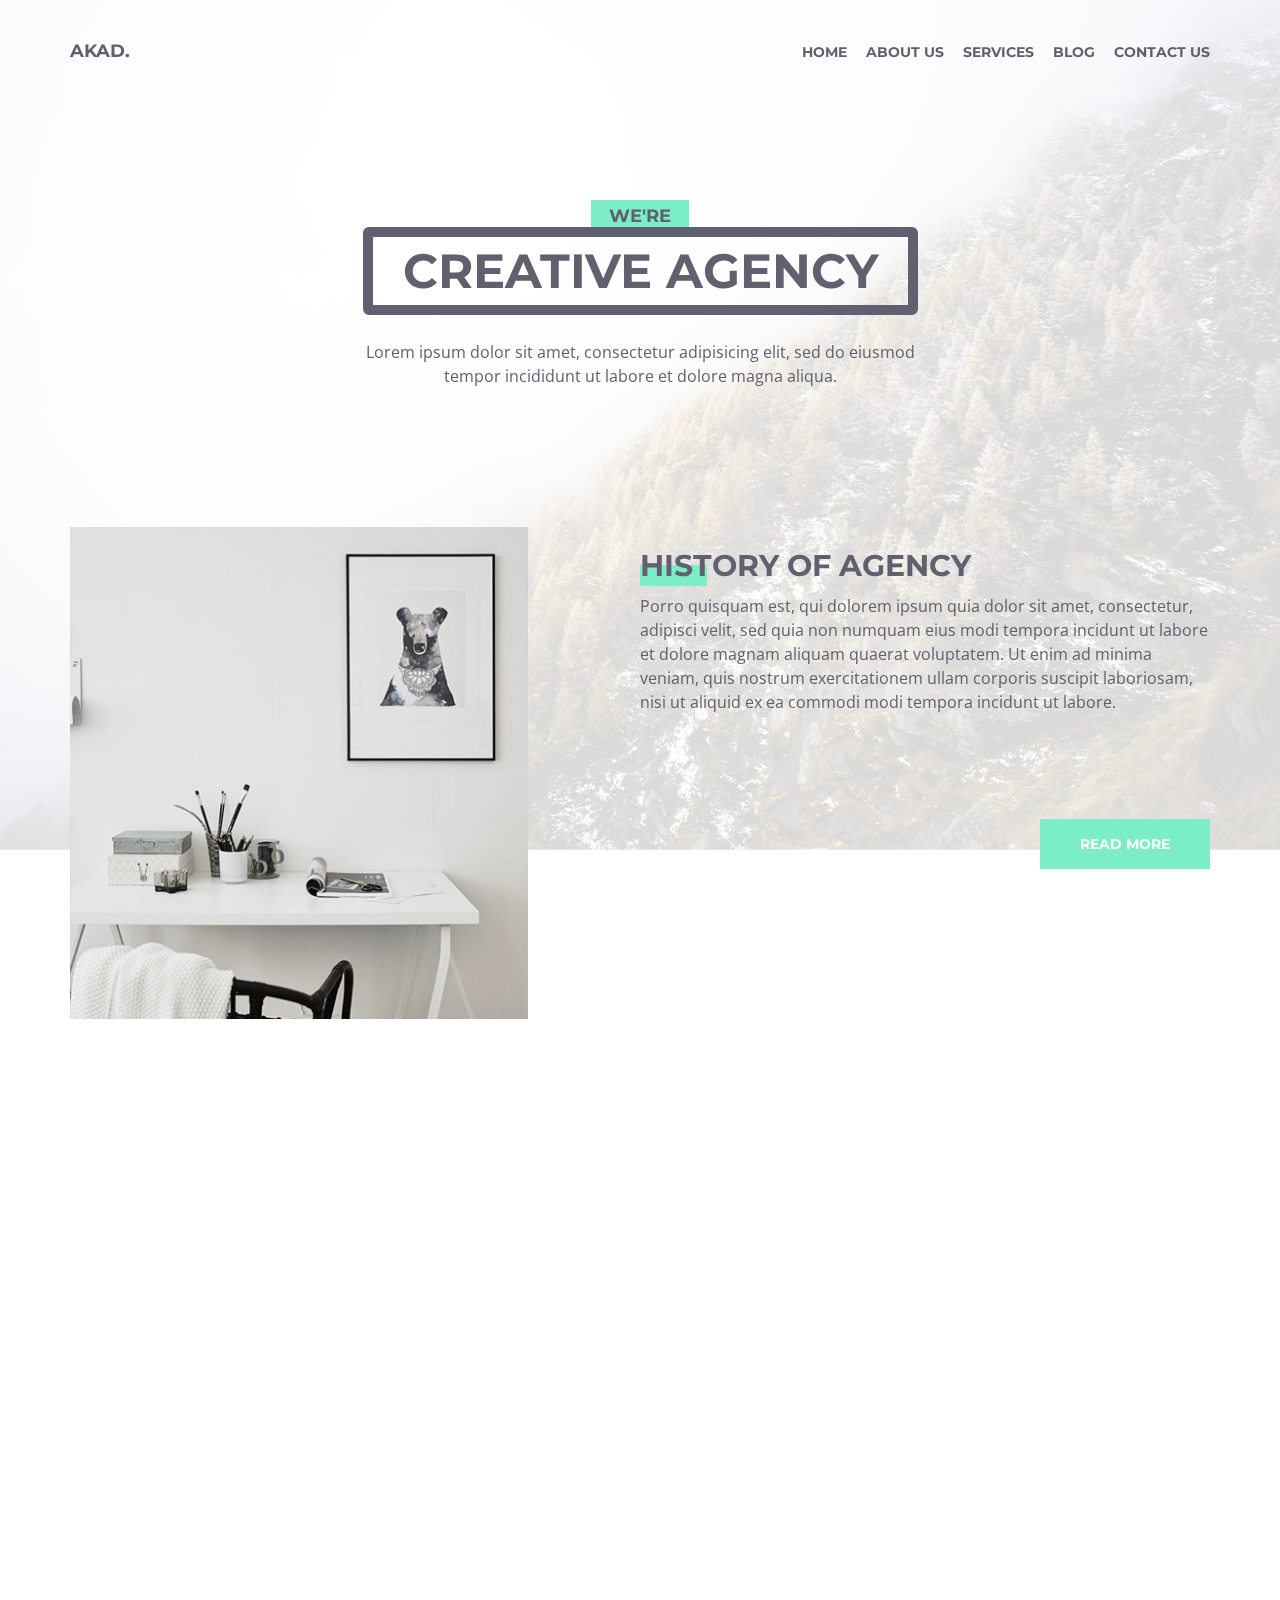
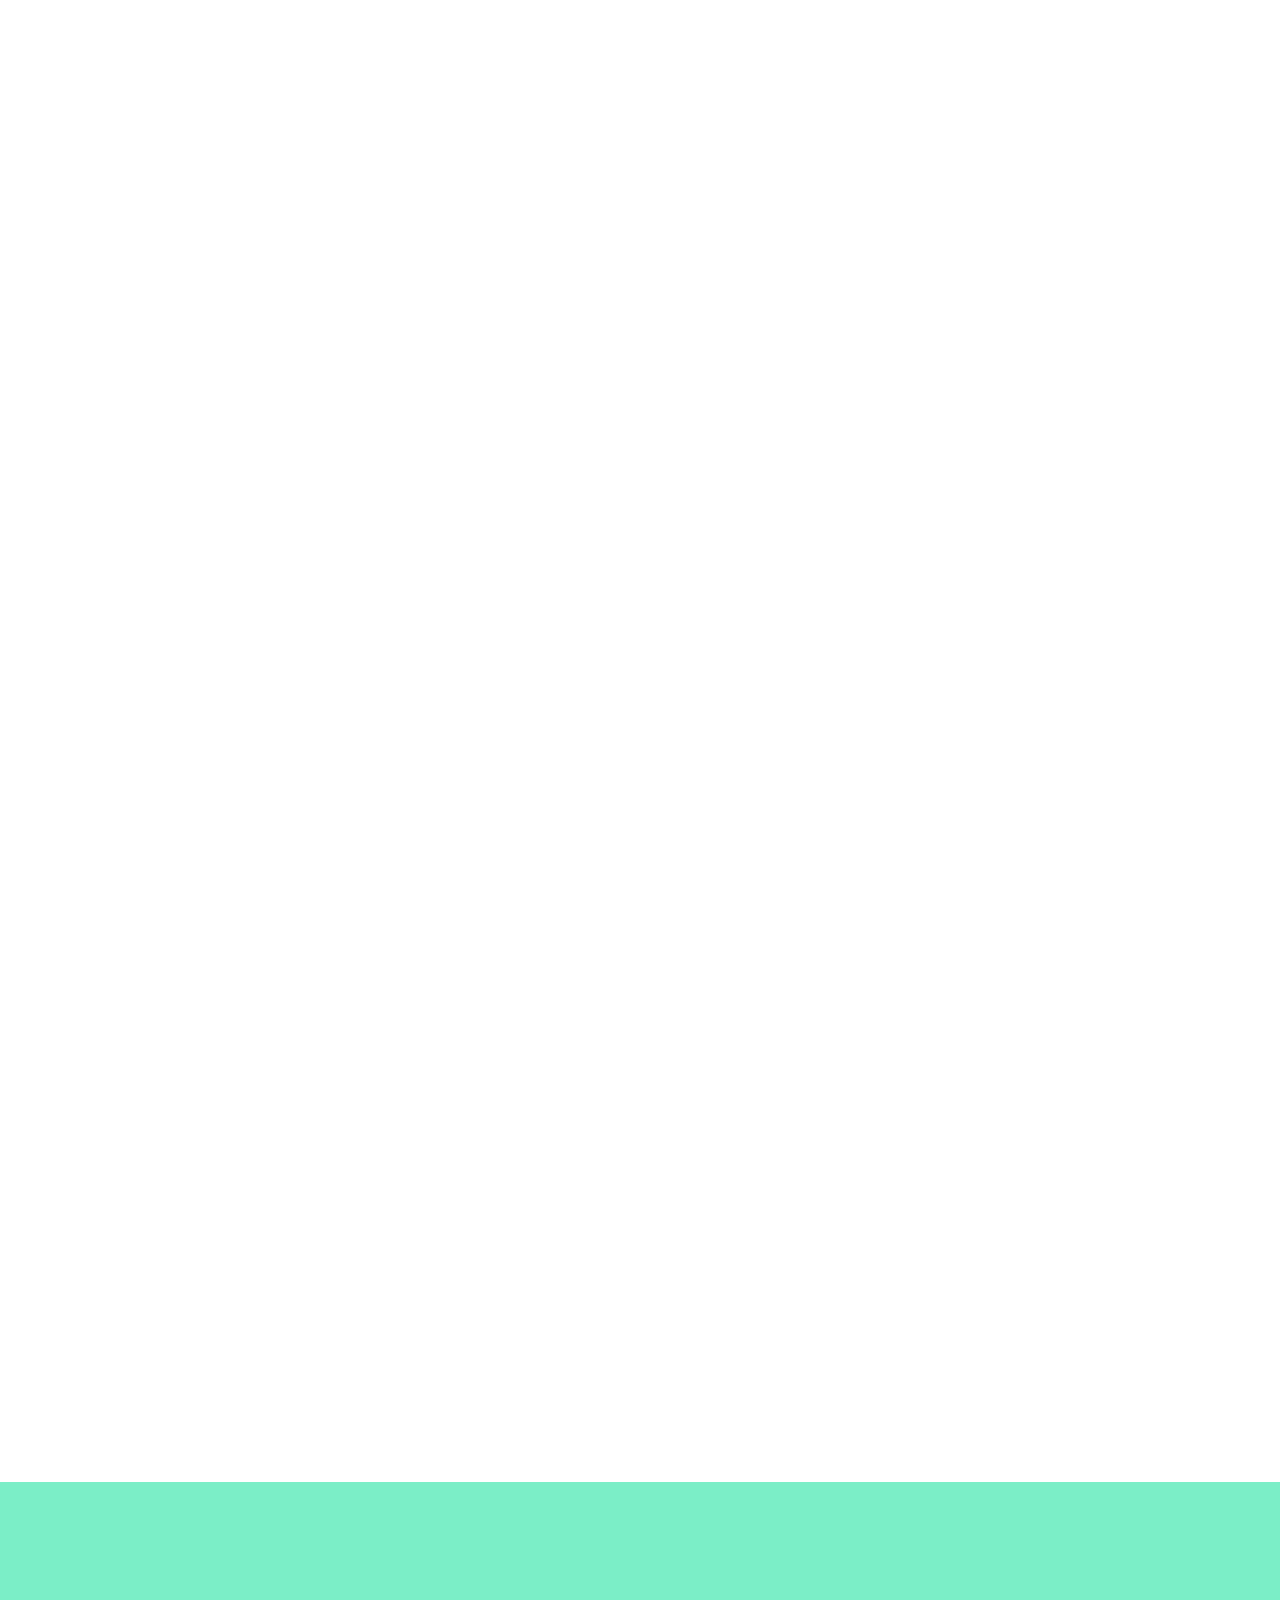
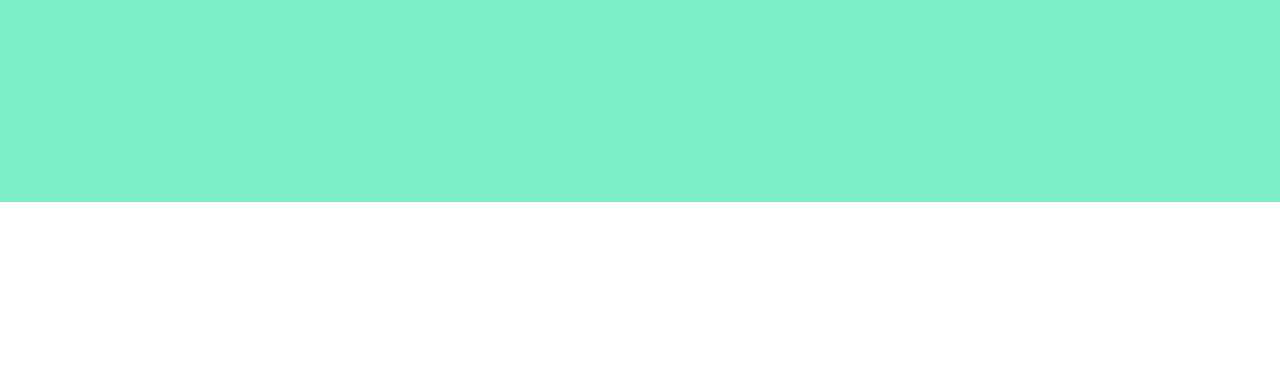
<file: index.html>
<!DOCTYPE html>
<html lang="en">
<head>
    <meta charset="UTF-8">
    <title>AKAD.</title>
    <link rel="stylesheet" href="assets/css/home/style.css">
    <link href="https://fonts.googleapis.com/css2?family=Montserrat:wght@700&family=Open+Sans&display=swap" rel="stylesheet">
    <link rel="stylesheet" href="https://cdnjs.cloudflare.com/ajax/libs/font-awesome/5.13.0/css/all.min.css">
    <link href="https://unpkg.com/aos@2.3.1/dist/aos.css" rel="stylesheet">
    <meta name="viewport" content="width=device-width, initial-scale=1">
</head>
<body>

<!------------Header-------------->
<header class="header" id="header" data-aos="fade-down" data-aos-duration="1000" data-aos-delay="550">
    <div class="container">
        <div class="header__inner" id="inner">
            <a href="#" class="header__logo" data-scroll="#intro">akad.</a>

            <nav class="nav" id="nav">
                <a href="#" class="nav__link" data-scroll="#intro">home</a>
                <a href="about.html" class="nav__link">about us</a>
                <a href="services.html" class="nav__link">services</a>
                <a href="blog.html" class="nav__link">blog</a>
                <a href="contact.html" class="nav__link">contact us</a>
            </nav>

            <button class="nav-toggle" id="nav-toggle" type="button">
                <span class="nav-toggle__item ">menu</span>
            </button>
        </div>
    </div>
</header>

<!------------Intro------------->
<div class="intro" id="intro">
    <div class="container">
        <div class="intro__inner" data-aos="zoom-out" data-aos-duration="900">

            <div class="intro__name">
                <div class="intro__suptitle">we're</div>
                <div class="intro__title">creative agency</div>
                <div class="intro__subtitle">Lorem ipsum dolor sit amet, consectetur adipisicing elit, sed do eiusmod tempor incididunt ut labore et dolore magna aliqua.</div>
            </div>

        </div>
    </div>
</div>

<!-----------Intro__Items------------->
<div class="intro__items" data-aos="fade-up" data-aos-delay="350" data-aos-duration="900">
    <div class="container">
        <div class="intro__Iinner">
            <div class="intro__img">
                <img src="assets/img/home/intro/intro_img.png" alt="" class="img">
            </div>
            <div class="intro__content">
                <div class="title item__title">history of agency</div>
                <div class="intro__text">Porro quisquam est, qui dolorem ipsum quia dolor sit amet, consectetur, adipisci velit, sed quia non numquam eius modi tempora incidunt ut labore et dolore magnam aliquam quaerat voluptatem. Ut enim ad minima veniam, quis nostrum exercitationem ullam corporis suscipit laboriosam, nisi ut aliquid ex ea commodi modi tempora incidunt ut labore.</div>
                <div class="btn">
                    <a href="#" class="intro__btn">read more</a>
                </div>
            </div>
        </div>
    </div>
</div>

<!--------------Choose-------------->
<div class="choose">
    <div class="container">
        <div class="title" data-aos="fade-down">why choose us</div>
        <div class="subtitle" data-aos="fade-down" data-aos-delay="100">Lorem ipsum dolor sit amet, consectetur adipisicing elit, sed do eiusmod tempor incididunt ut labore et dolore magna aliqua.</div>
        <div class="choose__inner">
            <div class="choose__block">
                <div class="choose__content" data-aos="fade-up-right" data-aos-delay="100">
                    <div class="choose__logo">
                        <img src="assets/img/home/choose/infinity.png" alt="" class="choose__logo">
                    </div>
                    <div class="choose__content_title">unlimited options</div>
                    <div class="choose__content_text">
                        branding <br>
                        design & copywriting <br>
                        concept development<br>
                        user experience
                    </div>
                </div>

                <div class="choose__content" data-aos="fade-up-right" data-aos-delay="150">
                    <div class="choose__logo">
                        <img src="assets/img/home/choose/arrows.png" alt="" class="choose__logo logo_arrow">
                    </div>
                    <div class="choose__content_title">design & development</div>
                    <div class="choose__content_text">
                        INFORMATION ARCHITECTURE <br>
                        INTERFACE DESIGN<br>
                        PRODUCT DESIGN<br>
                        INTEGRATED AD COMPANIES<br>
                    </div>
                </div>

                <div class="choose__content" data-aos="fade-up-right" data-aos-delay="200">
                    <div class="choose__logo">
                        <img src="assets/img/home/choose/basket.png" alt="" class="choose__logo logo_basket">
                    </div>
                    <div class="choose__content_title">e-commerce</div>
                    <div class="choose__content_text">
                        PROTOTYPING <br>
                        TECHNICAL CONSULTING<br>
                        WEB APPLICATIONS<br>
                        QUALITY TESTING<br>
                    </div>
                </div>

                <div class="choose__content" data-aos="fade-up-right" data-aos-delay="250">
                    <div class="choose__logo">
                        <img src="assets/img/home/choose/settings.png" alt="" class="logo_settings">
                    </div>
                    <div class="choose__content_title"> CUSTOMIZABLE DESIGN</div>
                    <div class="choose__content_text">
                        INFORMATION ARCHITECTURE <br>
                        INTERFACE DESIGN<br>
                        PRODUCT DESIGN<br>
                        INTEGRATED AD COMPANIES<br>
                    </div>
                </div>
            </div>
            <div class="img_c" data-aos="fade-up-left" data-aos-delay="100">
                <img src="assets/img/home/choose/choose_img.png" alt="" class="choose__img">
            </div>
        </div>
    </div>
</div>

<!---------------Portfolio--------------->
<div class="portfolio">
    <div class="container">

        <div class="title" data-aos="fade-down">our portfolio</div>

        <div class="subtitle" data-aos="fade-down" data-aos-delay="100">Lorem ipsum dolor sit amet, consectetur adipisicing elit, sed do eiusmod tempor incididunt ut labore et dolore magna aliqua.</div>

        <div class="portfolio__inner">

            <div class="portfolio__menu">
                <div class="portfolio__title" data-aos="fade-right">choose category</div>

                <nav class="portfolio__nav">
                    <a href="" class="portfolio__link first__link" data-aos="fade-right" data-aos-delay="100">all</a>
                    <a href="" class="portfolio__link" data-aos="fade-right" data-aos-delay="200">webdesign</a>
                    <a href="" class="portfolio__link" data-aos="fade-right" data-aos-delay="300">graphic</a>
                    <a href="" class="portfolio__link" data-aos="fade-right" data-aos-delay="400">fashion</a>
                    <a href="" class="portfolio__link" data-aos="fade-right" data-aos-delay="500">logo design</a>
                    <a href="" class="portfolio__link" data-aos="fade-right" data-aos-delay="600">advertising</a>
                </nav>
            </div>

            <div class="portfolio__items">
                <div class="one__photo" data-aos="fade-up" data-aos-delay="50">
                    <img src="assets/img/home/portfolio/portfolio_img__1.png" alt="">
                </div>

                <div class="two__photo" data-aos="fade-up" data-aos-delay="100">
                    <img src="assets/img/home/portfolio/portfolio_img__2.png" alt="" >
                </div>

                <div class="three__photo" data-aos="fade-up" data-aos-delay="150">
                    <img src="assets/img/home/portfolio/portfolio_img__3.png" alt="" >
                </div>

                <div class="four__photo" data-aos="fade-up" data-aos-delay="200">
                    <img src="assets/img/home/portfolio/portfolio_img__4.png" alt="">
                </div>

                <div class="five__photo" data-aos="fade-up" data-aos-delay="250">
                    <img src="assets/img/home/portfolio/portfolio_img__5.png" alt="">
                </div>

                <div class="six__photo" data-aos="fade-up" data-aos-delay="300">
                    <img src="assets/img/home/portfolio/portfolio_img__6.png" alt="">
                </div>

                <div class="seven__photo" data-aos="fade-up">
                    <img src="assets/img/home/portfolio/portfolio_img__7.png" alt="">
                </div>

                <div class="eight__photo" data-aos="fade-up">
                    <img src="assets/img/home/portfolio/portfolio_img__8.png" alt="">
                </div>

                <div class="nine__photo" data-aos="fade-up">
                    <img src="assets/img/home/portfolio/portfolio_img__9.png" alt="">
                </div>

            </div>

        </div>
    </div>
</div>

<!-----------------Informed-------------->
<div class="informed">
    <div class="container">
        <div class="informed__inner">
            <div class="informed__banner" data-aos="fade-right" data-aos-delay="100">
                <div class="informed__title">you think we're cool ? let's work together</div>
                <div class="button_inf">
                    <a href="#" class="informed__btn">get in touch</a>
                </div>
            </div>

            <div class="informed__form" data-aos="fade-left" data-aos-delay="250">
                <div class="indormed__Stitle">stay informed with our newsletter</div>
                <p class="informed__subtitle">Lorem ipsum dolor sit amet, consectetur adipisicing elit, sed do eiusmod tempor incididunt ut labore et dolore magna aliqua.</p>
                <form action="#">
                    <input type="email" placeholder="your mail">
                    <input type="submit" value="send">
                </form>
            </div>
        </div>
    </div>
</div>

<!---------------Footer------------------>
<footer class="footer" data-aos="fade-down">
    <div class="container">
        <div class="footer__inner">
            <div class="footer__nav">
                <a href="#" class="footer__link" data-scroll="#intro">home</a>
                <a href="about.html" class="footer__link">about us</a>
                <a href="services.html" class="footer__link">services</a>
                <a href="blog.html" class="footer__link">blog</a>
                <a href="contact.html" class="footer__link last__link">contact us</a>
            </div>

            <div class="footer__social">
                <div class="footer__title">created by akhouad 2016. all rights reserved</div>
                <div class="footer__icon">
                    <a href="#">
                        <i class="fab fa-facebook-f"></i>
                    </a>
                    <a href="#">
                        <i class="fab fa-twitter"></i>
                    </a>
                    <a href="#">
                        <i class="fab fa-youtube"></i>
                    </a>
                    <a href="#">
                        <i class="fab fa-linkedin"></i>
                    </a>
                    <a href="#">
                        <i class="fab fa-pinterest-square"></i>
                    </a>
                    <a href="#">
                        <i class="fab fa-instagram"></i>
                    </a>
                </div>
            </div>
        </div>
    </div>
</footer>


<!----------------------Scripts------------------------>

<script src="https://unpkg.com/aos@2.3.1/dist/aos.js"></script>

<script src="assets/js/animate.js"></script>

<script src="https://ajax.googleapis.com/ajax/libs/jquery/3.5.1/jquery.min.js"></script>

<script src="assets/js/app.js"></script>

</body>
</html>
</file>
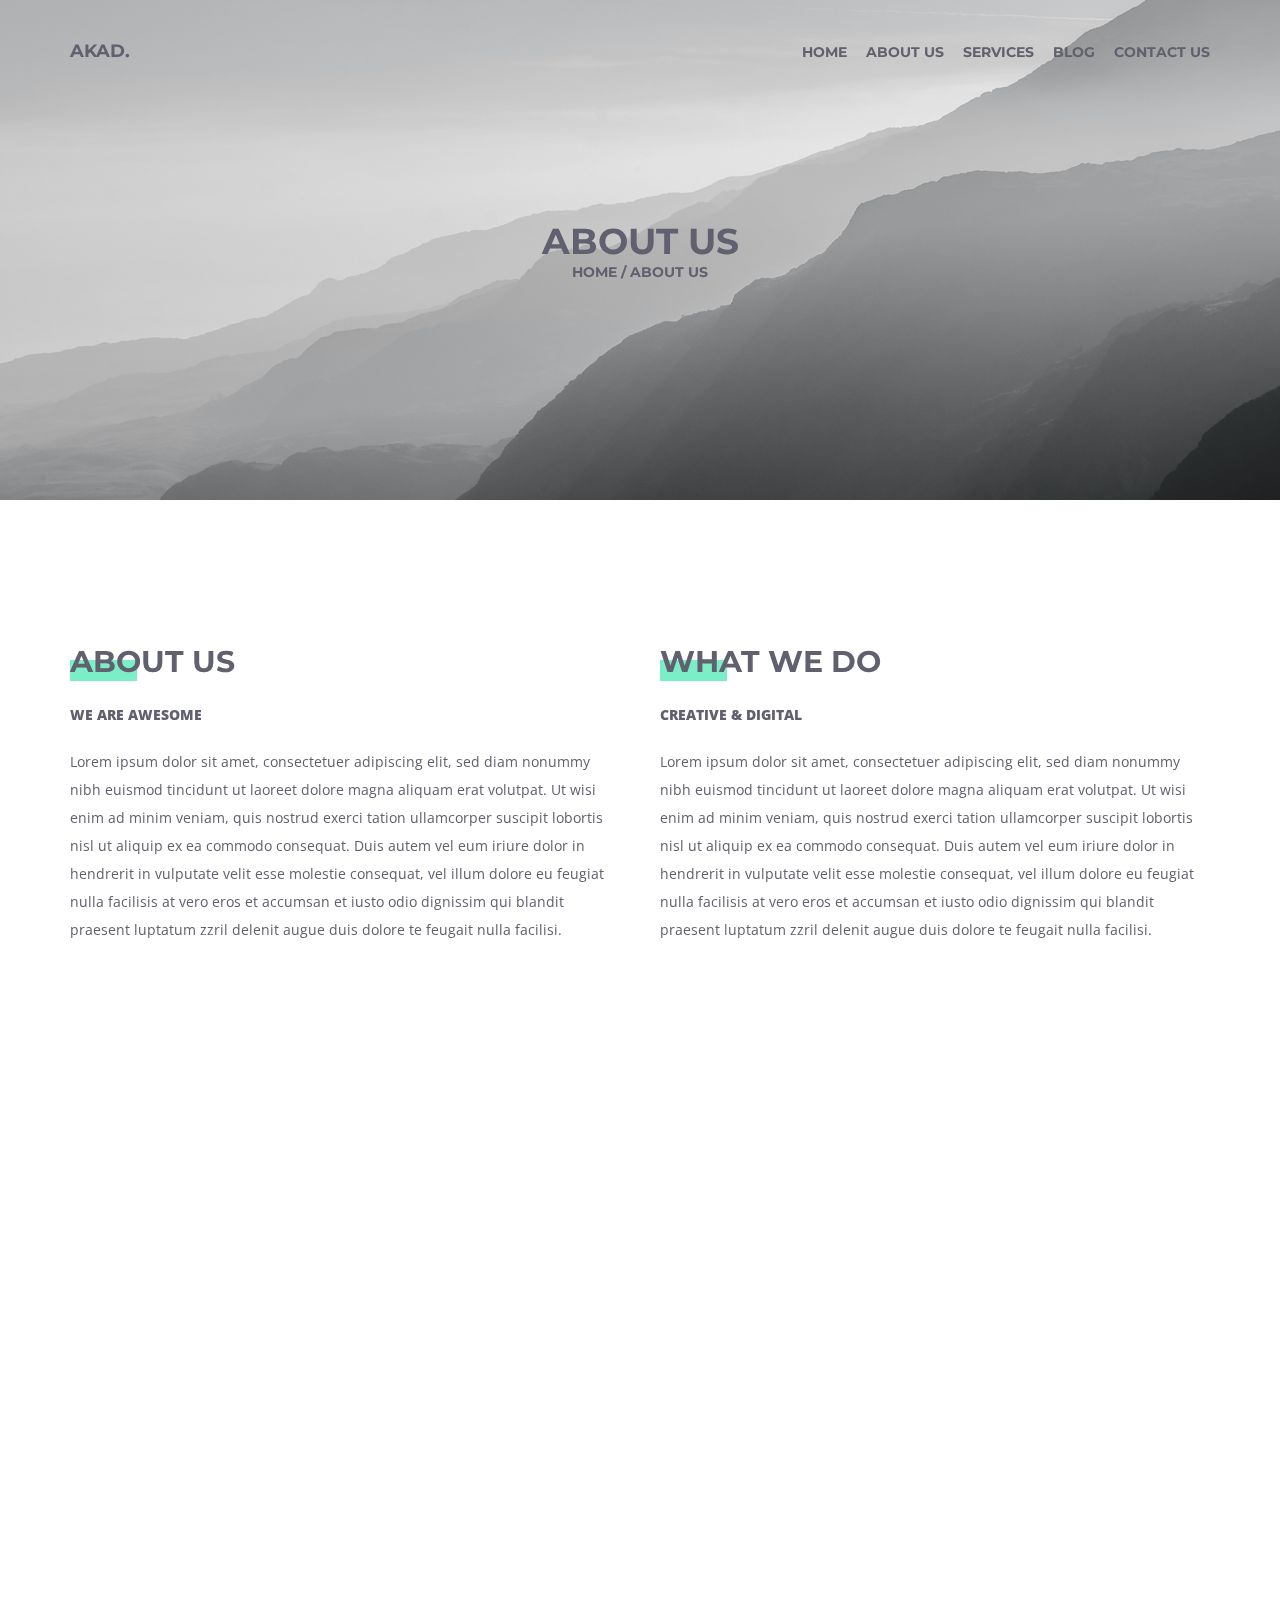
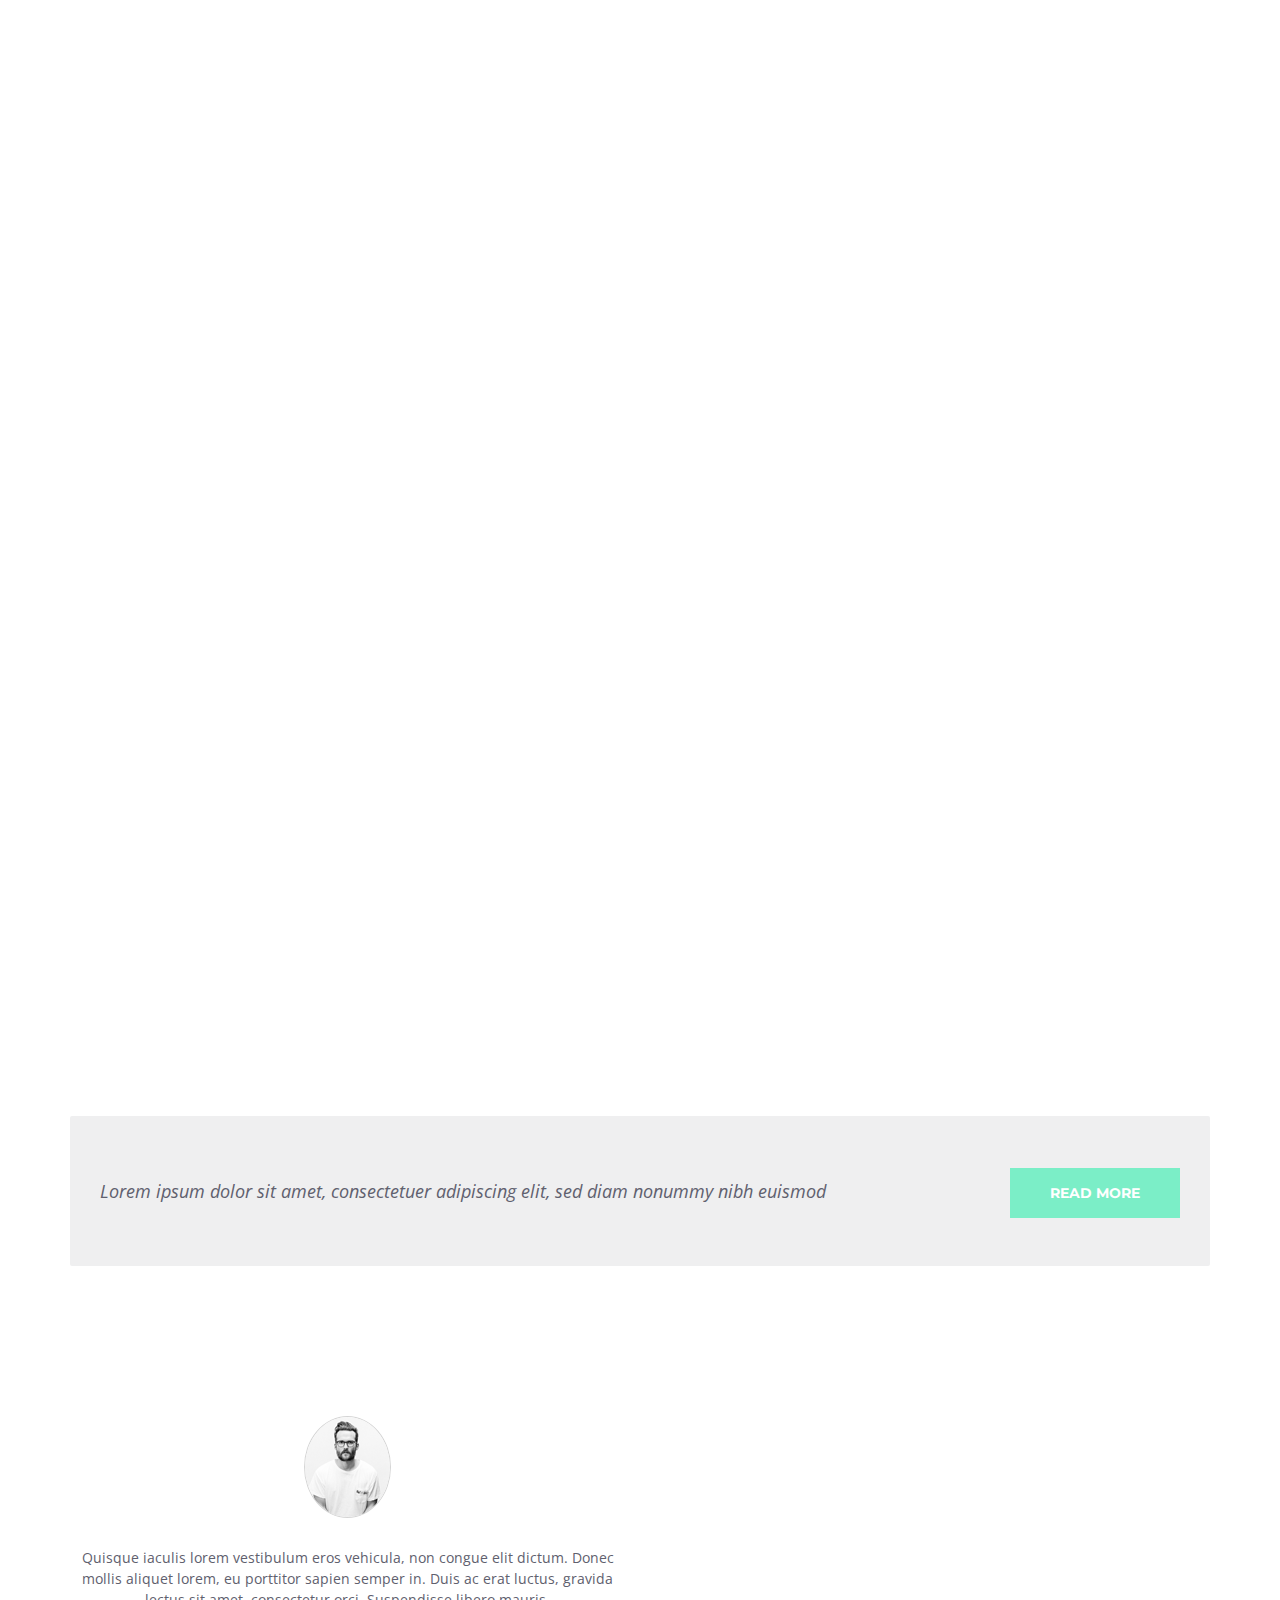
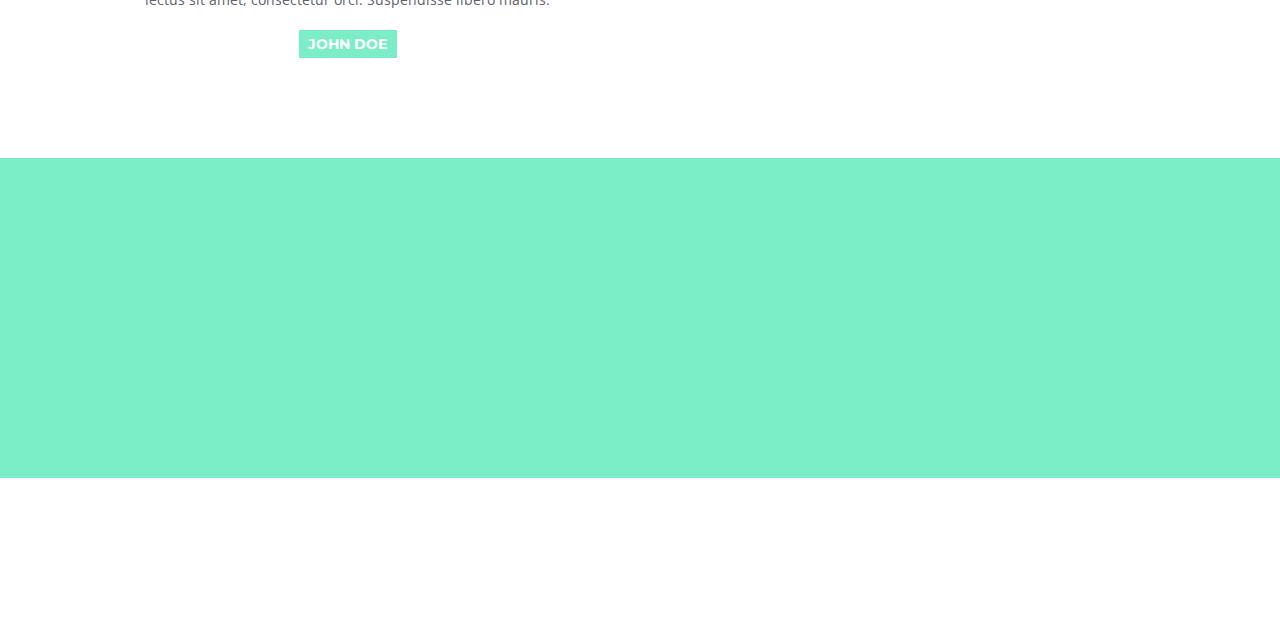
<file: about.html>
<!DOCTYPE html>
<html lang="en">
<head>
    <meta charset="UTF-8">
    <title>About Us</title>
    <link rel="stylesheet" href="assets/css/about_us/style.css">
    <link href="https://fonts.googleapis.com/css2?family=Montserrat:wght@700&family=Open+Sans:ital,wght@0,400;0,800;1,400&display=swap" rel="stylesheet">
    <link rel="stylesheet" href="https://cdnjs.cloudflare.com/ajax/libs/font-awesome/5.13.0/css/all.min.css">
     <link href="https://unpkg.com/aos@2.3.1/dist/aos.css" rel="stylesheet">
    <meta name="viewport" content="width=device-width, initial-scale=1">
</head>
<body>

<!-----------------Header-------------->
<header class="header" id="header" data-aos="fade-down" data-aos-duration="1000" data-aos-delay="550">
    <div class="container">
        <div class="header__inner" id="inner">
            <a href="#" class="header__logo" data-scroll="#intro">akad.</a>

            <nav class="nav" id="nav">
                <a href="index.html" class="nav__link">home</a>
                <a href="#" class="nav__link" data-scroll="#intro">about us</a>
                <a href="services.html" class="nav__link">services</a>
                <a href="blog.html" class="nav__link">blog</a>
                <a href="contact.html" class="nav__link">contact us</a>
            </nav>

            <button class="nav-toggle" id="nav-toggle" type="button">
                <span class="nav-toggle__item ">menu</span>
            </button>
        </div>
    </div>
</header>

<!-----------------Intro-------------->
<div class="intro" id="intro">
    <div class="container">
        <div class="intro__inner" data-aos="zoom-out" data-aos-duration="900">
            <div class="intro__title">About Us</div>
            <div class="intro__subtitle">home / about us</div>
        </div>
    </div>
</div>

<!-----------------Info-------------->
<div class="info">
    <div class="container">
        <div class="info__inner">
            <div class="info__block" data-aos="fade-right" data-aos-delay="100">
                <div class="title">about us</div>
                <div class="info__subtitle">we are awesome</div>
                <div class="text">
                    Lorem ipsum dolor sit amet, consectetuer adipiscing elit, sed diam nonummy nibh euismod tincidunt ut laoreet dolore magna aliquam erat volutpat. Ut wisi enim ad minim veniam, quis nostrud exerci tation ullamcorper suscipit lobortis nisl ut aliquip ex ea commodo consequat. Duis autem vel eum iriure dolor in hendrerit in vulputate velit esse molestie consequat, vel illum dolore eu feugiat nulla facilisis at vero eros et accumsan et iusto odio dignissim qui blandit praesent luptatum zzril delenit augue duis dolore te feugait nulla facilisi.
                </div>
            </div>

             <div class="info__block" data-aos="fade-left" data-aos-delay="250">
                <div class="title">what we do</div>
                <div class="info__subtitle">creative & digital</div>
                <div class="text">
                    Lorem ipsum dolor sit amet, consectetuer adipiscing elit, sed diam nonummy nibh euismod tincidunt ut laoreet dolore magna aliquam erat volutpat. Ut wisi enim ad minim veniam, quis nostrud exerci tation ullamcorper suscipit lobortis nisl ut aliquip ex ea commodo consequat. Duis autem vel eum iriure dolor in hendrerit in vulputate velit esse molestie consequat, vel illum dolore eu feugiat nulla facilisis at vero eros et accumsan et iusto odio dignissim qui blandit praesent luptatum zzril delenit augue duis dolore te feugait nulla facilisi.
                </div>
            </div>
        </div>
    </div>
</div>

<!-----------------Benifists-------------->
<div class="benifits">
    <div class="container">
        <div class="title" data-aos="fade-down">some benifits</div>
        <div class="subtitle" data-aos="fade-down" data-aos-delay="100">Lorem ipsum dolor sit amet, consectetur adipisicing elit, sed do eiusmod tempor incididunt ut labore et dolore magna aliqua.</div>
        <div class="benifits__inner">
            <div class="benifits__block one_block" data-aos="zoom-in-up" data-aos-delay="50">
                <div class="benifits__info">
                    <div class="benifits__icon">
                        <i class="fas fa-mobile-alt" id="mobile"></i>
                    </div>
                    <div class="benifits__title">fully responsive</div>
                </div>
                <div class="text">
                    Cum sociis natoque penatibus et magnis dis parturient montes, nascetur ridiculus mus. In eleifend suscipit enim, eu commodo neque molestie vitae.
                </div>
            </div>

            <div class="benifits__block two_block" data-aos="zoom-in-up" data-aos-delay="100">
                <div class="benifits__info">
                    <div class="benifits__icon">
                        <i class="fas fa-infinity"></i>
                    </div>
                    <div class="benifits__title">unlimited</div>
                </div>
                <div class="text">
                    Cum sociis natoque penatibus et magnis dis parturient montes, nascetur ridiculus mus. In eleifend suscipit enim, eu commodo neque molestie vitae.
                </div>
            </div>

            <div class="benifits__block tree_block" data-aos="zoom-in-up" data-aos-delay="150">
                <div class="benifits__info">
                    <div class="benifits__icon">
                        <i class="fab fa-wordpress-simple"></i>
                    </div>
                    <div class="benifits__title">fully responsive</div>
                </div>
                <div class="text">
                    Cum sociis natoque penatibus et magnis dis parturient montes, nascetur ridiculus mus. In eleifend suscipit enim, eu commodo neque molestie vitae.
                </div>
            </div>

            <div class="benifits__block four_block" data-aos="zoom-in-up" data-aos-delay="200">
                <div class="benifits__info">
                    <div class="benifits__icon">
                        <i class="fas fa-shopping-cart"></i>
                    </div>
                    <div class="benifits__title">fully responsive</div>
                </div>
                <div class="text">
                    Cum sociis natoque penatibus et magnis dis parturient montes, nascetur ridiculus mus. In eleifend suscipit enim, eu commodo neque molestie vitae.
                </div>
            </div>

            <div class="benifits__block five_block" data-aos="zoom-in-up" data-aos-delay="250">
                <div class="benifits__info">
                    <div class="benifits__icon">
                        <i class="fas fa-sliders-h"></i>
                    </div>
                    <div class="benifits__title">fully responsive</div>
                </div>
                <div class="text">
                    Cum sociis natoque penatibus et magnis dis parturient montes, nascetur ridiculus mus. In eleifend suscipit enim, eu commodo neque molestie vitae.
                </div>
            </div>

            <div class="benifits__block six_block" data-aos="zoom-in-up" data-aos-delay="300">
                <div class="benifits__info">
                    <div class="benifits__icon">
                        <i class="fas fa-tools"></i>
                    </div>
                    <div class="benifits__title">fully responsive</div>
                </div>
                <div class="text">
                    Cum sociis natoque penatibus et magnis dis parturient montes, nascetur ridiculus mus. In eleifend suscipit enim, eu commodo neque molestie vitae.
                </div>
            </div>
        </div>
    </div>
</div>

<!-----------------Drean-------------->
<div class="dream">
    <div class="container">
        <div class="title" data-aos="fade-down">the dream team</div>
        <div class="subtitle dream_point" data-aos="fade-down" data-aos-delay="100">Lorem ipsum dolor sit amet, consectetur adipisicing elit, sed do eiusmod tempor incididunt ut labore et dolore magna aliqua.</div>
        <div class="dream__inner">

            <div class="dream__items">
               <div class="dream__photo" data-aos="zoom-in-down">
                   <img src="assets/img/about/dream/face_1.png" alt="">
               </div>

               <div class="dream__photo" data-aos="zoom-in-down">
                   <img src="assets/img/about/dream/face_2.png" alt="">
               </div>

               <div class="dream__photo" data-aos="zoom-in-down">
                   <img src="assets/img/about/dream/face_3.png" alt="">
               </div>

               <div class="dream__photo" data-aos="zoom-in-down">
                   <img src="assets/img/about/dream/face_4.png" alt="">
               </div>

               <div class="dream__photo" data-aos="zoom-in-down">
                   <img src="assets/img/about/dream/face_5.png" alt="">
               </div>

               <div class="dream__photo" data-aos="zoom-in-down">
                   <img src="assets/img/about/dream/face_6.png" alt="">
               </div>

               <div class="dream__photo" data-aos="zoom-in-down">
                   <img src="assets/img/about/dream/face_7.png" alt="">
               </div>

               <div class="dream__photo" data-aos="zoom-in-down">
                   <img src="assets/img/about/dream/face_8.png" alt="">
               </div>

            </div>

            <div class="dream__info">
                <div class="dream__text">Lorem ipsum dolor sit amet, consectetuer adipiscing elit, sed diam nonummy nibh euismod</div>
                <div class="btn">
                     <a href="#" class="dream__btn">read more</a>
                </div>
            </div>
        </div>
    </div>
</div>

<!-----------------Part-------------->
<div class="part">
    <div class="container">
        <div class="part__inner">

            <div class="part__comment">
                <div class="part__photo">
                    <img src="assets/img/about/part/face.png" alt="">
                </div>
                <div class="part__text">
                    Quisque iaculis lorem vestibulum eros vehicula, non congue elit dictum. Donec mollis aliquet lorem, eu porttitor sapien semper in. Duis ac erat luctus, gravida lectus sit amet, consectetur orci. Suspendisse libero mauris.
                </div>

                <div class="part__name">john doe</div>
            </div>

            <div class="part__items">
                <div class="part__logo first__logo" data-aos="flip-left">
                    <img src="assets/img/about/part/logo_1.png" alt="">
                </div>

                <div class="part__logo" data-aos="flip-left">
                    <img src="assets/img/about/part/logo_2.png" alt="">
                </div>

                <div class="part__logo" data-aos="flip-left">
                    <img src="assets/img/about/part/logo_3.png" alt="">
                </div>

                <div class="part__logo four__logo" data-aos="flip-left">
                    <img src="assets/img/about/part/logo_4.png" alt="">
                </div>

                <div class="part__logo" data-aos="flip-left">
                    <img src="assets/img/about/part/logo_5.png" alt="">
                </div>

                <div class="part__logo" data-aos="flip-left">
                    <img src="assets/img/about/part/logo_6.png" alt="">
                </div>
            </div>

        </div>
    </div>
</div>

<!-----------------Informed-------------->
<div class="informed">
    <div class="container">
        <div class="informed__inner">
            <div class="informed__banner" data-aos="fade-right" data-aos-delay="100">
                <div class="informed__title">you think we're cool ? let's work together</div>
                <div class="button_inf">
                    <a href="#" class="informed__btn">get in touch</a>
                </div>
            </div>

            <div class="informed__form" data-aos="fade-left" data-aos-delay="250">
                <div class="indormed__Stitle">stay informed with our newsletter</div>
                <p class="informed__subtitle">Lorem ipsum dolor sit amet, consectetur adipisicing elit, sed do eiusmod tempor incididunt ut labore et dolore magna aliqua.</p>
                <form action="#">
                    <input type="email" placeholder="your mail">
                    <input type="submit" value="send">
                </form>
            </div>
        </div>
    </div>
</div>

<!---------------Footer------------------>
<footer class="footer" data-aos="fade-down">
    <div class="container">
        <div class="footer__inner">
            <div class="footer__nav">
                <a href="index.html" class="footer__link" >home</a>
                <a href="#" class="footer__link" data-scroll="#intro">about us</a>
                <a href="services.html" class="footer__link">services</a>
                <a href="blog.html" class="footer__link">blog</a>
                <a href="contact.html" class="footer__link last__link">contact us</a>
            </div>

            <div class="footer__social">
                <div class="footer__title">created by akhouad 2016. all rights reserved</div>
                <div class="footer__icon">
                    <a href="#">
                        <i class="fab fa-facebook-f"></i>
                    </a>
                    <a href="#">
                        <i class="fab fa-twitter"></i>
                    </a>
                    <a href="#">
                        <i class="fab fa-youtube"></i>
                    </a>
                    <a href="#">
                        <i class="fab fa-linkedin"></i>
                    </a>
                    <a href="#">
                        <i class="fab fa-pinterest-square"></i>
                    </a>
                    <a href="#">
                        <i class="fab fa-instagram"></i>
                    </a>
                </div>
            </div>
        </div>
    </div>
</footer>

<!----------------------Scripts------------------------>

<script src="https://unpkg.com/aos@2.3.1/dist/aos.js"></script>

<script src="assets/js/animate.js"></script>

<script src="https://ajax.googleapis.com/ajax/libs/jquery/3.5.1/jquery.min.js"></script>

<script src="assets/js/app.js"></script>


</body>
</html>
</file>
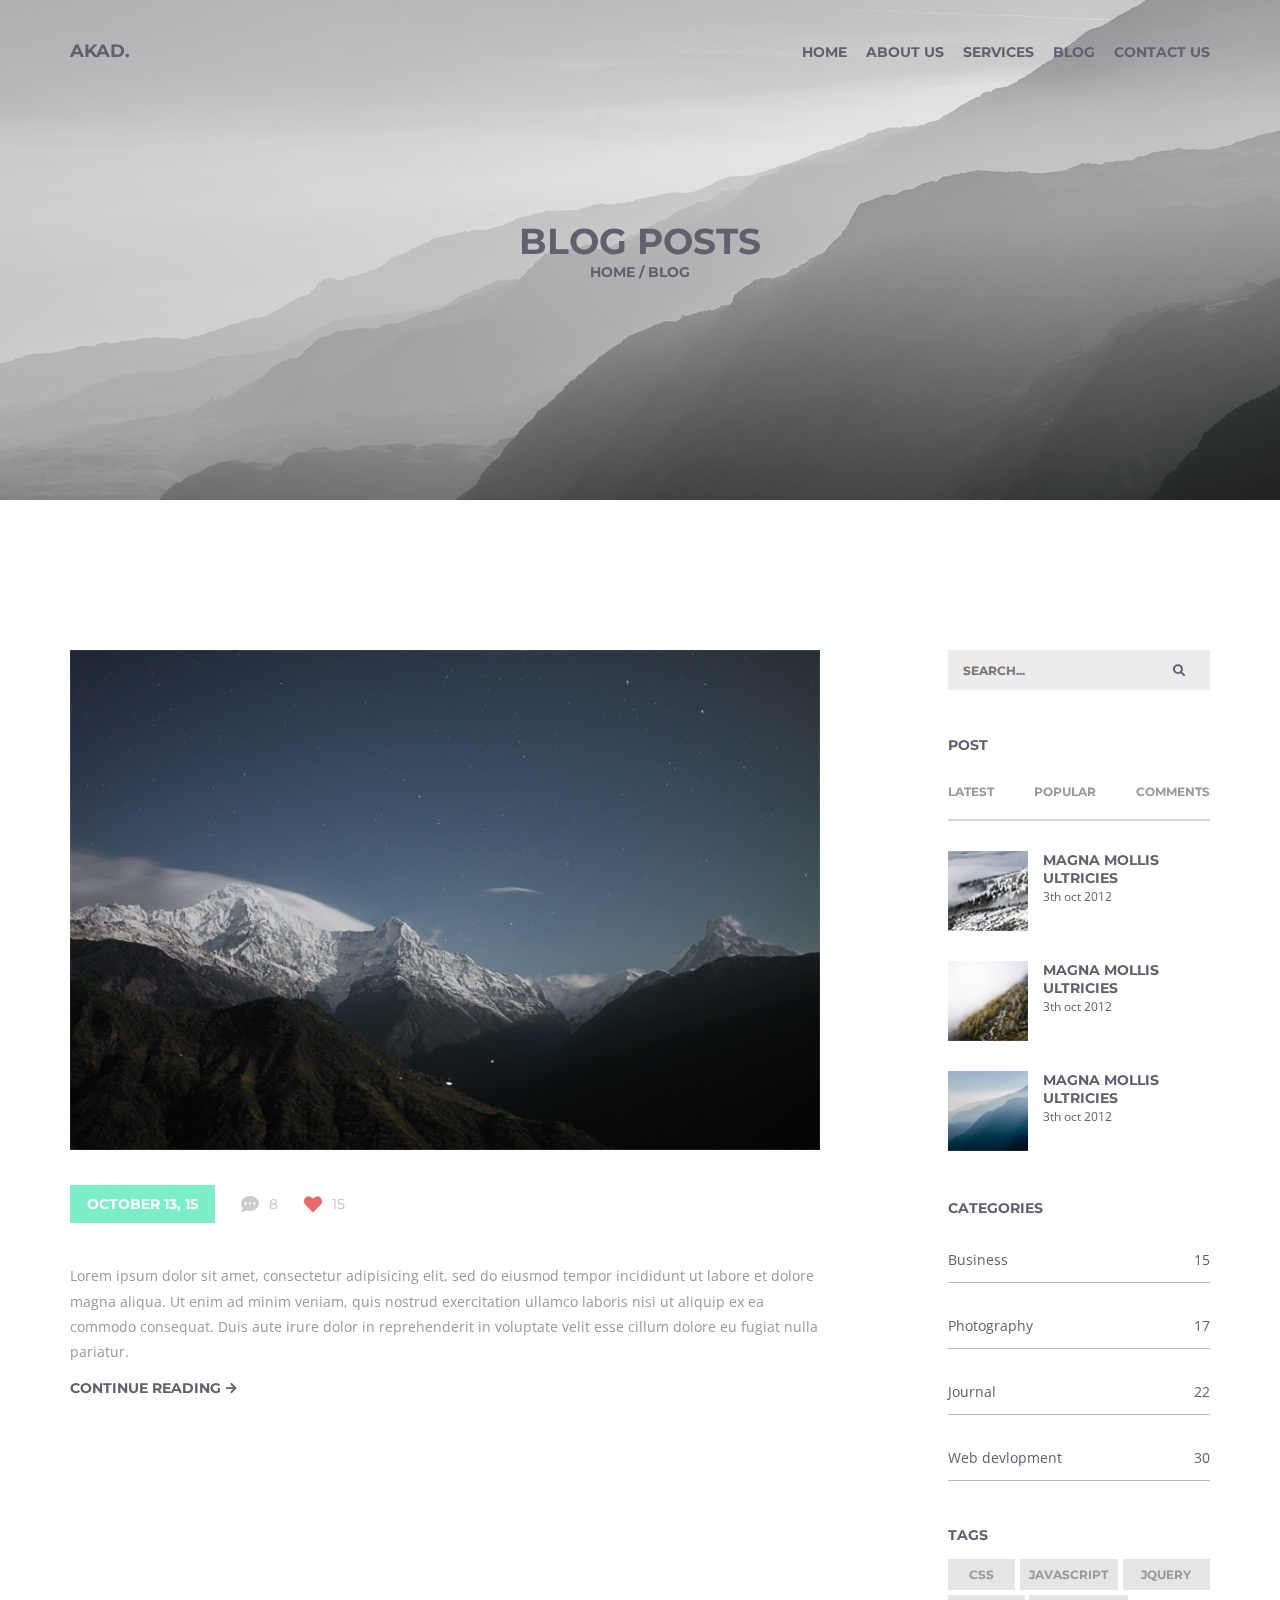
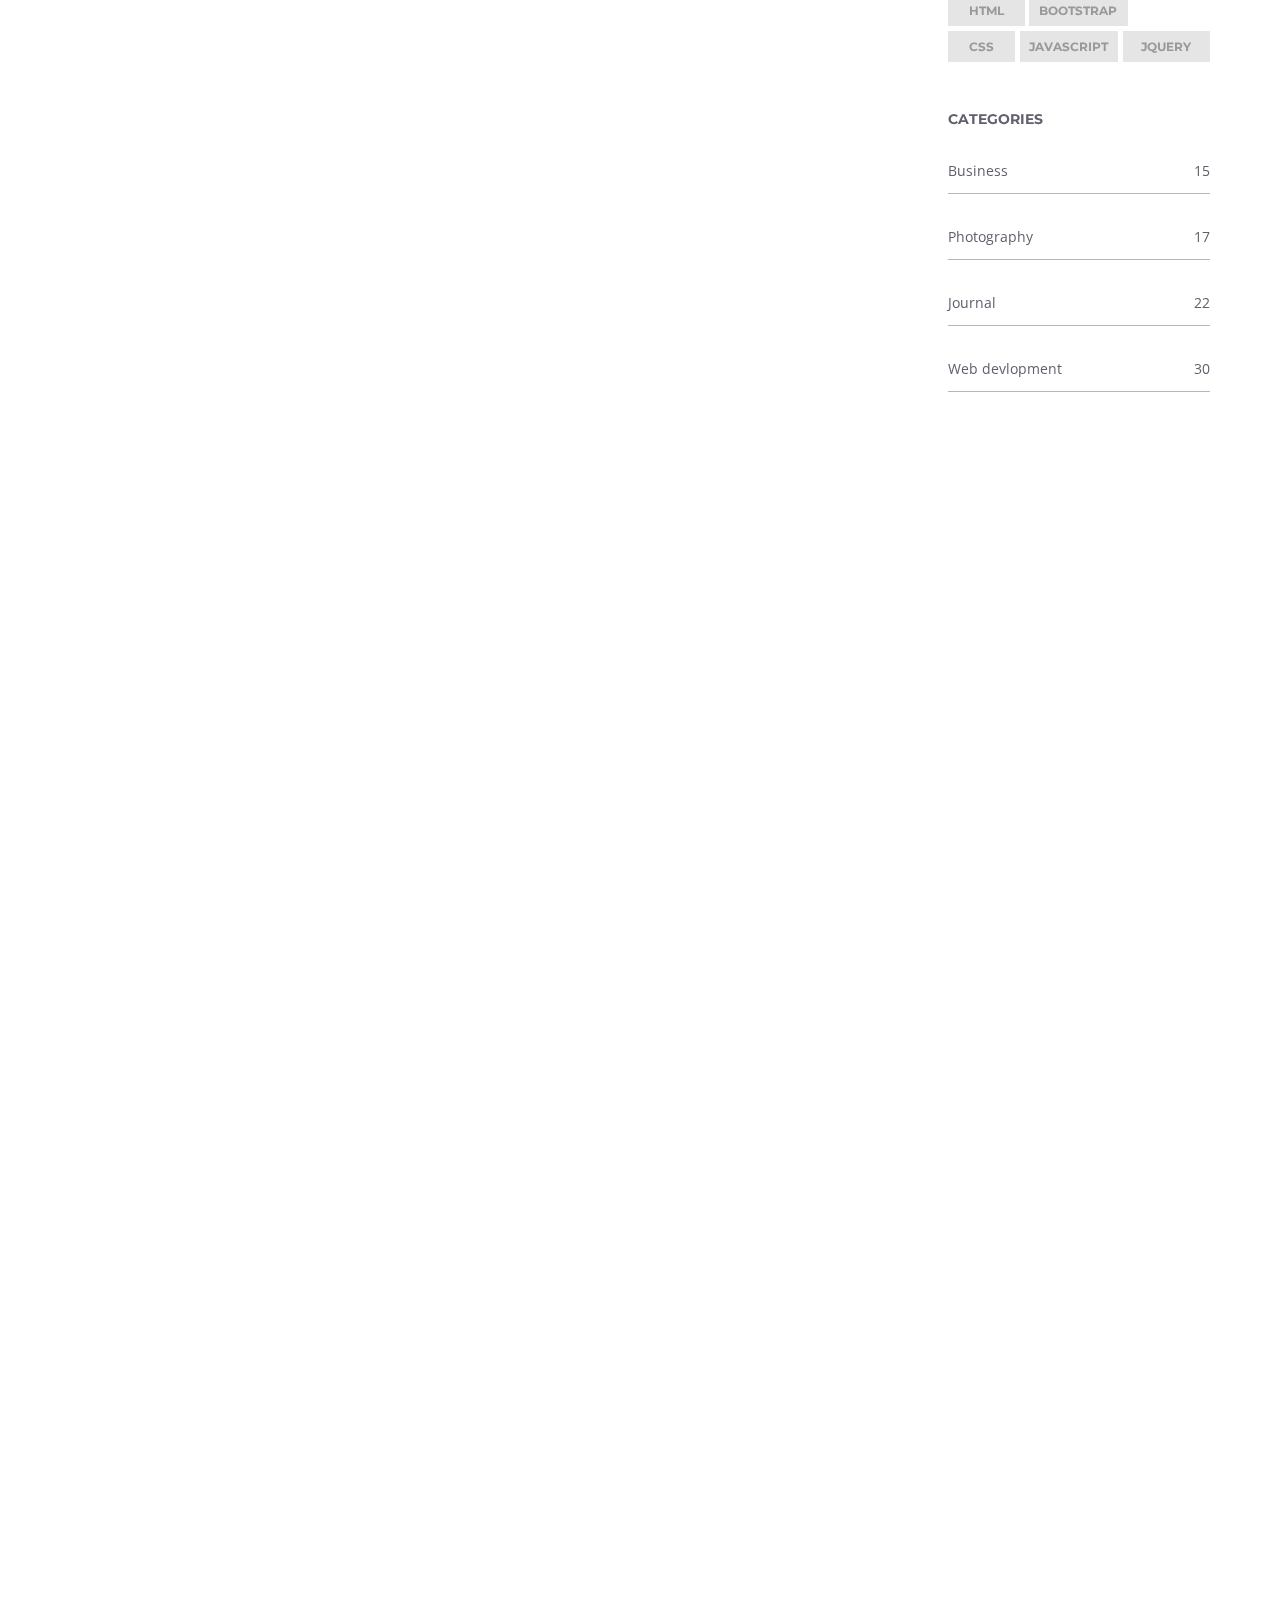
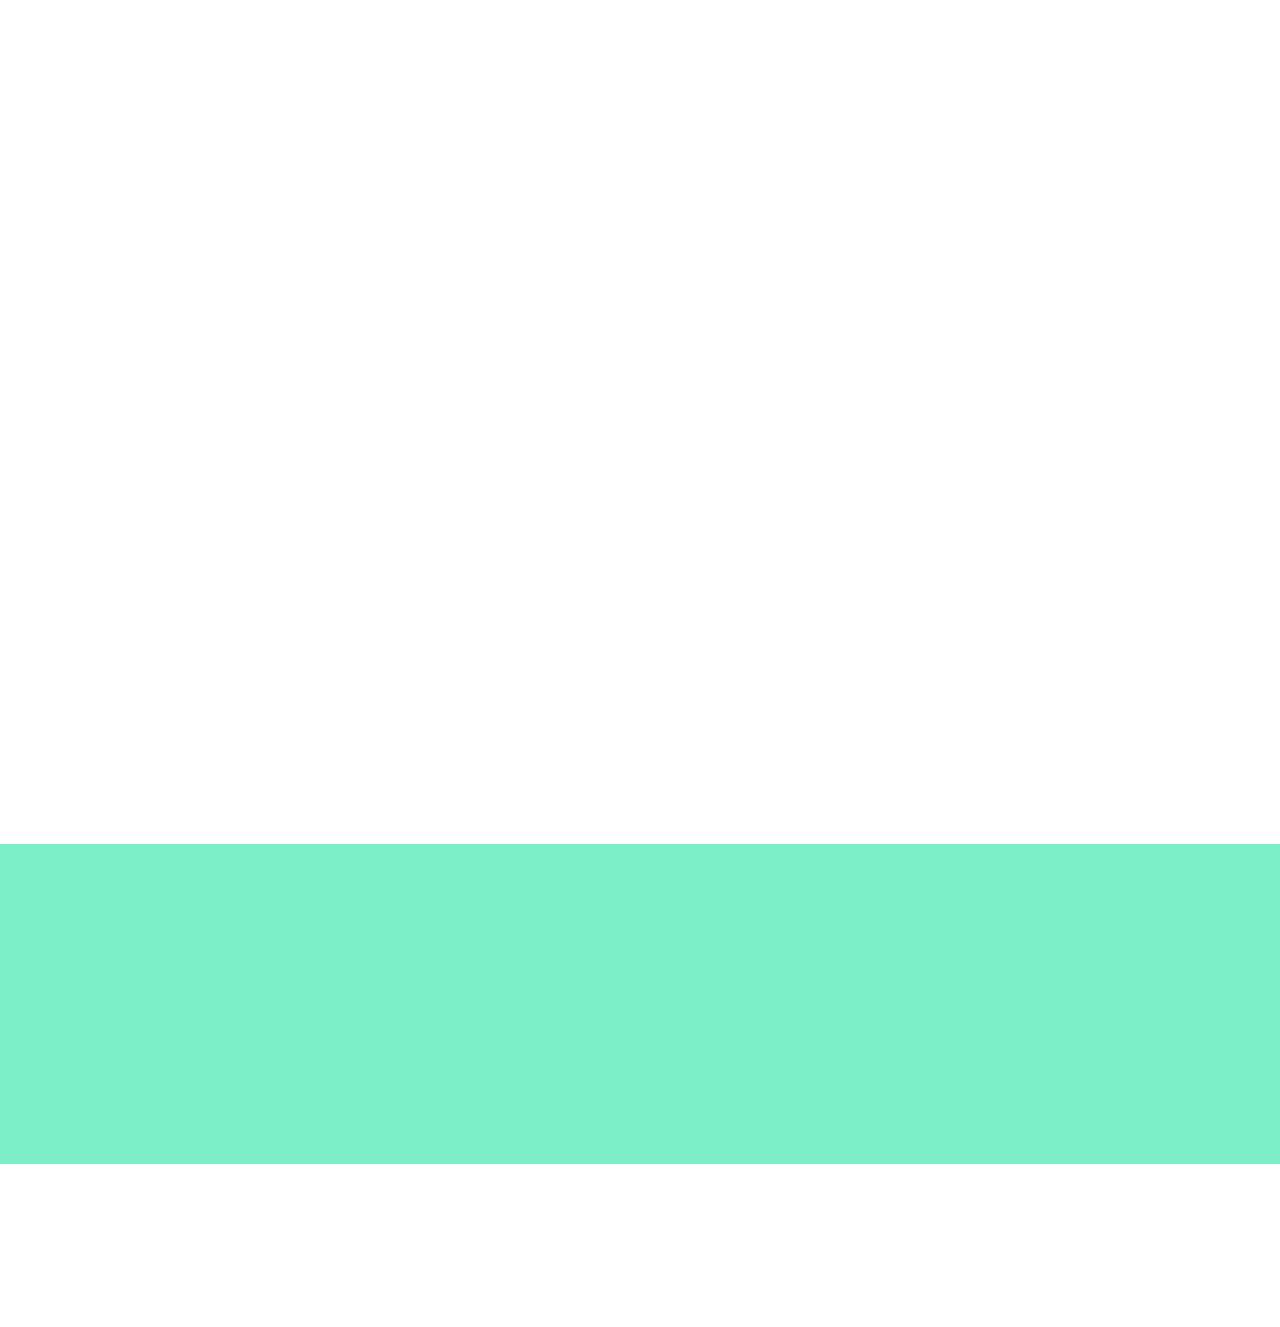
<file: blog.html>
<!DOCTYPE html>
<html lang="en">
<head>
    <meta charset="UTF-8">
    <title>Blog</title>
    <link href="https://fonts.googleapis.com/css2?family=Montserrat:wght@400;700&family=Open+Sans&display=swap" rel="stylesheet">
    <link rel="stylesheet" href="https://cdnjs.cloudflare.com/ajax/libs/font-awesome/5.13.0/css/all.min.css">
    <meta name="viewport" content="width=device-width, initial-scale=1">
    <link href="https://unpkg.com/aos@2.3.1/dist/aos.css" rel="stylesheet">
    <link rel="stylesheet" href="assets/css/blog/style.css">
</head>
<body>

<!-----------------Header-------------->
<header class="header fixed" id="header" data-aos="fade-down" data-aos-duration="1000" data-aos-delay="550">
    <div class="container">
        <div class="header__inner" id="inner">
            <a href="#" class="header__logo" data-scroll="#intro">akad.</a>

            <nav class="nav" id="nav">
                <a href="index.html" class="nav__link">home</a>
                <a href="about.html" class="nav__link">about us</a>
                <a href="services.html" class="nav__link">services</a>
                <a href="#" class="nav__link" data-scroll="#intro">blog</a>
                <a href="contact.html" class="nav__link">contact us</a>
            </nav>

            <button class="nav-toggle" id="nav-toggle" type="button">
                <span class="nav-toggle__item ">menu</span>
            </button>

        </div>
    </div>
</header>

<!-----------------Intro-------------->
<div class="intro" id="intro">
    <div class="container">
        <div class="intro__inner" data-aos="zoom-out" data-aos-duration="900">
            <div class="intro__title">blog posts</div>
            <div class="intro__subtitle">home / blog</div>
        </div>
    </div>
</div>

<!-----------------Content-------------->
<div class="content">
    <div class="container">
        <div class="content__inner">

            <div class="content__blog">

            <div class="blog__items" data-aos="fade-right">
                <div class="content__img">
                    <img src="assets/img/blog/content_img.png" alt="">
                </div>

                <div class="blog__statistics">
                    <div>
                        <div class="blog__data">october 13, 15</div>
                    </div>

                    <div class="blog__comment_like">
                        <i class="fas fa-comment-dots"></i>
                        <div class="comment__num">8</div>
                    </div>

                    <div class="blog__comment_like">
                        <i class="fas fa-heart"></i>
                        <div class="comment__num">15</div>
                    </div>
                </div>

                <div class="blog__text">Lorem ipsum dolor sit amet, consectetur adipisicing elit, sed do eiusmod tempor incididunt ut labore et dolore magna aliqua. Ut enim ad minim veniam, quis nostrud exercitation ullamco laboris nisi ut aliquip ex ea commodo consequat. Duis aute irure dolor in reprehenderit in voluptate velit esse cillum dolore eu fugiat nulla pariatur.</div>

                <div class="blog__btn">
                    <a href="#">continue reading</a>
                    <i class="fas fa-arrow-right"></i>
                </div>
            </div>

            <div class="blog__items" data-aos="fade-right">
                <div class="content__img">
                    <img src="assets/img/blog/content_img.png" alt="">
                </div>

                <div class="blog__statistics">
                    <div>
                        <div class="blog__data">october 13, 15</div>
                    </div>

                    <div class="blog__comment_like">
                        <i class="fas fa-comment-dots"></i>
                        <div class="comment__num">8</div>
                    </div>

                    <div class="blog__comment_like">
                        <i class="fas fa-heart"></i>
                        <div class="comment__num">15</div>
                    </div>
                </div>

                <div class="blog__text">Lorem ipsum dolor sit amet, consectetur adipisicing elit, sed do eiusmod tempor incididunt ut labore et dolore magna aliqua. Ut enim ad minim veniam, quis nostrud exercitation ullamco laboris nisi ut aliquip ex ea commodo consequat. Duis aute irure dolor in reprehenderit in voluptate velit esse cillum dolore eu fugiat nulla pariatur.</div>

                <div class="blog__btn">
                    <a href="#">continue reading</a>
                    <i class="fas fa-arrow-right"></i>
                </div>
            </div>

            <div class="blog__items" data-aos="fade-right">
                <div class="content__img">
                    <img src="assets/img/blog/content_img.png" alt="">
                </div>

                <div class="blog__statistics">
                    <div>
                        <div class="blog__data">october 13, 15</div>
                    </div>

                    <div class="blog__comment_like">
                        <i class="fas fa-comment-dots"></i>
                        <div class="comment__num">8</div>
                    </div>

                    <div class="blog__comment_like">
                        <i class="fas fa-heart"></i>
                        <div class="comment__num">15</div>
                    </div>
                </div>

                <div class="blog__text">Lorem ipsum dolor sit amet, consectetur adipisicing elit, sed do eiusmod tempor incididunt ut labore et dolore magna aliqua. Ut enim ad minim veniam, quis nostrud exercitation ullamco laboris nisi ut aliquip ex ea commodo consequat. Duis aute irure dolor in reprehenderit in voluptate velit esse cillum dolore eu fugiat nulla pariatur.</div>

                <div class="blog__btn">
                    <a href="#">continue reading</a>
                    <i class="fas fa-arrow-right"></i>
                </div>
            </div>

            <div class="blog__items" data-aos="fade-right">
                <div class="content__img">
                    <img src="assets/img/blog/content_img.png" alt="">
                </div>

                <div class="blog__statistics">
                    <div>
                        <div class="blog__data">october 13, 15</div>
                    </div>

                    <div class="blog__comment_like">
                        <i class="fas fa-comment-dots"></i>
                        <div class="comment__num">8</div>
                    </div>

                    <div class="blog__comment_like">
                        <i class="fas fa-heart"></i>
                        <div class="comment__num">15</div>
                    </div>
                </div>

                <div class="blog__text">Lorem ipsum dolor sit amet, consectetur adipisicing elit, sed do eiusmod tempor incididunt ut labore et dolore magna aliqua. Ut enim ad minim veniam, quis nostrud exercitation ullamco laboris nisi ut aliquip ex ea commodo consequat. Duis aute irure dolor in reprehenderit in voluptate velit esse cillum dolore eu fugiat nulla pariatur.</div>

                <div class="blog__btn">
                    <a href="#">continue reading</a>
                    <i class="fas fa-arrow-right"></i>
                </div>
            </div>

        </div>

            <div class="content__menu" id="menu" data-aos="fade-left">

            <div class="menu__search">
                <input class="poisk" type="text" placeholder="search...">
                <a href="#">
                    <i class="fas fa-search"></i>
                </a>
            </div>

            <div class="menu__post">
                <div class="menu__title">post</div>
                <div class="post__nav">
                    <div class="post__link">latest</div>
                    <div class="post__link">popular</div>
                    <div class="post__link">comments</div>
                </div>

                <div class="post__content">
                    <div class="post__img">
                        <img src="assets/img/blog/blog_menu/img_1.png" alt="">
                    </div>
                    <div class="content__name">magna mollis ultricies <br> <span>3th oct 2012</span></div>
                </div>

                <div class="post__content">
                    <div class="post__img">
                        <img src="assets/img/blog/blog_menu/img_2.png" alt="">
                    </div>
                    <div class="content__name">magna mollis ultricies <br> <span>3th oct 2012</span></div>
                </div>

                <div class="post__content">
                    <div class="post__img">
                        <img src="assets/img/blog/blog_menu/img_3.png" alt="">
                    </div>
                    <div class="content__name">magna mollis ultricies <br> <span>3th oct 2012</span></div>
                </div>

            </div>

            <div class="menu__list">
                <div class="menu__title">categories</div>

                <div class="list__item">

                    <div class="list__name">Business</div>
                    <div class="list__num">15</div>

                </div>

                <div class="list__item">

                    <div class="list__name">Photography</div>
                    <div class="list__num">17</div>

                </div>

                <div class="list__item">

                    <div class="list__name">Journal</div>
                    <div class="list__num">22</div>

                </div>

                <div class="list__item">

                    <div class="list__name">Web devlopment</div>
                    <div class="list__num">30</div>

                </div>

            </div>

            <div class="menu__tags">
                <div class="menu__title">tags</div>

                <div class="tags__block">
                    <div class="tags__item">css</div>
                    <div class="tags__item">javascript</div>
                    <div class="tags__item">jquery</div>
                </div>

                <div class="tags__block block_sec">
                    <div class="tags__item html">html</div>
                    <div class="tags__item">bootstrap</div>
                </div>

                <div class="tags__block">
                    <div class="tags__item">css</div>
                    <div class="tags__item">javascript</div>
                    <div class="tags__item">jquery</div>
                </div>

            </div>

            <div class="menu__list">
                <div class="menu__title">categories</div>

                <div class="list__item">

                    <div class="list__name">Business</div>
                    <div class="list__num">15</div>

                </div>

                <div class="list__item">

                    <div class="list__name">Photography</div>
                    <div class="list__num">17</div>

                </div>

                <div class="list__item">

                    <div class="list__name">Journal</div>
                    <div class="list__num">22</div>

                </div>

                <div class="list__item">

                    <div class="list__name">Web devlopment</div>
                    <div class="list__num">30</div>

                </div>

            </div>

        </div>

        </div>
    </div>
</div>

<!-----------------Informed-------------->
<div class="informed">
    <div class="container">
        <div class="informed__inner">
            <div class="informed__banner"  data-aos="fade-right" data-aos-delay="100">
                <div class="informed__title">you think we're cool ? let's work together</div>
                <div class="button_inf">
                    <a href="#" class="informed__btn">get in touch</a>
                </div>
            </div>

            <div class="informed__form" data-aos="fade-left" data-aos-delay="250">
                <div class="indormed__Stitle">stay informed with our newsletter</div>
                <p class="informed__subtitle">Lorem ipsum dolor sit amet, consectetur adipisicing elit, sed do eiusmod tempor incididunt ut labore et dolore magna aliqua.</p>
                <form action="#">
                    <input type="email" placeholder="your mail">
                    <input type="submit" value="send" class="form__btn">
                </form>
            </div>
        </div>
    </div>
</div>

<!---------------Footer------------------>
<footer class="footer" data-aos="fade-down">
    <div class="container">
        <div class="footer__inner">
            <div class="footer__nav">
                <a href="index.html" class="footer__link">home</a>
                <a href="about.html" class="footer__link">about us</a>
                <a href="services.html" class="footer__link">services</a>
                <a href="#" class="footer__link" data-scroll="#intro">blog</a>
                <a href="contact.html" class="footer__link last__link">contact us</a>
            </div>

            <div class="footer__social">
                <div class="footer__title">created by akhouad 2016. all rights reserved</div>
                <div class="icons">
                    <a href="#">
                        <i class="fab fa-facebook-f"></i>
                    </a>
                    <a href="#">
                        <i class="fab fa-twitter"></i>
                    </a>
                    <a href="#">
                        <i class="fab fa-youtube"></i>
                    </a>
                    <a href="#">
                        <i class="fab fa-linkedin"></i>
                    </a>
                    <a href="#">
                        <i class="fab fa-pinterest-square"></i>
                    </a>
                    <a href="#">
                        <i class="fab fa-instagram"></i>
                    </a>
                </div>
            </div>
        </div>
    </div>
</footer>


<!----------------------Scripts------------------------>

<script src="https://unpkg.com/aos@2.3.1/dist/aos.js"></script>

<script src="assets/js/animate.js"></script>

<script src="https://ajax.googleapis.com/ajax/libs/jquery/3.5.1/jquery.min.js"></script>

<script src="assets/js/app.js"></script>


</body>
</html>
</file>
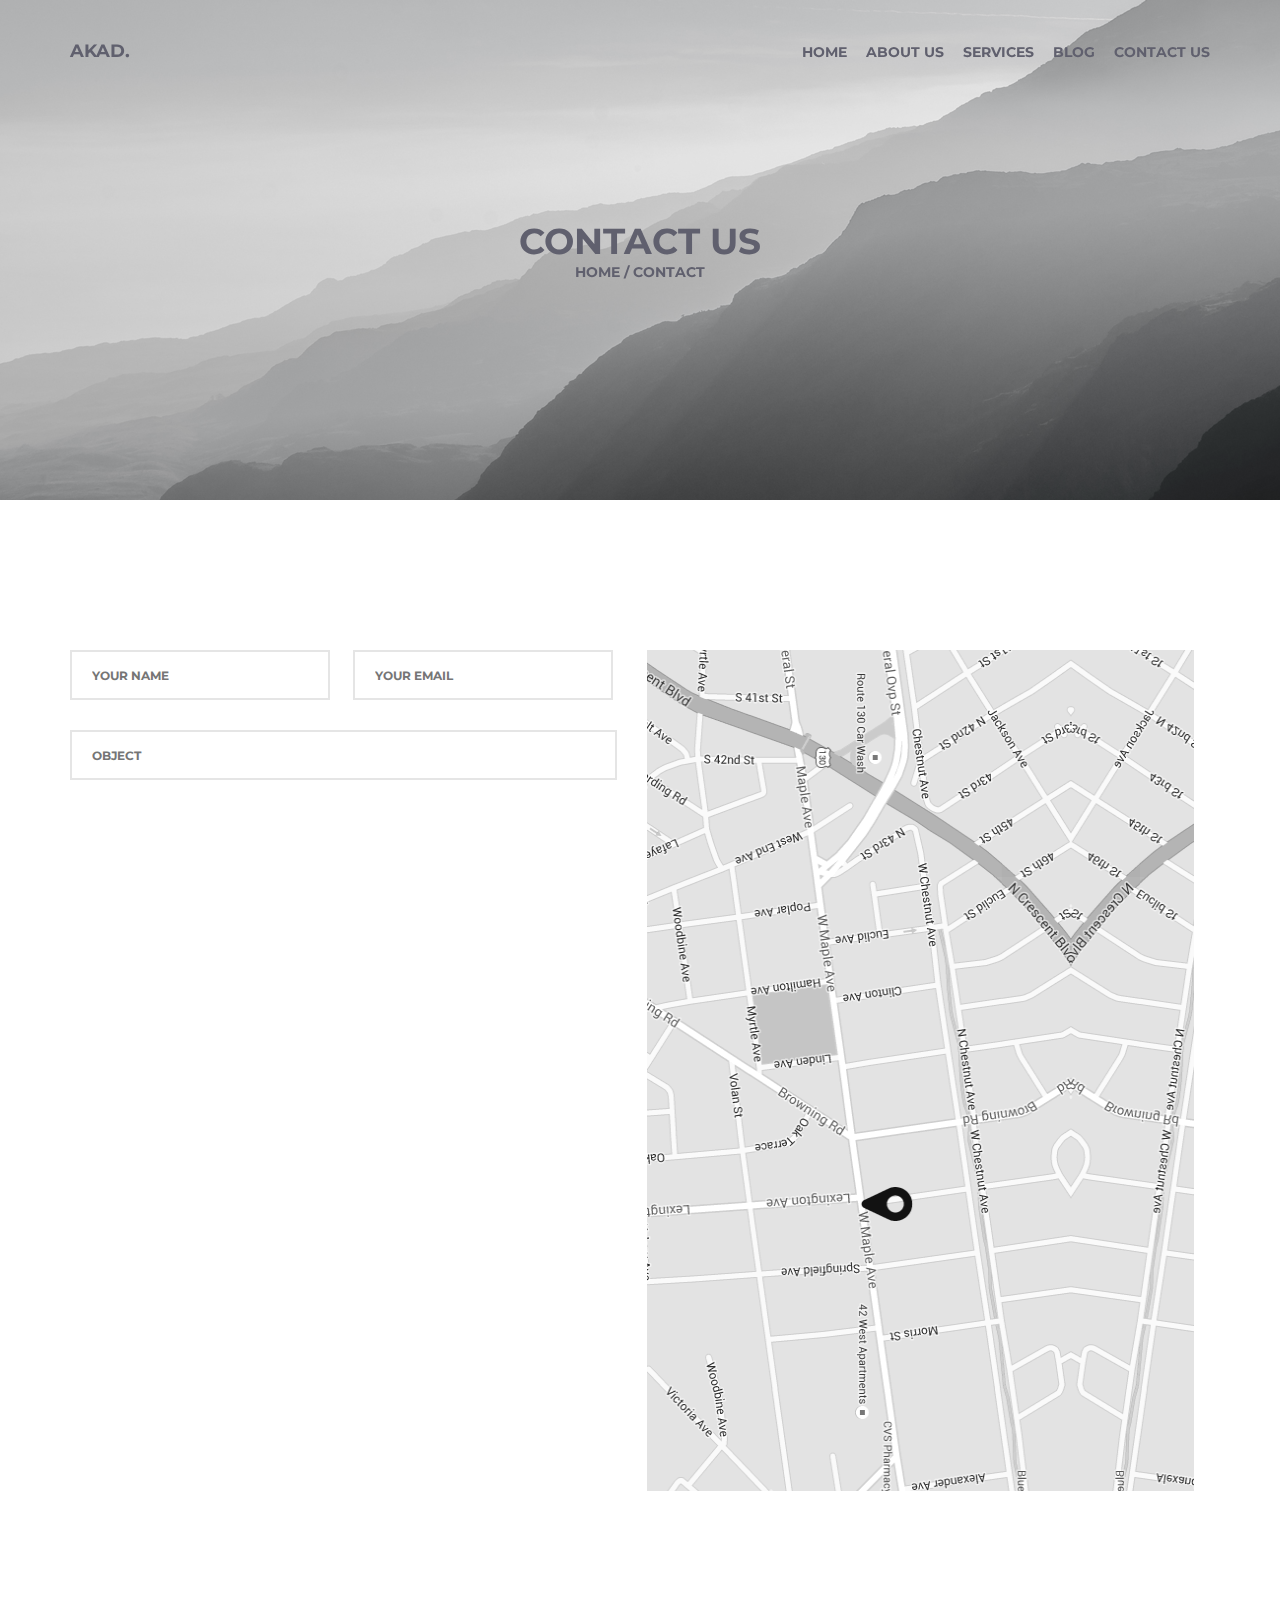
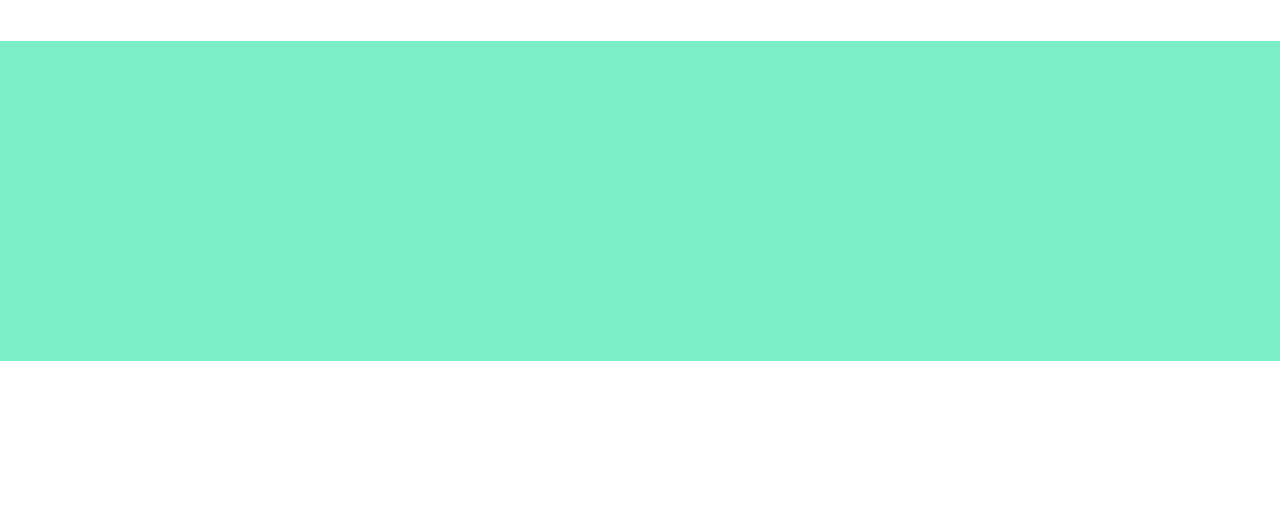
<file: contact.html>
<!DOCTYPE html>
<html lang="en">
<head>
    <meta charset="UTF-8">
    <title>Contact</title>
    <link rel="stylesheet" href="assets/css/contact/style.css">
    <link href="https://fonts.googleapis.com/css2?family=Montserrat:wght@700&family=Open+Sans:wght@400;700&display=swap" rel="stylesheet">
    <link rel="stylesheet" href="https://cdnjs.cloudflare.com/ajax/libs/font-awesome/5.13.0/css/all.min.css">
    <link href="https://unpkg.com/aos@2.3.1/dist/aos.css" rel="stylesheet">
    <meta name="viewport" content="width=device-width, initial-scale=1">
</head>
<body>

<!-----------------Header-------------->
<header class="header" id="header" data-aos="fade-down" data-aos-duration="1000" data-aos-delay="550">
    <div class="container">
        <div class="header__inner" id="inner">
            <a href="#" class="header__logo" data-scroll="#intro">akad.</a>

            <nav class="nav" id="nav">
                <a href="index.html" class="nav__link">home</a>
                <a href="about.html" class="nav__link">about us</a>
                <a href="services.html" class="nav__link">services</a>
                <a href="blog.html" class="nav__link">blog</a>
                <a href="#" class="nav__link" data-scroll="#intro">contact us</a>
            </nav>

            <button class="nav-toggle" id="nav-toggle" type="button">
                <span class="nav-toggle__item ">menu</span>
            </button>
        </div>
    </div>
</header>

<!-----------------Intro-------------->
<div class="intro" id="intro">
    <div class="container">
        <div class="intro__inner" data-aos="zoom-out" data-aos-duration="900">
            <div class="intro__title">contact us</div>
            <div class="intro__subtitle">home / contact</div>
        </div>
    </div>
</div>

<!-----------------Content-------------->
<div class="content">
    <div class="container">
        <div class="content__inner">
            <div class="content__items">
                <form class="content__form" action="#">
                    <input type="text" placeholder="your name" class="form__name" data-aos="fade-down" data-aos-delay="100">
                    <input type="email" placeholder="your email"  data-aos="fade-down" data-aos-delay="200">
                    <input type="text" placeholder="object" class="form__object" data-aos="fade-right" data-aos-delay="300">
                    <textarea name="message" cols="30" rows="10" placeholder="message" data-aos="fade-up" data-aos-delay="400"></textarea>
                    <input type="submit" class="form__btn" value="send" data-aos="flip-left" data-aos-delay="500">
                </form>

                <div class="content__info">
                    <div class="content__title" data-aos="fade-up" data-aos-delay="50">contact info</div>
                    <div class="content__subtitle" data-aos="fade-up" data-aos-delay="100">Lorem ipsum dolor sit amet, conse adipisicing elit. Libero incidunt quod ab mollitia quia dolorum conse.</div>
                    <div class="content__text" data-aos="fade-up" data-aos-delay="150">
                        13D, Functional apartment, Unique colony, <br>
                        Agadir 86360 <br>
                        +212 124-566-780 <br>
                        +212 124-566-780 <br>
                        <span>email@website.com</span>
                    </div>
                    <div class="icons" data-aos="fade-up" data-aos-delay="200">
                    <a href="#">
                        <i class="fab fa-facebook-f"></i>
                    </a>
                    <a href="#">
                        <i class="fab fa-twitter"></i>
                    </a>
                    <a href="#">
                        <i class="fab fa-youtube"></i>
                    </a>
                    <a href="#">
                        <i class="fab fa-linkedin"></i>
                    </a>
                    <a href="#">
                        <i class="fab fa-pinterest-square"></i>
                    </a>
                    <a href="#">
                        <i class="fab fa-instagram"></i>
                    </a>
                </div>
                </div>
            </div>
            <div class="content__img" data-aos="flip-right" data-aos-duration="1500">
                <img src="assets/img/contact/content/map.png" alt="">
            </div>
        </div>
    </div>
</div>

<!-----------------Informed-------------->
<div class="informed">
    <div class="container">
        <div class="informed__inner">
            <div class="informed__banner" data-aos="fade-right" data-aos-delay="100">
                <div class="informed__title">you think we're cool ? let's work together</div>
                <div class="button_inf">
                    <a href="#" class="informed__btn">get in touch</a>
                </div>
            </div>

            <div class="informed__form" data-aos="fade-left" data-aos-delay="250">
                <div class="indormed__Stitle">stay informed with our newsletter</div>
                <p class="informed__subtitle">Lorem ipsum dolor sit amet, consectetur adipisicing elit, sed do eiusmod tempor incididunt ut labore et dolore magna aliqua.</p>
                <form action="#">
                    <input type="email" placeholder="your mail">
                    <input type="submit" value="send" class="form__btn">
                </form>
            </div>
        </div>
    </div>
</div>

<!---------------Footer------------------>
<footer class="footer" data-aos="fade-down">
    <div class="container">
        <div class="footer__inner">
            <div class="footer__nav">
                <a href="index.html" class="footer__link">home</a>
                <a href="about.html" class="footer__link">about us</a>
                <a href="services.html" class="footer__link">services</a>
                <a href="blog.html" class="footer__link">blog</a>
                <a href="#" class="footer__link last__link" data-scroll="#intro">contact us</a>
            </div>

            <div class="footer__social">
                <div class="footer__title">created by akhouad 2016. all rights reserved</div>
                <div class="icons">
                    <a href="#">
                        <i class="fab fa-facebook-f"></i>
                    </a>
                    <a href="#">
                        <i class="fab fa-twitter"></i>
                    </a>
                    <a href="#">
                        <i class="fab fa-youtube"></i>
                    </a>
                    <a href="#">
                        <i class="fab fa-linkedin"></i>
                    </a>
                    <a href="#">
                        <i class="fab fa-pinterest-square"></i>
                    </a>
                    <a href="#">
                        <i class="fab fa-instagram"></i>
                    </a>
                </div>
            </div>
        </div>
    </div>
</footer>

<!----------------------Scripts------------------------>

<script src="https://unpkg.com/aos@2.3.1/dist/aos.js"></script>

<script src="assets/js/animate.js"></script>

<script src="https://ajax.googleapis.com/ajax/libs/jquery/3.5.1/jquery.min.js"></script>

<script src="assets/js/app.js"></script>


</body>
</html>
</file>
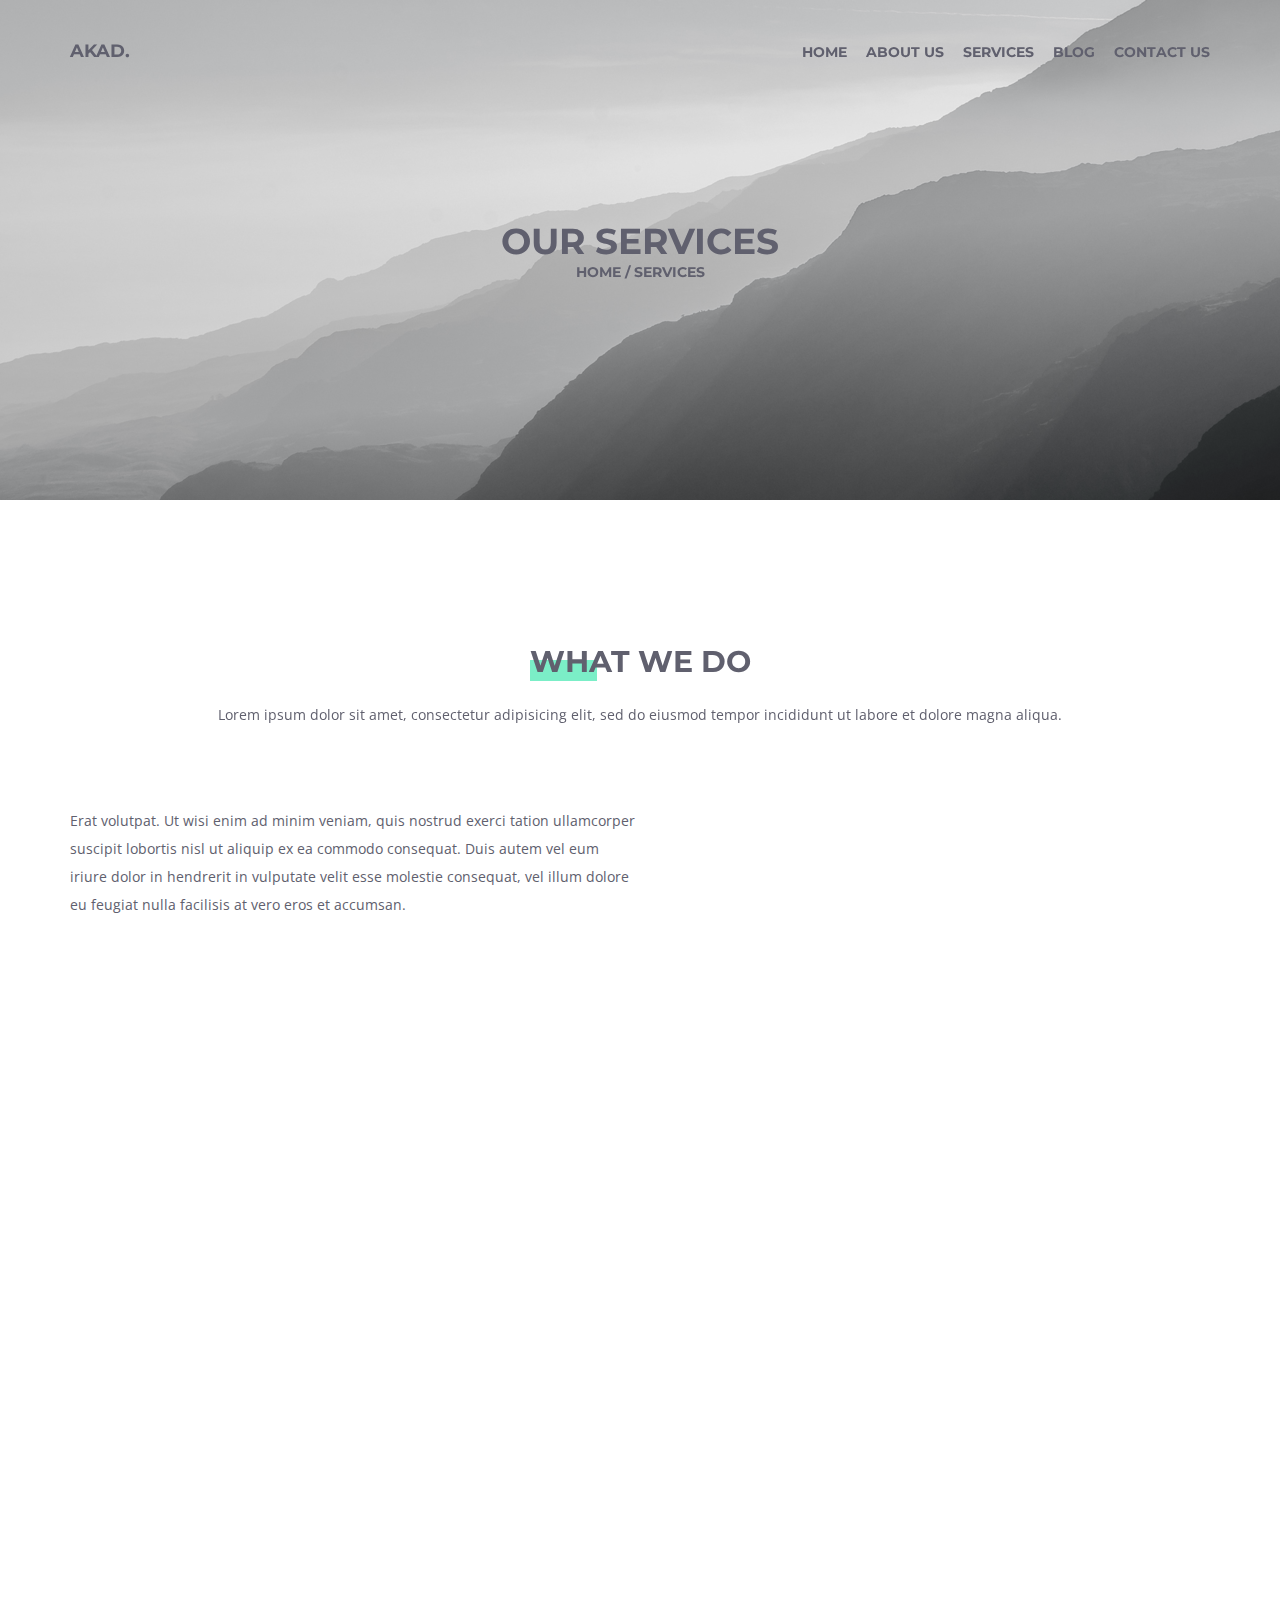
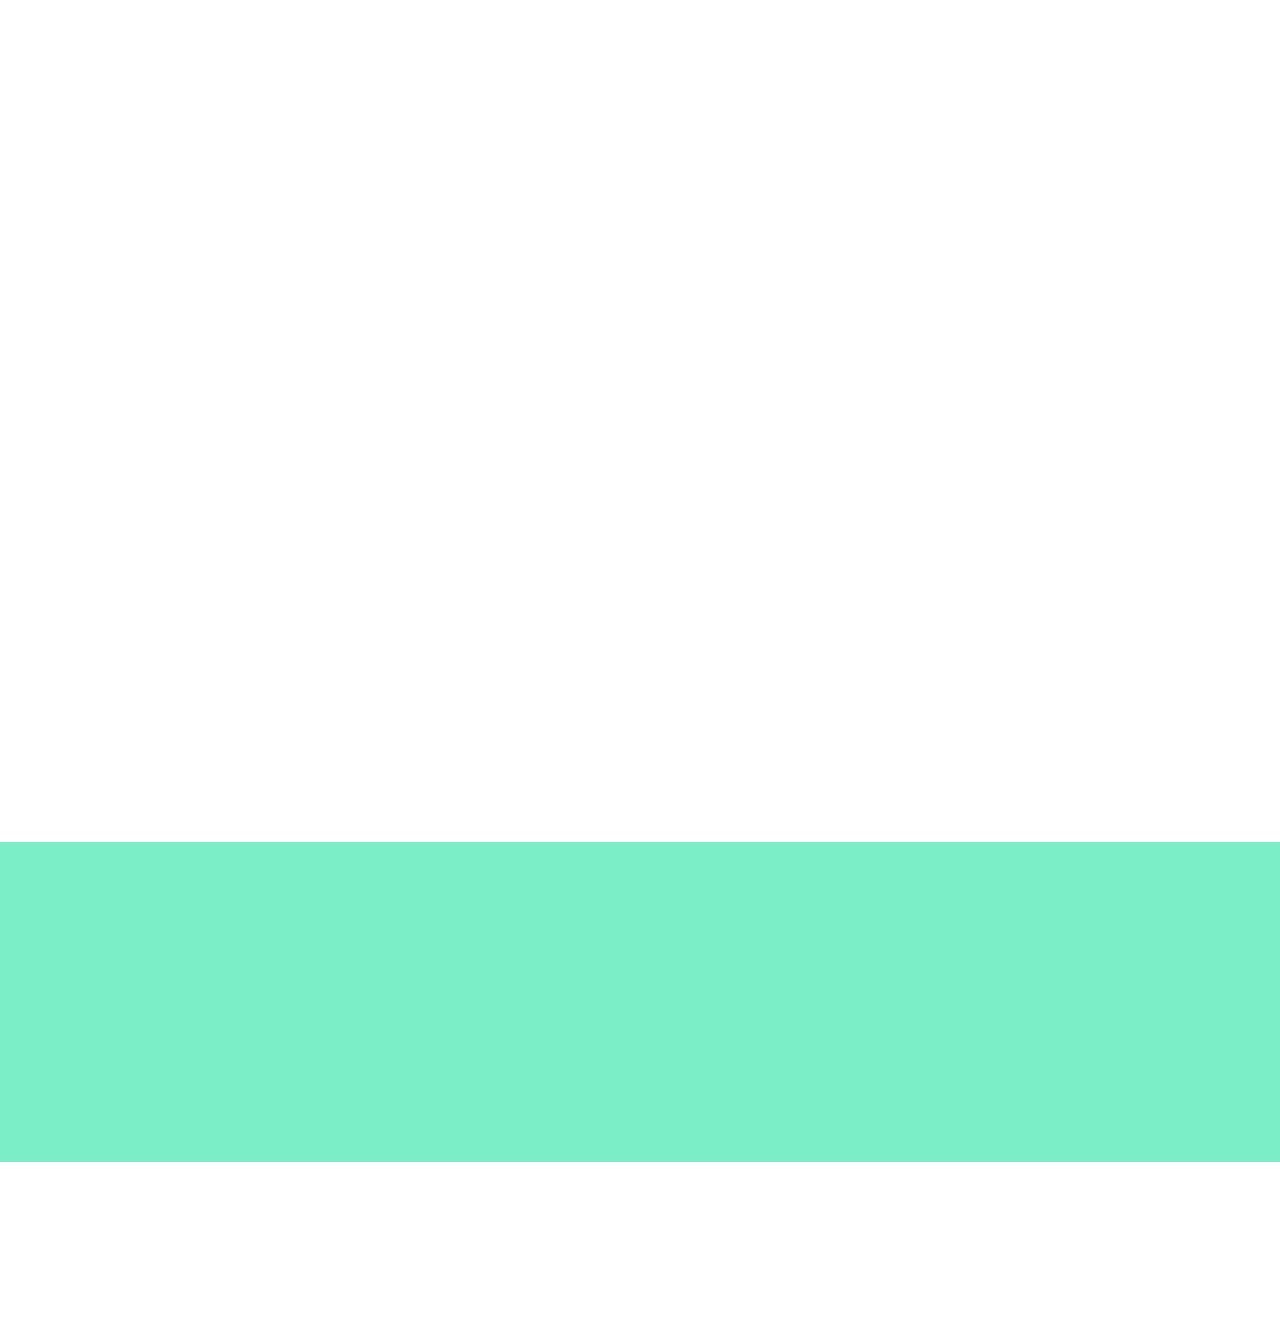
<file: services.html>
<!DOCTYPE html>
<html lang="en">
<head>
    <meta charset="UTF-8">
    <title>Services</title>
    <link rel="stylesheet" href="assets/css/services/style.css">
    <link href="https://fonts.googleapis.com/css2?family=Montserrat:wght@400;700&family=Open+Sans&display=swap" rel="stylesheet">
    <link rel="stylesheet" href="https://cdnjs.cloudflare.com/ajax/libs/font-awesome/5.13.0/css/all.min.css">
    <link href="https://unpkg.com/aos@2.3.1/dist/aos.css" rel="stylesheet">
    <meta name="viewport" content="width=device-width, initial-scale=1">
</head>
<body>

<!-----------------Header-------------->
<header class="header" id="header" data-aos="fade-down" data-aos-duration="1000" data-aos-delay="550">
    <div class="container">
        <div class="header__inner" id="inner">
            <a href="#" class="header__logo" data-scroll="#intro">akad.</a>

            <nav class="nav" id="nav">
                <a href="index.html" class="nav__link">home</a>
                <a href="about.html" class="nav__link">about us</a>
                <a href="#" class="nav__link" data-scroll="#intro">services</a>
                <a href="blog.html" class="nav__link">blog</a>
                <a href="contact.html" class="nav__link">contact us</a>
            </nav>

            <button class="nav-toggle" id="nav-toggle" type="button">
                <span class="nav-toggle__item ">menu</span>
            </button>
        </div>
    </div>
</header>

<!-----------------Intro-------------->
<div class="intro" id="intro">
    <div class="container">
        <div class="intro__inner" data-aos="zoom-out" data-aos-duration="900">
            <div class="intro__title">our services</div>
            <div class="intro__subtitle">home / services</div>
        </div>
    </div>
</div>

<!-----------------What-------------->
<div class="what">
    <div class="container">
        <div class="title" data-aos="fade-down">what we do</div>
        <div class="subtitle" data-aos="fade-down" data-aos-delay="100">Lorem ipsum dolor sit amet, consectetur adipisicing elit, sed do eiusmod tempor incididunt ut labore et dolore magna aliqua.</div>
         <div class="what__inner">
             <div class="what__items">
                 <div class="what__text">Erat volutpat. Ut wisi enim ad minim veniam, quis nostrud exerci tation ullamcorper suscipit lobortis nisl ut aliquip ex ea commodo consequat. Duis autem vel eum iriure dolor in hendrerit in vulputate velit esse molestie consequat, vel illum dolore eu feugiat nulla facilisis at vero eros et accumsan.</div>

                 <div class="what__list">
                     <div class="what__block">

                         <div class="ul" data-aos="fade-down-right" data-aos-delay="100">
                            <i class="fas fa-check"></i>
                            <div class="element">Stunning on all screens</div>
                         </div>

                         <div class="ul" data-aos="fade-down-right" data-aos-delay="200">
                            <i class="fas fa-check"></i>
                            <div class="element">Easy to customize</div>
                         </div>

                         <div class="ul" data-aos="fade-down-right" data-aos-delay="300">
                            <i class="fas fa-check"></i>
                            <div class="element">Make a difference</div>
                         </div>

                         <div class="ul" data-aos="fade-down-right" data-aos-delay="400">
                            <i class="fas fa-check"></i>
                            <div class="element">Imagine and create</div>
                         </div>

                         <div class="ul" data-aos="fade-down-right" data-aos-delay="500">
                            <i class="fas fa-check"></i>
                            <div class="element">Unlimited possibilities</div>
                         </div>
                     </div>

                     <div class="what__block">
                         <div class="ul" data-aos="fade-down-right" data-aos-delay="600">
                            <i class="fas fa-check"></i>
                            <div class="element">Remarkable style</div>
                          </div>

                         <div class="ul" data-aos="fade-down-right" data-aos-delay="700">
                            <i class="fas fa-check"></i>
                            <div class="element">Captivating presentations</div>
                         </div>

                         <div class="ul" data-aos="fade-down-right" data-aos-delay="800">
                            <i class="fas fa-check"></i>
                            <div class="element">Make your portfolio pop</div>
                         </div>

                         <div class="ul" data-aos="fade-down-right" data-aos-delay="900">
                            <i class="fas fa-check"></i>
                            <div class="element">Words that matter</div>
                         </div>

                         <div class="ul" data-aos="fade-down-right" data-aos-delay="1000">
                            <i class="fas fa-check"></i>
                            <div class="element">Satisfied clients</div>
                         </div>
                     </div>
                 </div>
             </div>

             <div class="what__img" data-aos="fade-down-left">
                 <img src="assets/img/services/what/man.png" alt="">
             </div>
         </div>
    </div>
</div>

<!-----------------Info-------------->
<div class="info">
    <div class="container">
        <div class="info__inner">

            <div class="info__items" data-aos="fade-right">
                <div class="info__icons">
                    <img src="assets/img/services/what/live.png" alt="" >
                </div>
                <div class="items__title">keep pulse going</div>
                <div class="items__text">
                    Lorem ipsum dolor sit amet, consectetur adipisicing elit, sed do eiusmod tempor incididunt .
                </div>
            </div>

            <div class="info__items" data-aos="fade-down">
                <div class="info__icons second__icons">
                    <img src="assets/img/services/what/infinity.png" alt="">
                </div>
                <div class="items__title">pass the limits</div>
                <div class="items__text">
                    Lorem ipsum dolor sit amet, consectetur adipisicing elit, sed do eiusmod tempor incididunt .
                </div>
            </div>

            <div class="info__items" data-aos="fade-up">
                <div class="info__icons">
                    <img src="assets/img/services/what/idea.png" alt="" >
                </div>
                <div class="items__title">great idea</div>
                <div class="items__text">
                    Lorem ipsum dolor sit amet, consectetur adipisicing elit, sed do eiusmod tempor incididunt .
                </div>
            </div>

            <div class="info__items" data-aos="fade-left">
                <div class="info__icons">
                    <img src="assets/img/services/what/settings.png" alt="" >
                </div>
                <div class="items__title">awesome support</div>
                <div class="items__text">
                    Lorem ipsum dolor sit amet, consectetur adipisicing elit, sed do eiusmod tempor incididunt .
                </div>
            </div>
        </div>
    </div>
</div>

<!-----------------Price-------------->
<div class="price">
    <div class="container">
        <div class="title" data-aos="fade-down">pricing plans</div>
        <div class="subtitle" data-aos="fade-down" data-aos-delay="100">Lorem ipsum dolor sit amet, consectetur adipisicing elit, sed do eiusmod tempor incididunt ut labore et dolore magna aliqua.</div>
        <div class="price__inner">
            <div class="price__items" data-aos="fade-down">
                <div class="price__block">
                    <div class="price__name">basic <br> <span>$35.99 monthly</span></div>

                    <div class="ul">
                        <i class="fas fa-check"></i>
                        <div class="element">Lorem ipsum dolor sit amet</div>
                    </div>

                    <div class="ul">
                        <i class="fas fa-check"></i>
                        <div class="element">Consectetuer adipiscing elit</div>
                    </div>

                    <div class="ul">
                        <i class="fas fa-check"></i>
                        <div class="element">Sed diam nonummy</div>
                    </div>

                    <div class="ul">
                        <i class="fas fa-check"></i>
                        <div class="element">Nibh euismod tincidunt</div>
                    </div>

                    <div class="ul">
                        <i class="fas fa-check"></i>
                        <div class="element">Ut laoreet dolore</div>
                    </div>

                    <div class="ul">
                        <i class="fas fa-check"></i>
                        <div class="element">Magna aliquam erat volutpat</div>
                    </div>

                    <div class="price__btn">
                        <a href="#">get started</a>
                    </div>
                </div>
            </div>

            <div class="price__items" data-aos="fade-up">
                <div class="price__block">
                    <div class="price__name">advanced <br> <span>$55.99 monthly</span></div>

                    <div class="ul">
                        <i class="fas fa-check"></i>
                        <div class="element">Lorem ipsum dolor sit amet</div>
                    </div>

                    <div class="ul">
                        <i class="fas fa-check"></i>
                        <div class="element">Consectetuer adipiscing elit</div>
                    </div>

                    <div class="ul">
                        <i class="fas fa-check"></i>
                        <div class="element">Sed diam nonummy</div>
                    </div>

                    <div class="ul">
                        <i class="fas fa-check"></i>
                        <div class="element">Nibh euismod tincidunt</div>
                    </div>

                    <div class="ul">
                        <i class="fas fa-check"></i>
                        <div class="element">Ut laoreet dolore</div>
                    </div>

                    <div class="ul">
                        <i class="fas fa-check"></i>
                        <div class="element">Magna aliquam erat volutpat</div>
                    </div>

                    <div class="price__btn">
                        <a href="#">get started</a>
                    </div>
                </div>
            </div>

            <div class="price__items" data-aos="fade-down">
                <div class="price__block">
                    <div class="price__name">smart <br> <span>$75.99 monthly</span></div>

                    <div class="ul">
                        <i class="fas fa-check"></i>
                        <div class="element">Lorem ipsum dolor sit amet</div>
                    </div>

                    <div class="ul">
                        <i class="fas fa-check"></i>
                        <div class="element">Consectetuer adipiscing elit</div>
                    </div>

                    <div class="ul">
                        <i class="fas fa-check"></i>
                        <div class="element">Sed diam nonummy</div>
                    </div>

                    <div class="ul">
                        <i class="fas fa-check"></i>
                        <div class="element">Nibh euismod tincidunt</div>
                    </div>

                    <div class="ul">
                        <i class="fas fa-check"></i>
                        <div class="element">Ut laoreet dolore</div>
                    </div>

                    <div class="ul">
                        <i class="fas fa-check"></i>
                        <div class="element">Magna aliquam erat volutpat</div>
                    </div>

                    <div class="price__btn">
                        <a href="#">get started</a>
                    </div>
                </div>
            </div>
        </div>
    </div>
</div>

<!-----------------Informed-------------->
<div class="informed">
    <div class="container">
        <div class="informed__inner">
            <div class="informed__banner" data-aos="fade-right" data-aos-delay="100">
                <div class="informed__title">you think we're cool ? let's work together</div>
                <div class="button_inf">
                    <a href="#" class="informed__btn">get in touch</a>
                </div>
            </div>

            <div class="informed__form" data-aos="fade-left" data-aos-delay="250">
                <div class="indormed__Stitle">stay informed with our newsletter</div>
                <p class="informed__subtitle">Lorem ipsum dolor sit amet, consectetur adipisicing elit, sed do eiusmod tempor incididunt ut labore et dolore magna aliqua.</p>
                <form action="#">
                    <input type="email" placeholder="your mail">
                    <input type="submit" value="send" class="form__btn">
                </form>
            </div>
        </div>
    </div>
</div>

<!---------------Footer------------------>
<footer class="footer" data-aos="fade-down">
    <div class="container">
        <div class="footer__inner">
            <div class="footer__nav">
                <a href="index.html" class="footer__link">home</a>
                <a href="about.html" class="footer__link">about us</a>
                <a href="#" class="footer__link" data-scroll="#intro">services</a>
                <a href="blog.html" class="footer__link">blog</a>
                <a href="contact.html" class="footer__link last__link">contact us</a>
            </div>

            <div class="footer__social">
                <div class="footer__title">created by akhouad 2016. all rights reserved</div>
                <div class="icons">
                    <a href="#">
                        <i class="fab fa-facebook-f"></i>
                    </a>
                    <a href="#">
                        <i class="fab fa-twitter"></i>
                    </a>
                    <a href="#">
                        <i class="fab fa-youtube"></i>
                    </a>
                    <a href="#">
                        <i class="fab fa-linkedin"></i>
                    </a>
                    <a href="#">
                        <i class="fab fa-pinterest-square"></i>
                    </a>
                    <a href="#">
                        <i class="fab fa-instagram"></i>
                    </a>
                </div>
            </div>
        </div>
    </div>
</footer>


<!----------------------Scripts------------------------>

<script src="https://unpkg.com/aos@2.3.1/dist/aos.js"></script>

<script src="assets/js/animate.js"></script>

<script src="https://ajax.googleapis.com/ajax/libs/jquery/3.5.1/jquery.min.js"></script>

<script src="assets/js/app.js"></script>

</body>
</html>
</file>
<file: assets/css/home/style.css>
body {
    margin: 0;

    font-family: 'Open Sans', sans-serif;
    font-size: 18px;
    color: #000;
}


*,
*:after,
*:before {
    -webkit-box-sizing: border-box;
    -moz-box-sizing: border-box;
    box-sizing: border-box;
}

h1, h2, h3, h4, h5, h6 {
    margin: 0;
}


/*Container
========================================*/

.container {
    width: 100%;
    max-width: 1170px;
    margin: 0 auto;
    padding: 0 15px;
    overflow: hidden;
}

/*Title and SubTitle
========================================*/

.title {
    text-align: center;
    font-family: 'Montserrat', sans-serif;
    font-weight: 700;
    font-size: 30px;
    color: #60606e;
    text-transform: uppercase;

    position: relative;
}
.title:before {
    content: "";

    position: absolute;
    top: 18px;
    z-index: -2;

    width: 67px;
    height: 21px;
    background-color: #7beec7;
}

.subtitle {
    text-align: center;
    width: 66%;
    margin: 30px auto 85px auto;
    line-height: 1.5;

    font-family: 'Open Sans', sans-serif;
    font-weight: 400;
    font-size: 14px;
    color: #60606e;
}

/*Button
========================================*/

.intro__btn {
    text-decoration: none;
    text-transform: uppercase;
    font-family: 'Montserrat', sans-serif;
    font-weight: 700;
    font-size: 14px;
    color: #fff;

    width: 165px;
    height: 50px;
    background-color: #7beec7;

    padding: 16px 40px;

}

.intro__btn:hover {
    box-shadow: 1px -1px 5px rgba(0,0,0,0.5);
}

.intro__btn:active {
    color: #7beec7;
    background-color: #fff;
    box-shadow: none;
}

.btn {
    text-align: right;
    height: 50px;

}


/*Header
========================================*/

.header {
    width: 100%;

    position: absolute;
    z-index: 10;
}

.header.fixed {
    background: #fff;
    box-shadow: 0 3px 10px rgba(0, 0, 0, .2);
    padding: 0 0 10px 0;
    height: 60px;

    position: fixed;
    top: 0;
    right: 0;
    z-index: 1000;

    transform: translate3d(0, 0, 0);
}

.header__inner{
    margin-top: 40px;

    display: flex;
    justify-content: space-between;
    align-items: center;
}

.header__inner.fixed {
    margin-top: 20px;
}

.header__logo {
    font-family: 'Montserrat', sans-serif;
    font-weight: 700;
    font-size: 18px;
    color: #60606e;
    text-transform: uppercase;
    text-decoration: none;
}

/*Nav
========================================*/

.nav {
    font-size: 14px;
    font-weight: 700;
}

.nav__link {
    font-family: 'Montserrat', sans-serif;
    color: #60606e;
    text-transform: uppercase;
    text-decoration: none;
    margin-left: 15px;

    position: relative;

}

.nav__link:first-child {
    margin-left: 0;
}

.nav__link:after {
    content: "";
    display: block;

    position: absolute;
    top: -75%;
    left: 0;
    right: 0;

    opacity: 0;

    transition: all .2s linear;

    width: 50%;
    height: 1px;
    background-color: #000;
}

.nav__link:hover:after {
    opacity: 1;
}


/*Nav__toggle
======================*/

.nav-toggle {
    width: 30px;
    padding: 10px 0;

    position: absolute;
    top: 38px;
    right: 30px;
    z-index: 1;

    font-size: 0;
    color: transparent;

    border: 0;
    background: none;
    cursor: pointer;
    display: none;
}

.header__inner.fixed .nav-toggle {
    top: 20px;
}

.nav-toggle:focus {
    outline: none;
}

.nav-toggle__item {
    display: block;
    width: 100%;
    height: 1px;
    background-color: #60606e;

    position: absolute;
    top: 0;
    left: 0;
    right: 0;
    bottom: 0;
    margin: auto;
}

.nav-toggle.active .nav-toggle__item  {
    background: none;
}

.nav-toggle__item:before,
.nav-toggle__item:after {
    content: "";
    width: 100%;
    height: 1px;

    background-color: #60606e;

    position: absolute;
    left: 0;
    z-index: 1;

    transition: transform .2s linear;
}

.nav-toggle.active .nav-toggle__item:before {
    transform-origin: left top;
    transform: rotate(45deg) translateX(-2px);
}

.nav-toggle.active .nav-toggle__item:after{
    transform-origin: left bottom;
    transform: rotate(-45deg) translateX(-3px);
}


.nav-toggle__item:before {
    top: -8px;
}

.nav-toggle__item:after {
    bottom: -8px;
}

/*Intro
========================================*/

.intro {
    width: 100%;
    height: 850px;

    background: url(../../img/home/intro/intro_bg.png) no-repeat center;
    background-size: cover;

    position: relative;
    z-index: 5;
}

.intro__inner {
    width: 100%;
    text-align: center;
    padding: 200px 0 0 0;
}

.intro__name {
    max-width: 555px;
    margin: 0 auto;
}

.intro__suptitle {
    font-family: 'Montserrat', sans-serif;
    font-weight: 700;
    font-size: 18px;
    color: #60606e;
    text-transform: uppercase;

    background-color: #7beec7;

    max-width: 98px;
    margin: 0 auto;
    padding: 5px 0 0 0;
}

.intro__title {
    font-family: 'Montserrat', sans-serif;
    font-weight: 700;
    font-size: 48px;
    color: #60606e;
    text-transform: uppercase;

    border: 10px solid #60606e;
    padding: 5px 0;
    border-radius: 6px;
}

.intro__subtitle {
    font-family: 'Open Sans', sans-serif;
    font-weight: 400;
    font-size: 16px;
    color: #60606e;
    line-height: 1.5;
    margin: 25px 0 0 0;
}

.intro__items {
    display: flex;

}

/*Intro__intems
========================================*/

.intro__items {
    width: 100%;
    position: absolute;
    top: 527px;
    left: 0;
    z-index: 10;
}

.intro__Iinner {
    display: flex;
    flex-direction: row;
    justify-content: space-between;
}

.intro__img {
    width: 50%;
    max-width: 458px;
    height: auto;
}

.img {
    width: 100%;
    height: 100%;
}

.intro__content {
    width: 50%;
}

.item__title {
    text-align: left;
    margin: 20px 0 0 0;
}

.intro__text {
    font-family: 'Open Sans', sans-serif;
    font-weight: 400;
    font-size: 16px;
    color: #60606e;
    line-height: 1.5;
    margin: 10px 0 0 0;
}

.btn {
    margin: 116px 0 0 0;
}

/*Choose
========================================*/

.choose {
    margin: 242px 0 197px 0;
    width: 100%;
}

.choose__inner {
    display: flex;
    justify-content: space-between;
}

.choose__block {
    width: 70%;
    height: 500px;

    display: flex;
    flex-wrap: wrap;
}

.img_c {
    width: 100%;
    max-width: 457px;
    height: auto;
}

.choose__img {
    width: 100%;
    height: 100%;
}

.choose__content {
    width: 50%;
    height: 224px;
}

.choose__logo {
    padding-bottom: 20px;
}

.logo_arrow {
    padding-bottom: 7px;
}

.logo_basket {
    padding-bottom: 7px;
}

.logo_settings {
    padding-bottom: 7px;
}

.choose__content_title {
    font-family: 'Montserrat', sans-serif;
    font-weight: 700;
    font-size: 18px;
    color: #60606e;
    text-transform: uppercase;
    padding-bottom: 20px;
}

.choose__content_text {
    font-family: 'Open Sans', sans-serif;
    font-weight: 400;
    font-size: 14px;
    color: #60606e;
    text-transform: uppercase;
    line-height: 2;
}

/*Portfolio
========================================*/

.portfolio {
    width: 100%;
}

.portfolio__inner {
    width: 100%;
    display: flex;
}

.portfolio__menu {
    margin: 0 100px 0 0;
    width: 263px;
}

.portfolio__nav {
    display: flex;
    flex-direction: column;
}

.portfolio__link {
    font-family: 'Montserrat', sans-serif;
    font-weight: 700;
    font-size: 14px;
    text-transform: uppercase;
    color: #60606e;
    text-decoration: none;

    margin: 0 0 20px 20px;
    transition: all .1s linear;
}

.portfolio__link:hover {
    text-decoration: underline;
}

.portfolio__title {
    font-family: 'Montserrat', sans-serif;
    font-weight: 700;
    font-size: 30px;
    text-transform: uppercase;
    color: #60606e;
    text-decoration: none;
    line-height: 1.5;

    margin: 0 0 40px 0;
}

.first__link {
    width: 67px;
    color: #fff;
    background: #7beed7;
    padding: 3px 20px;
    margin: 0 0 20px 0;

    transition: all .2s linear;
}

.first__link:hover {
    background: #fff;
    color: #7beed7;
    text-decoration: none;
}

/*Portfolio Photo
=========================*/

.portfolio__items {
    width: 100%;
    height: 750px;
    position: relative;
}

.one__photo, .two__photo, .three__photo, .four__photo, .five__photo, .six__photo, .seven__photo, .eight__photo, .nine__photo {
    position: absolute;
    width: 255px;
    overflow: hidden;
}

.one__photo, .two__photo, .four__photo, .six__photo, .eight__photo, .nine__photo {
    height: 146px;
}

.three__photo, .five__photo, .seven__photo {
    height: 383px;
}

.one__photo {
    top: 0;
    left: 0;
    right: 0;
}

.two__photo {
    top: 0;
    left: 30%;
    right: 0;
    margin: 0 0 0 30px;
}

.three__photo {
    top: 0px;
    left: 60.5%;
    right: 0;
    margin: 0 0 0 60px;
}

.four__photo {
    top: 19%;
    left: 0;
    right: 0;
    margin: 30px 0 0 0;
}

.five__photo {
    top: 19%;
    left: 30%;
    right: 0;
    margin: 30px 0 0 30px;
}

.six__photo {
    top: 51%;
    left: 60.6%;
    right: 0;
    margin: 30px 0 0 60px;
}

.seven__photo {
    top: 42.5%;
    left: 0px;
    right: 0;
    margin: 30px 0 0 0;
}

.eight__photo {
    top: 74%;
    left: 30%;
    right: 0;
    margin: 30px 0 0 30px;
}

.nine__photo {
    top: 74.4%;
    left: 60.6%;
    right: 0;
    margin: 30px 0 0 60px;
}

/*Informed
========================================*/

.informed {
    width: 100%;
    background-color: #7beec7;
    margin-top: 150px;
}

.informed__inner {
    padding: 43px 0 50px 0;

    display: flex;
    justify-content: space-between;
}

.informed__banner {
    width: 50%;
}

.informed__title {
    font-family: 'Montserrat', sans-serif;
    font-weight: 700;
    font-size: 30px;
    color: #fff;
    text-transform: uppercase;

    margin-bottom: 30px;
}

.informed__btn {
    text-decoration: none;
    color: #7beec7;
    text-transform: uppercase;
    font-family: 'Montserrat', sans-serif;
    font-weight: 700;
    font-size: 14px;

    padding: 15px 30px;

    background-color: #fff;
    border-radius: 1px;

    transition: all .2s linear;
}

.informed__btn:hover {
    background-color: #7beec7;
    color: #fff;
}

.informed__form {
    width: 50%;
    background-color: #fff;
    padding: 0 15px;
}

.informed__form form {
    margin: 0 auto 13px auto;
}

.indormed__Stitle {
    font-family: 'Montserrat', sans-serif;
    font-weight: 700;
    font-size: 24px;
    color: #60606e;
    text-transform: uppercase;
    text-align: center;

    margin: 15px 0 45px 0;
}

.informed__subtitle {
    font-family: 'Open Sans', sans-serif;
    font-weight: 400;
    font-size: 16px;
    color: #999;
    text-align: center;
    margin: 0 0 30px 0;
}

/*Form
========================*/

form input[type=email] {
    width: 375px;
    height: 50px;

    padding-left: 20px;
    border: 2px solid rgba(0, 0, 0, .1);
    outline: none;
}

form input[type=email]::placeholder {
    text-transform: uppercase;
    font-family: 'Montserrat', sans-serif;
    font-weight: 700;
    font-size: 12px;
    color: #cdcdcd;
}

form input[type=submit] {
    width: 135px;
    height: 50px;

    background-color: #7beec7;
    border: none;
    border-radius: 1px;

    transition: all .2s linear;

    text-transform: uppercase;
    color: #fff;
    font-family: 'Montserrat', sans-serif;
    font-weight: 700;
    font-size: 14px;

    outline: none;
    cursor: pointer;
}

form input[type=submit]:hover {
    background-color: #fff;
    color: #7beec7;
}

/*Footer
========================================*/

.footer {
    width: 100%;

}

.footer__inner {
    padding-top: 46px;
    padding-bottom: 50px;

    display: flex;
    justify-content: space-between;
}

.footer__nav {

}

.footer__link {
    font-family: 'Open Sans', sans-serif;
    font-weight: 400;
    font-size: 14px;
    text-transform: uppercase;
    text-decoration: none;
    color: #9a9a9a;
    margin-right: 40px;

    transition: all .1s linear;

    position: relative;
}

.footer__link:hover {
    color: #7beec7;
}

.last__link:hover {
    color: #7beec7;
}

.footer__link:after {
    content: "";
    width: 3px;
    height: 1px;
    background-color: #9a9a9a;

    position: absolute;
    right: -25px;
    top: 8px;
}

.last__link:after {
    content: "";
    width: 0;
    height: 0;
}

.last__link {
    margin-right: 0;
}

.footer__title {
    font-family: 'Open Sans', sans-serif;
    font-weight: 400;
    font-size: 14px;
    text-transform: uppercase;
    color: #9a9a9a;

    margin-bottom: 24px;
}

.footer__icon a {
    margin-right: 25px;
    text-decoration: none;
    color: #989898;

    transition: all .1s linear;
}

.footer__icon a:hover {
    color: #7beec7;
}

.footer__icon a:last-child {
    margin-right: 0;
}

/*Media
========================================*/

/*BreakPoint = 1150px
=============================*/
@media(max-width: 1150px) {

    /*Portfolio
    ===================================*/

    .portfolio {
        height: 100vh;
    }

    /*Portfolio Photo
    ============================*/

    .portfolio__items {
        height: 364px;
    }

    .one__photo, .two__photo, .three__photo, .four__photo, .five__photo, .six__photo, .seven__photo, .eight__photo, .nine__photo {
        width: 205px;
    }

    .one__photo, .two__photo, .four__photo, .six__photo, .eight__photo, .nine__photo {
        height: 117.53px;
    }

    .three__photo, .five__photo, .seven__photo {
        height: 307.5px;
    }

    .two__photo {
        top: 0;
        left: 25%;
        right: 0;
        margin: 0 0 0 30px;
    }

    .three__photo {
        top: 0px;
        left: 53.5%;
        right: 0;
        margin: 0 0 0 30px;
    }

    .four__photo {
        top: 32.5%;
        left: 0;
        right: 0;
        margin: 30px 0 0 0;
    }

    .five__photo {
        top: 32.5%;
        left: 25%;
        right: 0;
        margin: 30px 0 0 30px;
    }

    .six__photo {
        top: 85%;
        left: 53.5%;
        right: 0;
        margin: 30px 0 0 30px;
    }

    .seven__photo {
        top: 73.5%;
        left: 0px;
        right: 0;
        margin: 30px 0 0 0;
    }

    .eight__photo {
        top: 125%;
        left: 25%;
        right: 0;
        margin: 30px 0 0 30px;
    }

    .nine__photo {
        top: 125.4%;
        left: 53.5%;
        right: 0;
        margin: 30px 0 0 30px;
    }

    .portfolio__menu {
        margin: 0px 65px 0 0;
    }
}

/*BreakPoint = 1120px
=============================*/
@media(max-width: 1120px) {

    /*Informed
    ===================================*/

    .informed__form form {
        display: flex;
        flex-direction: column;
    }

    form input[type=email] {
        margin: 0 auto;
    }

    form input[type=submit] {
        margin: 10px auto 0 auto;
    }

}

/*BreakPoint = 1070px
=======================================*/
@media(max-width: 1070px) {

    /*Portfolio
    ===================================*/

    .portfolio {
        height: auto;
    }

    .portfolio__inner {
        display: block;
        text-align: center;
    }

    .first__link, .portfolio__link {
        margin: 0 auto 20px auto;
    }

    .portfolio__menu {
        width: 100%;
        max-width: 1170px;
        margin: 0 auto;
    }

    /*Portfolio Photo
    ===================================*/

    .portfolio__items {
        position: static;
        display: flex;
        flex-direction: column;
        justify-content: space-between;
        margin: 20px 0 0 0;
        height: auto;
    }

    .one__photo , .two__photo, .three__photo, .four__photo, .five__photo, .six__photo, .seven__photo, .eight__photo, .nine__photo {
        width: 100%;
        max-width: 600px;
        height: 344px;

        position: static;
        margin: 20px auto;
        overflow: visible;
    }

    .nine__photo {
        margin: 0 auto 0 auto;
    }

    .three__photo, .five__photo, .seven__photo {
        height: 900px;
    }

    .one__photo img {
        width: 100%;
        height: 100%;
        object-fit: cover;
    }

    .two__photo img {
        width: 100%;
        height: 100%;
        object-fit: cover;
    }

    .three__photo img {
        width: 100%;
        height: 100%;
        object-fit: cover;
    }

    .four__photo img {
        width: 100%;
        height: 100%;
        object-fit: cover;
    }

    .five__photo img {
        width: 100%;
        height: 100%;
        object-fit: cover;
    }

    .six__photo img {
        width: 100%;
        height: 100%;
        object-fit: cover;
    }

    .seven__photo img {
        width: 100%;
        height: 100%;
        object-fit: cover;
    }

    .eight__photo img {
        width: 100%;
        height: 100%;
        object-fit: cover;
    }

    .nine__photo img {
        width: 100%;
        height: 100%;
        object-fit: cover;
    }

    /*Informed
    ===================================*/

    .informed__banner {
        padding: 0 10px 0 0;
    }
}

/*BreakPoint = 1050px
========================================*/
@media(max-width: 1050px){

    /*Choose
    ===================================*/

    .choose__inner {
        display: block;
    }

    .choose__block {
        width: 100%;
        height: auto;
        margin: 0 auto 40px auto;
        display: flex;
        justify-content: space-between;
    }

    .choose__content {
        margin: 0 5px;
        width: 200px;
    }

    .choose__content:first-child {
        margin: 0 5px 0 0;
    }

    .choose__content:last-child {
        margin: 0 0 0 5px;
    }

    .img_c {
        margin: 0 auto;
    }

    /*Footer
    ===================================*/
    .footer__inner {
        flex-wrap: wrap;
    }

    .footer__nav {
        width: 100%;
        text-align: center;
        margin: 0 0 20px 0;
    }

    .footer__social {
        width: 100%;
        text-align: center;

    }

    /*Informed
    ===================================*/

    .informed__inner {
        flex-wrap: wrap;
    }

    .informed__banner {
        width: 100%;
        padding: 0;
        margin: 0 0 30px 0;
    }

    .button_inf, .informed__title {
        text-align: center;
    }

    .informed__form {
        width: 100%;
    }

    .informed__form form {
        flex-direction: row;
    }

    form input[type=submit] {
        margin: 0 auto 0 0;
    }

    form input[type=email] {
        width: 50%;
        margin: 0 100px 0 auto;
    }
}

/*BreakPoint = 1000px
========================================*/
@media(max-width: 1000px) {

    /*Intro
    =====================================*/
    .intro {
        height: 750px;
    }

    .intro__inner {
        padding: 300px 0 0 0;
    }

    /*Intro__items
    =====================================*/

    .intro__items {
        position: static;
        margin: 50px 0 0 0;
    }

    .intro__img {
        width: 100%;
        max-width: 458px;
        margin: 0 auto;
    }

    .img {
        width: 100%;
    }

    .intro__content {
        width: 100%;
    }

    .item__title {
        text-align: center;
        margin: 20px 0 0 0;
    }

    .intro__Iinner {
        display: block;
    }

    .btn {
        text-align: center;
    }

    /*Choose
    =====================================*/

    .choose {
        margin: 150px 0 90px 0;
    }

    .choose .subtitle {
        margin: 30px auto 0 auto;
    }

    .choose__block {
        margin: 85px auto 40px auto;
    }

    /*Informed
    ===================================*/

    .indormed__Stitle {
        margin: 15px 0 25px 0;
    }
}

/*BreakPoint = 910px
========================================*/
@media(max-width: 910px) {

    /*Choose
    ===================================*/

    .choose__block {
        margin: 85px auto 10px auto;
    }

    .choose__content {
        width: 50%;
        margin: 0 0 20px 0;
        text-align: center;
    }

    .choose__content:last-child,
    .choose__content:first-child {
        margin: 0 0 20px 0;
    }
}

/*BreakPoint = 700px
========================================*/
@media(max-width: 700px) {

    /*Nav
    ===================================*/

    .nav {
        display: none;

        width: 100%;
        position: absolute;
        top: 100%;
        left: 0;
        z-index: 1000;

        background-color: #fff;
    }

    .nav.active {
        display: block;
    }

    .nav__link {
        display: block;
        margin: 0;
        padding: 15px 0;
        text-align: center;
    }

    .nav__link:hover:after {
        opacity: 0;
    }

    .nav-toggle {
        display: block;
    }

    /*Intro
    ===================================*/

    .intro__name {
        width: 100%;
        margin: 0 auto;
    }

    .intro__suptitle {
        font-size: 16px;
    }

    .intro__title {
        font-size: 42px;
    }

    .intro__subtitle {
        font-size: 14px;
    }

    .intro__inner {
        padding: 250px 0 0 0;
    }

    .btn {
        margin: 60px 0 0 0;
    }

    /*Choose
    ===================================*/

    .choose {
        margin: 100px 0 90px 0;
    }

    /*Informed
    ===================================*/

    .informed {
        margin-top: 100px;
    }

    form input[type=email] {
        width: 100%;
        margin: 0 50px 0 auto;
        height: 45px;
    }

    .informed__form form {
        flex-direction: column;
    }

    form input[type=submit] {
        margin: 10px auto 0 auto;
        height: 45px;
    }

    .informed__title {
        font-size: 28px;
    }

    .indormed__Stitle {
        font-size: 22px;
    }

    .informed__subtitle {
        font-size: 14px;
    }

    .informed__btn {
        padding: 12px 25px;
    }
}

/*BreakPoint = 610px
========================================*/
@media(max-width: 610px) {

    /*Choose
    ===================================*/

    .choose__content {
        width: 100%;
        margin: 0 0 30px 0;
    }

    .choose__content:last-child,
    .choose__content:first-child {
        margin: 0 0 30px 0;
    }

    /*Footer
    ===================================*/

    .footer__nav {
        display: flex;
        flex-wrap: wrap;
        justify-content: space-between;
    }

    .footer__link {
        width: 33.3333%;
        margin: 10px 0;
    }

    .footer__link:after {
        height: 0;
        width: 0;
    }
}

/*BreakPoint = 550px
========================================*/
@media(max-width: 550px) {

    /*Intro
    ===================================*/

    .intro__title {
        font-size: 40px;
        border: 8px solid #60606e;
    }

    .intro__subtitle {
        font-size: 13px;
        margin: 18px 0 0 0;
    }

    .intro__text {
        font-size: 14px;
    }

    .title {
        font-size: 28px;
    }

    .subtitle {
        font-size: 12px;
    }

    /*Choose
    ===================================*/

    .choose {
        margin: 100px 0 50px 0;
    }

    /*Portfolio
    ===================================*/

    .portfolio__title {
        font-size: 28px;
    }

    /*Informed
    ===================================*/

    .informed  {
        margin-top: 60px;
    }

    .informed__title {
        font-size: 26px;
    }

    .indormed__Stitle {
        font-size: 20px;
    }

    .informed__subtitle {
        font-size: 12px;
    }

}

/*BreakPoint = 470px
========================================*/
@media(max-width: 470px) {

    /*Intro
    ===================================*/

    .intro__suptitle {
        max-width: 90px;
        font-size: 14px;
    }

    .intro__title {
        font-size: 30px;
        border: 7px solid #60606e;
    }

    .intro__subtitle {
        font-size: 10px;
        margin: 18px 0 0 0;
    }

    .intro__btn {
        font-size: 13px;
        padding: 14px 35px;
    }

    /*Portfolio
    ===================================*/

    .portfolio__title {
        font-size: 24px;
    }
}

/*BreakPoint = 370px
========================================*/
@media(max-width: 370px) {

    /*Intro
    ===================================*/

    .intro {
        height: 700px;
    }

    .intro__suptitle {
        max-width: 90px;
        font-size: 12px;
    }

    .intro__title {
        font-size: 25px;
        border: 7px solid #60606e;
    }

    .intro__subtitle {
        font-size: 10px;
        margin: 10px 0 0 0;
    }

    .intro__text {
        font-size: 12px;
        margin: 15px 0 0 0;
    }

    .title {
        font-size: 24px;
    }

    .subtitle {
        font-size: 10px;
    }

    .btn {
        margin: 40px 0 0 0;
    }

    .intro__btn {
        font-size: 12px;
        padding: 12px 30px;
    }

    /*Portfolio
    ===================================*/

    .portfolio__title {
        font-size: 22px;
    }

    /*Informed
    ===================================*/

    form input[type=email] {
        height: 35px;
    }

    form input[type=submit] {
        height: 35px;
    }

    .informed__title {
        font-size: 22px;
    }

    .indormed__Stitle {
        font-size: 16px;
        margin: 15px 0 13px 0;
    }

    .informed__subtitle {
        font-size: 8px;
    }

    .informed__btn {
        padding: 10px 20px;
    }

    /*Footer
    ===================================*/

    .footer__link {
        width: 50%;
        margin: 10px 0;
        font-size: 16px;
    }

    .footer__nav {
        margin: 0 0 30px 0;
    }
}
</file>
<file: assets/css/about_us/style.css>
body {
    margin: 0;

    font-family: 'Open Sans', sans-serif;
    font-size: 18px;
    color: #000;
}


*,
*:after,
*:before {
    -webkit-box-sizing: border-box;
    -moz-box-sizing: border-box;
    box-sizing: border-box;
}

h1, h2, h3, h4, h5, h6 {
    margin: 0;
}

/*Container
========================================*/

.container {
    width: 100%;
    max-width: 1170px;
    margin: 0 auto;
    padding: 0 15px;
    overflow: hidden;
}

/*Title and Subtitle and Text
========================================*/

.title {
    font-family: 'Montserrat', sans-serif;
    font-weight: 700;
    font-size: 30px;
    color: #60606e;
    text-transform: uppercase;
    text-align: center;

    margin-bottom: 25px;

    position: relative;
}

.title:before {
    content: "";

    position: absolute;
    top: 17px;
    z-index: -2;

    width: 67px;
    height: 21px;
    background-color: #7beec7;
}

.subtitle {
    font-family: 'Open Sans', sans-serif;
    font-weight: 400;
    font-size: 14px;
    color: #60606e;
    margin: 0 auto;
    text-align: center;
}

.text {
    font-family: 'Open Sans', sans-serif;
    font-weight: 400;
    font-size: 14px;
    color: #60606e;
    line-height: 2;
}

/*Header
========================================*/

.header {
    width: 100%;

    position: absolute;

    z-index: 10;
}

.header.fixed {
    background: #a4a4a5;
    box-shadow: 0 3px 10px rgba(0, 0, 0, .2);
    padding: 0 0 10px 0;
    height: 60px;

    position: fixed;
    top: 0;
    right: 0;
    z-index: 1000;

    transform: translate3d(0, 0, 0);
}

.header.fixed .header__inner {
    margin-top: 20px;
}

.header__inner{
    margin-top: 40px;

    display: flex;
    justify-content: space-between;
    align-items: center;
}

.header__logo {
    font-family: 'Montserrat', sans-serif;
    font-weight: 700;
    font-size: 18px;
    color: #60606e;
    text-transform: uppercase;
    text-decoration: none;
}

/*Nav
========================================*/

.nav {
    font-size: 14px;
    font-weight: 700;
}

.nav__link {
    font-family: 'Montserrat', sans-serif;
    color: #60606e;
    text-transform: uppercase;
    text-decoration: none;
    margin-left: 15px;

    position: relative;

}

.nav__link:first-child {
    margin-left: 0;
}

.nav__link:after {
    content: "";
    display: block;

    position: absolute;
    top: -75%;
    left: 0;
    right: 0;

    opacity: 0;

    transition: all .2s linear;

    width: 50%;
    height: 1px;
    background-color: #000;
}

.nav__link:hover:after {
    opacity: 1;
}

/*Nav-toggle
========================================*/

.nav-toggle {
    width: 30px;
    padding: 10px 0;

    position: absolute;
    top: 38px;
    right: 30px;
    z-index: 1;

    font-size: 0;
    color: transparent;

    border: 0;
    background: none;
    cursor: pointer;
    display: none;
}

.header__inner.fixed .nav-toggle {
    top: 20px;
}

.nav-toggle:focus {
    outline: none;
}

.nav-toggle__item {
    display: block;
    width: 100%;
    height: 1px;
    background-color: #60606e;

    position: absolute;
    top: 0;
    left: 0;
    right: 0;
    bottom: 0;
    margin: auto;
}

.nav-toggle.active .nav-toggle__item  {
    background: none;
}

.nav-toggle__item:before,
.nav-toggle__item:after {
    content: "";
    width: 100%;
    height: 1px;

    background-color: #60606e;

    position: absolute;
    left: 0;
    z-index: 1;

    transition: transform .2s linear;
}

.nav-toggle.active .nav-toggle__item:before {
    transform-origin: left top;
    transform: rotate(45deg) translateX(-2px);
}

.nav-toggle.active .nav-toggle__item:after{
    transform-origin: left bottom;
    transform: rotate(-45deg) translateX(-3px);
}


.nav-toggle__item:before {
    top: -8px;
}

.nav-toggle__item:after {
    bottom: -8px;
}


/*Intro
========================================*/

.intro {
    width: 100%;
    height: 500px;

    background: url(../../img/contact/intro/intro_bg1.png) no-repeat center;
    background-size: cover;

    display: flex;
    flex-direction: column;
    justify-content: center;
    text-align: center;

}

.intro__title {
    font-family: 'Montserrat', sans-serif;
    font-weight: 700;
    font-size: 36px;
    color: #60606e;
    text-transform: uppercase;
}

.intro__subtitle {
    font-family: 'Montserrat', sans-serif;
    font-weight: 700;
    font-size: 14px;
    color: #60606e;
    text-transform: uppercase;
}

/*Info
========================================*/

.info {
    width: 100%;

    margin-top: 143px;
}

.info__inner {
    display: flex;
}

.info__block {
    width: 50%;
    margin: 0 40px 0 0;
}

.info__block:last-child {
    margin: 0 0 0 0;
}

.info__block .title {
    text-align: left;
}

.info__subtitle {
    margin-bottom: 24px;

    font-family: 'Open Sans', sans-serif;
    font-weight: 800;
    font-size: 14px;
    text-transform: uppercase;
    color: #60606e;
}


/*Benifits
========================================*/

.benifits {
    width: 100%;
    margin-top: 140px;
}

.benifits .subtitle {
    margin-bottom: 77px;
}

.benifits__inner {
    width: 100%;
    display: flex;
    flex-wrap: wrap;
    justify-content: space-between;
}

.benifits__block {
    width: 33.33333%;
    max-width: 334px;
    margin: 0 0 30px 0;
}

.benifits__info {
    display: flex;
}

.benifits__info i {
    margin-left: 10px;
    color: #fff;
    margin-top: 10px;
}

.benifits__icon .fa-mobile-alt {
    margin-left: 15px;
}


.benifits__icon {
    position: relative;
    z-index: 2;
}

.benifits__icon:before {
    content: "";

    width: 40px;
    height: 40px;
    border-radius: 1px;

    background-color: #7beec7;

    position: absolute;
    top: 0;
    left: 0;
    z-index: -2;
}

.benifits__title {
    margin: 8px 0 33px 60px;

    font-family: 'Montserrat', sans-serif;
    font-weight: 700;
    font-size: 18px;
    text-transform: uppercase;
    color: #60606e;
}

/*Dream
========================================*/

.dream {
    width: 100%;

    margin-top: 180px;
}

.dream__inner {
    margin-top: 84px;
}

.dream__items {
    display: flex;
    justify-content: space-between;
    flex-wrap: wrap;
}

.dream__photo {
    width: 100%;
    max-width: 263px;
    height: 336px;
    overflow: hidden;
    margin: 0 0 20px 0;
}

.dream__photo img {
    width: 100%;
    height: 100%;
    object-fit: cover;
}

.dream__info {
    width: 100%;
    max-width: 1140px;
    height: 150px;
    margin: 7px auto 0 auto;

    background-color: #efeff0;
    border-radius: 2px;

    display: flex;
    justify-content: space-between;
    align-items: center;
}

.dream__text {
    font-family: 'Open Sans', sans-serif;
    font-weight: 400;
    font-size: 18px;
    font-style: italic;
    color: #60606e;
    margin-left: 30px;
}

.dream__btn {
    text-decoration: none;
    text-transform: uppercase;
    font-family: 'Montserrat', sans-serif;
    font-weight: 700;
    font-size: 14px;
    color: #fff;

    background-color: #7beec7;

    padding: 16px 40px;

    transition: all .2s linear;
}

.btn {
    margin-right: 30px;
}

.dream__btn:hover {
    box-shadow: 1px -1px 5px rgba(0,0,0,0.5);
}

.dream__btn:active {
    color: #7beec7;
    background-color: #fff;
    box-shadow: none;
}

/*Part
========================================*/

.part {
    width: 100%;
    margin-top: 150px;
}

.part__inner {
    display: flex;
    justify-content: space-between;
}

.part__comment {
    width: 50%;
    display: flex;
    flex-direction: column;
}

.part__photo {
    text-align: center;
    margin: 0 0 24px 0;
}

.part__photo img {
    border-radius: 50%;
    overflow: hidden;
    border: 1px solid rgba(112, 112, 112, .3)
}

.part__text {
    text-align: center;
    font-family: 'Open Sans', sans-serif;
    font-weight: 400;
    font-size: 14px;
    color: #60606e;
    line-height: 1.5;
    margin: 0 0 20px 0;
}

.part__name {
    text-align: center;
    font-family: 'Montserrat', sans-serif;
    font-weight: 700;
    font-size: 14px;
    text-transform: uppercase;
    color: #fff;
    background-color: #7beec7;
    padding: 5px;
    margin: 0 auto;

    width: 98px;
}

.part__items {
    width: 50%;

    display: flex;
    flex-wrap: wrap;
    justify-content: space-between;

    margin: 0 0 0 30px;
}

.part__logo {
    width: 100%;
    max-width: 165px;
    height: 100px;
    overflow: hidden;

    border: 1px solid rgba(0, 0, 0, .15)
}

.part__logo img {
    margin: 10px 0 0 20px;
}

.first__logo img {
    margin: 10px 0 0 40px;
}

.four__logo img {
    margin: 20px 0 0 20px;
}

/*Informed
========================================*/

.informed {
    width: 100%;
    background-color: #7beec7;
    margin-top: 100px;
}

.informed__inner {
    padding: 43px 0 50px 0;

    display: flex;
    justify-content: space-between;
}

.informed__banner {
    width: 50%;
}

.informed__title {
    font-family: 'Montserrat', sans-serif;
    font-weight: 700;
    font-size: 30px;
    color: #fff;
    text-transform: uppercase;

    margin-bottom: 30px;
}

.informed__btn {
    text-decoration: none;
    color: #7beec7;
    text-transform: uppercase;
    font-family: 'Montserrat', sans-serif;
    font-weight: 700;
    font-size: 14px;

    padding: 15px 30px;

    background-color: #fff;
    border-radius: 1px;

    transition: all .2s linear;
}

.informed__btn:hover {
    background-color: #7beec7;
    color: #fff;
}

.informed__form {
    width: 50%;
    background-color: #fff;
    padding: 0 15px;
}

.informed__form form {
    margin: 0 auto 13px auto;
}

.indormed__Stitle {
    font-family: 'Montserrat', sans-serif;
    font-weight: 700;
    font-size: 24px;
    color: #60606e;
    text-transform: uppercase;
    text-align: center;

    margin: 15px 0 45px 0;
}

.informed__subtitle {
    font-family: 'Open Sans', sans-serif;
    font-weight: 400;
    font-size: 16px;
    color: #999;
    text-align: center;
    margin: 0 0 30px 0;
}

/*Form
========================*/

form input[type=email] {
    width: 375px;
    height: 50px;

    padding-left: 20px;
    border: 2px solid rgba(0, 0, 0, .1);
    outline: none;
}

form input[type=email]::placeholder {
    text-transform: uppercase;
    font-family: 'Montserrat', sans-serif;
    font-weight: 700;
    font-size: 12px;
    color: #cdcdcd;
}

form input[type=submit] {
    width: 135px;
    height: 50px;

    background-color: #7beec7;
    border: none;
    border-radius: 1px;

    transition: all .2s linear;

    text-transform: uppercase;
    color: #fff;
    font-family: 'Montserrat', sans-serif;
    font-weight: 700;
    font-size: 14px;

    outline: none;
    cursor: pointer;
}

form input[type=submit]:hover {
    background-color: #fff;
    color: #7beec7;
}

/*Footer
========================================*/

.footer {
    width: 100%;

}

.footer__inner {
    padding-top: 46px;
    padding-bottom: 50px;

    display: flex;
    justify-content: space-between;
}

.footer__link {
    font-family: 'Open Sans', sans-serif;
    font-weight: 400;
    font-size: 14px;
    text-transform: uppercase;
    text-decoration: none;
    color: #9a9a9a;
    margin-right: 40px;

    transition: all .1s linear;

    position: relative;
}

.footer__link:hover {
    color: #7beec7;
}

.last__link:hover {
    color: #7beec7;
}

.footer__link:after {
    content: "";
    width: 3px;
    height: 1px;
    background-color: #9a9a9a;

    position: absolute;
    right: -25px;
    top: 8px;
}

.last__link:after {
    content: "";
    width: 0;
    height: 0;
}

.last__link {
    margin-right: 0;
}

.footer__title {
    font-family: 'Open Sans', sans-serif;
    font-weight: 400;
    font-size: 14px;
    text-transform: uppercase;
    color: #9a9a9a;

    margin-bottom: 24px;
}

.footer__icon a {
    margin-right: 25px;
    text-decoration: none;
    color: #989898;

    transition: all .1s linear;
}

.footer__icon a:hover {
    color: #7beec7;
}

.footer__icon a:last-child {
    margin-right: 0;
}

/*Media
========================================*/

/*BreakPoint = 1150px
=============================*/
@media(max-width: 1150px) {

}

/*BreakPoint = 1120px
=============================*/
@media(max-width: 1120px) {

    /*Informed
    ===================================*/

    .informed__form form {
        display: flex;
        flex-direction: column;
    }

    form input[type=email] {
        margin: 0 auto;
    }

    form input[type=submit] {
        margin: 10px auto 0 auto;
    }

}

/*BreakPoint = 1070px
=======================================*/
@media(max-width: 1070px) {

    /*Part
    ===================================*/

    .part__inner {
        flex-wrap: wrap;
    }

    .part__comment {
        width: 100%;
    }

    .part__items {
        margin: 20px auto 0 auto;
    }

    /*Informed
    ===================================*/

    .informed__banner {
        padding: 0 10px 0 0;
    }
}

/*BreakPoint = 1050px
========================================*/
@media(max-width: 1050px){

    /*Benifists
    ===================================*/

    .benifits__block {
        width: 50%;
    }

    .benifits__title {
        margin: 8px 0 20px 40px;
    }

    /*Part
    ===================================*/

    .part__items {
        width: 100%;
    }

    .part__logo {
        margin: 0 0 10px 0;
    }

    /*Informed
    ===================================*/

    .informed__inner {
        flex-wrap: wrap;
    }

    .informed__banner {
        width: 100%;
        padding: 0;
        margin: 0 0 30px 0;
    }

    .button_inf, .informed__title {
        text-align: center;
    }

    .informed__form {
        width: 100%;
    }

    .informed__form form {
        flex-direction: row;
    }

    form input[type=submit] {
        margin: 0 auto 0 0;
    }

    form input[type=email] {
        width: 50%;
        margin: 0 100px 0 auto;
    }

    /*Footer
    ===================================*/
    .footer__inner {
        flex-wrap: wrap;
    }

    .footer__nav {
        width: 100%;
        text-align: center;
        margin: 0 0 20px 0;
    }

    .footer__social {
        width: 100%;
        text-align: center;

    }
}

/*BreakPoint = 1000px
========================================*/
@media(max-width: 1000px) {

    /*Benifist
    ===================================*/

    .benifits {
        margin-top: 90px;
    }

    /*Dream
    ===================================*/

    .dream {
        margin-top: 90px;
    }

    .dream__info {
        flex-direction: column;
        justify-content: center;
        height: auto;
    }

    .dream__text {
        margin: 25px 0 0 0;
        text-align: center;
    }

    .btn {
        margin: 35px auto 30px auto;
    }

    /*Part
    ===================================*/

    .part {
        margin-top: 100px;
    }

    /*Informed
    ===================================*/

    .indormed__Stitle {
        margin: 15px 0 25px 0;
    }
}

/*BreakPoint = 910px
========================================*/
@media(max-width: 910px) {

    /*Info
    ===================================*/

    .info {
        margin-top: 70px;
    }

    .info__inner {
        flex-wrap: wrap;
    }

    .info__block {
        width: 100%;
        margin: 0 0 50px 0;
        text-align: center;
    }

    .info__block:last-child {
        margin: 0 0 0 0;
    }

    .info__block .title {
        text-align: center;
    }
}

/*BreakPoint = 820px
========================================*/
@media(max-width: 820px) {

    /*Dream
    ===================================*/

    .dream__items {
        justify-content: center;
    }

    .dream__photo {
        margin: 0 auto 20px auto;
    }
}

/*BreakPoint = 750px
========================================*/
@media(max-width: 750px) {

    /*Benifists
    ===================================*/

    .benifits__block {
        width: 100%;
    }
}

/*BreakPoint = 700px
========================================*/
@media(max-width: 700px) {

    /*Nav
    ===================================*/

    .nav {
        display: none;

        width: 100%;
        position: absolute;
        top: 100%;
        left: 0;
        z-index: 1000;

        background-color: #fff;
    }

    .nav.active {
        display: block;
    }

    .nav__link {
        display: block;
        margin: 0;
        padding: 15px 0;
        text-align: center;
    }

    .nav__link:hover:after {
        opacity: 0;
    }

    .nav-toggle {
        display: block;
    }

    /*Informed
    ===================================*/

    .informed {
        margin-top: 100px;
    }

    form input[type=email] {
        width: 100%;
        margin: 0 50px 0 auto;
        height: 45px;
    }

    .informed__form form {
        flex-direction: column;
    }

    form input[type=submit] {
        margin: 10px auto 0 auto;
        height: 45px;
    }

    .informed__title {
        font-size: 28px;
    }

    .indormed__Stitle {
        font-size: 22px;
    }

    .informed__subtitle {
        font-size: 14px;
    }

    .informed__btn {
        padding: 12px 25px;
    }

    /*Benifists
    ===================================*/

    .benifits__block {
        margin: 0 auto 40px auto;
    }

}

/*BreakPoint = 610px
========================================*/
@media(max-width: 610px) {

    /*Footer
    ===================================*/

    .footer__nav {
        display: flex;
        flex-wrap: wrap;
        justify-content: space-between;
    }

    .footer__link {
        width: 33.3333%;
        margin: 10px 0;
    }

    .footer__link:after {
        height: 0;
        width: 0;
    }
}

/*BreakPoint = 550px
========================================*/
@media(max-width: 550px) {

    /*Title and subtitle
    ===================================*/

    .title {
        font-size: 28px;
    }

    .subtitle {
        font-size: 12px;
    }


    /*Intro
    ===================================*/

    .intro__title {
        font-size: 34px;
    }

    .intro__subtitle {
        font-size: 12px;
    }

    /*Dream
    ===================================*/

    .dream__photo {
        width: 100%;
    }

    /*Informed
    ===================================*/

    .informed  {
        margin-top: 60px;
    }

    .informed__title {
        font-size: 26px;
    }

    .indormed__Stitle {
        font-size: 20px;
    }

    .informed__subtitle {
        font-size: 12px;
    }
}

/*BreakPoint = 470px
========================================*/
@media(max-width: 470px) {

}

/*BreakPoint = 370px
========================================*/
@media(max-width: 370px) {

    /*Title and subtitle
    ===================================*/

    .title {
        font-size: 24px;
    }

    .subtitle {
        font-size: 10px;
    }

    /*Part
    ===================================*/

    .part__logo {
        margin: 0 auto 10px auto;
    }

    /*Informed
    ===================================*/

    form input[type=email] {
        height: 35px;
    }

    form input[type=submit] {
        height: 35px;
    }

    .informed__title {
        font-size: 22px;
    }

    .indormed__Stitle {
        font-size: 16px;
        margin: 15px 0 13px 0;
    }

    .informed__subtitle {
        font-size: 8px;
    }

    .informed__btn {
        padding: 10px 20px;
    }

    /*Footer
    ===================================*/

    .footer__link {
        width: 50%;
        margin: 10px 0;
        font-size: 16px;
    }

    .footer__nav {
        margin: 0 0 30px 0;
    }
}
</file>
<file: assets/css/blog/style.css>
body {
    margin: 0;

    font-family: 'Open Sans', sans-serif;
    font-size: 18px;
    color: #000;
}


*,
*:after,
*:before {
    -webkit-box-sizing: border-box;
    -moz-box-sizing: border-box;
    box-sizing: border-box;
}

h1, h2, h3, h4, h5, h6 {
    margin: 0;
}

/*Container
========================================*/

.container {
    width: 100%;
    max-width: 1170px;
    margin: 0 auto;
    padding: 0 15px;
    overflow: hidden;
}

/*Header
========================================*/

.header {
    width: 100%;

    position: absolute;

    z-index: 10;
}

.header.fixed {
    background: #a4a4a5;
    box-shadow: 0 3px 10px rgba(0, 0, 0, .2);
    padding: 0 0 10px 0;
    height: 60px;

    position: fixed;
    top: 0;
    right: 0;
    z-index: 1000;

    transform: translate3d(0, 0, 0);
}

.header__inner{
    margin-top: 40px;

    display: flex;
    justify-content: space-between;
    align-items: center;
}

.header.fixed .header__inner {
    margin-top: 20px;
}

.header__logo {
    font-family: 'Montserrat', sans-serif;
    font-weight: 700;
    font-size: 18px;
    color: #60606e;
    text-transform: uppercase;
    text-decoration: none;
}

/*Nav
========================================*/

.nav {
    font-size: 14px;
    font-weight: 700;
}

.nav__link {
    font-family: 'Montserrat', sans-serif;
    color: #60606e;
    text-transform: uppercase;
    text-decoration: none;
    margin-left: 15px;

    position: relative;

}

.nav__link:first-child {
    margin-left: 0;
}

.nav__link:after {
    content: "";
    display: block;

    position: absolute;
    top: -75%;
    left: 0;
    right: 0;

    opacity: 0;

    transition: all .2s linear;

    width: 50%;
    height: 1px;
    background-color: #000;
}

.nav__link:hover:after {
    opacity: 1;
}

/*Nav-toggle
========================================*/

.nav-toggle {
    width: 30px;
    padding: 10px 0;

    position: absolute;
    top: 38px;
    right: 30px;
    z-index: 1;

    font-size: 0;
    color: transparent;

    border: 0;
    background: none;
    cursor: pointer;
    display: none;
}

.header__inner.fixed .nav-toggle {
    top: 20px;
}

.nav-toggle:focus {
    outline: none;
}

.nav-toggle__item {
    display: block;
    width: 100%;
    height: 1px;
    background-color: #60606e;

    position: absolute;
    top: 0;
    left: 0;
    right: 0;
    bottom: 0;
    margin: auto;
}

.nav-toggle.active .nav-toggle__item  {
    background: none;
}

.nav-toggle__item:before,
.nav-toggle__item:after {
    content: "";
    width: 100%;
    height: 1px;

    background-color: #60606e;

    position: absolute;
    left: 0;
    z-index: 1;

    transition: transform .2s linear;
}

.nav-toggle.active .nav-toggle__item:before {
    transform-origin: left top;
    transform: rotate(45deg) translateX(-2px);
}

.nav-toggle.active .nav-toggle__item:after{
    transform-origin: left bottom;
    transform: rotate(-45deg) translateX(-3px);
}


.nav-toggle__item:before {
    top: -8px;
}

.nav-toggle__item:after {
    bottom: -8px;
}

/*Intro
========================================*/

.intro {
    width: 100%;
    height: 500px;

    background: url(../../img/contact/intro/intro_bg1.png) no-repeat center;
    background-size: cover;

    display: flex;
    flex-direction: column;
    justify-content: center;
    text-align: center;

}

.intro__title {
    font-family: 'Montserrat', sans-serif;
    font-weight: 700;
    font-size: 36px;
    color: #60606e;
    text-transform: uppercase;
}

.intro__subtitle {
    font-family: 'Montserrat', sans-serif;
    font-weight: 700;
    font-size: 14px;
    color: #60606e;
    text-transform: uppercase;
}

/*Content
========================================*/

.content {
    width: 100%;
    margin: 150px 0 0 0;
}

.content__inner {
    width: 100%;
    display: flex;
    justify-content: space-between;
}

/*Content Blog
========================================*/

.content__blog {
    width: 66%;
    max-width: 750px;
}

.blog__items {
    margin: 0 0 84px 0;
}

.blog__items:last-child {
    margin: 0 0 0 0;
}

.content__img {
    width: 100%;
    max-width: 750px;
    overflow: hidden;
}

.content__img img {
    width: 100%;
    height: 100%;
}

.blog__statistics {
    margin: 30px 0 40px 0;
    display: flex;
    justify-content: space-between;
    width: 275px;
}

.blog__data {
    font-family: 'Montserrat', sans-serif;
    font-weight: 700;
    font-size: 14px;
    color: #fff;
    text-transform: uppercase;
    text-align: center;
    cursor: default;
    background-color: #7beec7;
    padding: 10px 15px;
    width: 145px;

    transition: all .2s linear;
}

.blog__data:hover {
    background-color: #e5e5e5;
    color: #999;
}

.blog__comment_like {
    display: flex;
    align-items: center;
}

.fa-comment-dots {
    color: #ccc;
    cursor: pointer;
}

.fa-heart {
    color: #ea6a6a;
    cursor: pointer;
}

.comment__num {
    font-family: 'Montserrat', sans-serif;
    font-weight: 400;
    font-size: 14px;
    color: #bfbfbf;
    padding: 0 0 0 10px;
}

.blog__text {
    font-family: 'Open Sans', sans-serif;
    font-weight: 400;
    font-size: 14px;
    color: #999;
    line-height: 1.8;

    margin: 0 0 10px 0;
}

.blog__btn a {
    font-family: 'Montserrat', sans-serif;
    font-weight: 700;
    font-size: 14px;
    color: #60606e;
    text-transform: uppercase;
    text-decoration: none;

    transition: all .2s linear;
}

.blog__btn a:hover {
    font-size: 15px;
}

.fa-arrow-right {
    font-size: 12px;
    color: #60606e;
}

/*Content Menu-title
========================================*/

.menu__title {
    font-family: 'Montserrat', sans-serif;
    font-weight: 700;
    font-size: 14px;
    color: #60606e;
    text-transform: uppercase;
}

/*Content Menu
========================================*/

.content__menu {
    width: 44%;
    max-width: 262px;
}

.menu__search {
    width: 100%;

    height: 40px;
    background-color: #ececec;

    margin: 0 0 46px 0;
}

.menu__search input {
    border: none;
    background-color: #ececec;
    padding: 0 0 0 15px;
    height: 100%;
    width: 220px;

    font-family: 'Montserrat', sans-serif;
    font-weight: 700;
    font-size: 12px;
    color: #60606e;
    text-transform: uppercase;
}

.fa-search {
    font-size: 12px;
    color: #60606e;
    text-decoration: none;
}

/*Content Menu-post
========================================*/

.menu__post {
    width: 100%;
}

.post__nav {
    width: 100%;
    max-width: 263px;
    height: 37px;
    margin: 30px 0 0 0;
    border-bottom: 2px solid rgba(112, 112, 112, 0.3 );

    display: flex;
    justify-content: space-between;
}

.post__link {
    font-family: 'Montserrat', sans-serif;
    font-weight: 700;
    font-size: 12px;
    color: #999;
    text-transform: uppercase;
    height: 100%;

    transition: all .2s linear;
    position: relative;

    cursor: pointer;
}

.post__link:after {
    content: "";
    display: block;
    position: absolute;
    top: 100%;
    left: 0;
    right: 0;
    transition: all .2s linear;
    width: 100%;
    height: 2px;
    background-color: #7beec7;
    opacity: 0
}

.post__link:hover:after {
    opacity: 1;
}

.post__content {
    margin: 30px 0 0 0;
    display: flex;
}

.post__img {
    width: 42%;
    max-width: 80px;
    height: 80px;
    margin: 0 15px 0 0;

    transition: all .2s linear;
}

.post__img img {
    width: 100%;
    height: 100%;
    object-fit: cover;
}

.content__name {
    font-family: 'Montserrat', sans-serif;
    font-weight: 700;
    font-size: 14px;
    color: #60606e;
    text-transform: uppercase;
    width: 84%;
    max-width: 168px;
}

.content__name span {
    font-family: 'Open Sans', sans-serif;
    font-weight: 400;
    font-size: 12px;
    text-transform: none;
    color: 9a9a9a;
}

/*Content Menu-list
========================================*/

.menu__list {
    width: 100%;
    margin: 48px 0 0 0;
}

.list__item {
    margin: 20px 0 0 0;
    width: 100%;
    height: 46px;
    border-bottom: 1px solid rgba(112, 112, 112, .5);
    display: flex;
    justify-content: space-between;
    -ms-align-items: center;
    align-items: center;
}

.list__name, .list__num {
    font-family: 'Open Sans', sans-serif;
    font-weight: 400;
    font-size: 14px;
    color: #60606e;
}

/*Content Menu-tags
========================================*/

.menu__tags {
    margin: 45px 0 0 0;
    width: 100%;
}

.menu__tags .menu__title {
    margin: 0 0 15px 0;
}

.tags__block {
    margin: 0px 0 5px 0;
    display: flex;
    justify-content: space-between;
    align-items: center;
}

.tags__item {
    font-family: 'Montserrat', sans-serif;
    font-weight: 700;
    font-size: 12px;
    color: #999;
    text-transform: uppercase;
    background-color: #e5e5e5;
    padding: 8px 10px;
    text-align: center;

    width: 67px;

    cursor: pointer;
    transition: all .3s linear;
}

.tags__item:nth-child(2) {
    padding: 8px;
    width: 98.5px;
}

.tags__item:nth-child(3) {
    width: 87.5px;
}

.tags__item:hover {
    background-color: #7beec7;
    color: #fff;
}

.block_sec {
    justify-content: flex-start;
}

.html {
    margin: 0 4.5px 0 0;
    width: 76.5px;
}

/*Informed
========================================*/

.informed {
    width: 100%;
    background-color: #7beec7;
    margin-top: 150px;
}

.informed__inner {
    padding: 43px 0 50px 0;

    display: flex;
    justify-content: space-between;
}

.informed__banner {
    width: 50%;
}

.informed__title {
    font-family: 'Montserrat', sans-serif;
    font-weight: 700;
    font-size: 30px;
    color: #fff;
    text-transform: uppercase;

    margin-bottom: 30px;
}

.informed__btn {
    text-decoration: none;
    color: #7beec7;
    text-transform: uppercase;
    font-family: 'Montserrat', sans-serif;
    font-weight: 700;
    font-size: 14px;

    padding: 15px 30px;

    background-color: #fff;
    border-radius: 1px;

    transition: all .2s linear;
}

.informed__btn:hover {
    background-color: #7beec7;
    color: #fff;
}

.informed__form {
    width: 50%;
    background-color: #fff;
    padding: 0 15px;
}

.informed__form form {
    margin: 0 auto 13px auto;
}

.indormed__Stitle {
    font-family: 'Montserrat', sans-serif;
    font-weight: 700;
    font-size: 24px;
    color: #60606e;
    text-transform: uppercase;
    text-align: center;

    margin: 15px 0 45px 0;
}

.informed__subtitle {
    font-family: 'Open Sans', sans-serif;
    font-weight: 400;
    font-size: 16px;
    color: #999;
    text-align: center;
    margin: 0 0 30px 0;
}

/*Form
========================*/

.informed__form form input[type=email] {
    width: 375px;
    height: 50px;

    padding-left: 20px;
    border: 2px solid rgba(0, 0, 0, .1);
    outline: none;
}

.informed__form form input[type=email]::placeholder {
    text-transform: uppercase;
    font-family: 'Montserrat', sans-serif;
    font-weight: 700;
    font-size: 12px;
    color: #cdcdcd;
}

.form__btn {
    width: 135px;
    height: 50px;

    background-color: #7beec7;
    border: none;
    border-radius: 1px;

    transition: all .2s linear;

    text-transform: uppercase;
    color: #fff;
    font-family: 'Montserrat', sans-serif;
    font-weight: 700;
    font-size: 14px;

    outline: none;
    cursor: pointer;
}

.form__btn:hover {
    background-color: #fff;
    color: #7beec7;
}

/*Footer
========================================*/

.footer {
    width: 100%;

}

.footer__inner {
    padding-top: 46px;
    padding-bottom: 50px;

    display: flex;
    justify-content: space-between;
}

.footer__nav {

}

.footer__link {
    font-family: 'Open Sans', sans-serif;
    font-weight: 400;
    font-size: 14px;
    text-transform: uppercase;
    text-decoration: none;
    color: #9a9a9a;
    margin-right: 40px;

    transition: all .1s linear;

    position: relative;
}

.footer__link:hover {
    color: #7beec7;
}

.last__link:hover {
    color: #7beec7;
}

.footer__link:after {
    content: "";
    width: 3px;
    height: 1px;
    background-color: #9a9a9a;

    position: absolute;
    right: -25px;
    top: 8px;
}

.last__link:after {
    content: "";
    width: 0;
    height: 0;
}

.last__link {
    margin-right: 0;
}

.footer__title {
    font-family: 'Open Sans', sans-serif;
    font-weight: 400;
    font-size: 14px;
    text-transform: uppercase;
    color: #9a9a9a;

    margin-bottom: 24px;
}

.icons a {
    margin-right: 25px;
    text-decoration: none;
    color: #989898;

    transition: all .1s linear;
}

.icons a:hover {
    color: #7beec7;
}

.icons a:last-child {
    margin-right: 0;
}


/*Media
========================================*/

/*BreakPoint = 1150px
=============================*/
@media(max-width: 1150px) {


}

/*BreakPoint = 1120px
=============================*/
@media(max-width: 1120px) {

    /*Informed
    ===================================*/

    .informed__form form {
        display: flex;
        flex-direction: column;
    }

    .informed__form form input[type=email] {
        margin: 0 auto;
    }

    .form__btn {
        margin: 10px auto 0 auto;
    }

}

/*BreakPoint = 1070px
=======================================*/
@media(max-width: 1070px) {

    /*Informed
    ===================================*/

    .informed__banner {
        padding: 0 10px 0 0;
    }
}

/*BreakPoint = 1050px
========================================*/
@media(max-width: 1050px){

    /*Footer
    ===================================*/
    .footer__inner {
        flex-wrap: wrap;
    }

    .footer__nav {
        width: 100%;
        text-align: center;
        margin: 0 0 20px 0;
    }

    .footer__social {
        width: 100%;
        text-align: center;

    }

    /*Informed
    ===================================*/

    .informed__inner {
        flex-wrap: wrap;
    }

    .informed__banner {
        width: 100%;
        padding: 0;
        margin: 0 0 30px 0;
    }

    .button_inf, .informed__title {
        text-align: center;
    }

    .informed__form {
        width: 100%;
    }

    .informed__form form {
        flex-direction: row;
    }

    .form__btn {
        margin: 0 auto 0 0;
    }

    .informed__form form input[type=email] {
        width: 50%;
        margin: 0 100px 0 auto;
    }
}

/*BreakPoint = 1000px
========================================*/
@media(max-width: 1000px) {

    /*Intro
    =====================================*/
    .intro {
        height: 750px;
    }

    /*Content
    ===================================*/

    /*Informed
    ===================================*/

    .indormed__Stitle {
        margin: 15px 0 25px 0;
    }
}

/*BreakPoint = 910px
========================================*/
@media(max-width: 910px) {

    /*Content
    ===================================*/

    .content {
        margin: 100px 0 0 0;
    }

    .content__menu {
        display: none;
    }

    .content__blog {
        width: 100%;
        margin: 0 auto;
     }

    /*Informed
    ===================================*/

    .informed {
        margin-top: 100px;
    }
}

/*BreakPoint = 700px
========================================*/
@media(max-width: 700px) {

    /*Nav
    ===================================*/

    .nav {
        display: none;

        width: 100%;
        position: absolute;
        top: 100%;
        left: 0;
        z-index: 1000;

        background-color: #fff;
    }

    .nav.active {
        display: block;
    }

    .nav__link {
        display: block;
        margin: 0;
        padding: 15px 0;
        text-align: center;
    }

    .nav__link:hover:after {
        opacity: 0;
    }

    .nav-toggle {
        display: block;
    }

    /*Intro
    ===================================*/

    .intro__suptitle {
        font-size: 16px;
    }

    .intro__title {
        font-size: 42px;
    }

    .intro__subtitle {
        font-size: 14px;
    }

    /*Informed
    ===================================*/

    .informed {
        margin-top: 100px;
    }

    .informed__form form input[type=email] {
        width: 100%;
        margin: 0 50px 0 auto;
        height: 45px;
    }

    .informed__form form {
        flex-direction: column;
    }

    .form__btn {
        margin: 10px auto 0 auto;
        height: 45px;
    }

    .informed__title {
        font-size: 28px;
    }

    .indormed__Stitle {
        font-size: 22px;
    }

    .informed__subtitle {
        font-size: 14px;
    }

    .informed__btn {
        padding: 12px 25px;
    }
}

/*BreakPoint = 610px
========================================*/
@media(max-width: 610px) {

    /*Footer
    ===================================*/

    .footer__nav {
        display: flex;
        flex-wrap: wrap;
        justify-content: space-between;
    }

    .footer__link {
        width: 33.3333%;
        margin: 10px 0;
    }

    .footer__link:after {
        height: 0;
        width: 0;
    }
}

/*BreakPoint = 550px
========================================*/
@media(max-width: 550px) {

    /*Intro
    ===================================*/

    .intro__title {
        font-size: 40px;
    }

    .intro__subtitle {
        font-size: 13px;
        margin: 18px 0 0 0;
    }

    /*Content
    ===================================*/

    .blog__data {
        font-size: 13px;
        padding: 9px 0;
    }

    .blog__text {
        font-size: 13px;
    }


    /*Informed
    ===================================*/

    .informed  {
        margin-top: 60px;
    }

    .informed__title {
        font-size: 26px;
    }

    .indormed__Stitle {
        font-size: 20px;
    }

    .informed__subtitle {
        font-size: 12px;
    }
}

/*BreakPoint = 470px
========================================*/
@media(max-width: 470px) {

    /*Intro
    ===================================*/

    .intro__subtitle {
        font-size: 10px;
        margin: 18px 0 0 0;
    }
}

/*BreakPoint = 370px
========================================*/
@media(max-width: 370px) {

    /*Intro
    ===================================*/

    .intro {
        height: 700px;
    }

    .intro__title {
        font-size: 25px;
    }

    .intro__subtitle {
        font-size: 10px;
        margin: 10px 0 0 0;
    }

    /*Content
    ===================================*/

    .blog__data {
        font-size: 12px;
        padding: 7px 0;
    }

    .blog__text {
        font-size: 12px;
    }

    /*Informed
    ===================================*/

    .informed__form form input[type=email] {
        height: 35px;
    }

    .form__btn {
        height: 35px;
    }

    .informed__title {
        font-size: 22px;
    }

    .indormed__Stitle {
        font-size: 16px;
        margin: 15px 0 13px 0;
    }

    .informed__subtitle {
        font-size: 8px;
    }

    .informed__btn {
        padding: 10px 20px;
    }

    /*Footer
    ===================================*/

    .footer__link {
        width: 50%;
        margin: 10px 0;
        font-size: 16px;
    }

    .footer__nav {
        margin: 0 0 30px 0;
    }
}
</file>
<file: assets/css/contact/style.css>
body {
    margin: 0;

    font-family: 'Open Sans', sans-serif;
    font-size: 18px;
    color: #000;
}


*,
*:after,
*:before {
    -webkit-box-sizing: border-box;
    -moz-box-sizing: border-box;
    box-sizing: border-box;
}

h1, h2, h3, h4, h5, h6 {
    margin: 0;
}

/*Container
========================================*/

.container {
    width: 100%;
    max-width: 1170px;
    margin: 0 auto;
    padding: 0 15px;
    overflow: hidden;
}

/*Header
========================================*/

.header {
    width: 100%;

    position: absolute;

    z-index: 10;
}

.header.fixed {
    background: #a4a4a5;
    box-shadow: 0 3px 10px rgba(0, 0, 0, .2);
    padding: 0 0 10px 0;
    height: 60px;

    position: fixed;
    top: 0;
    right: 0;
    z-index: 1000;

    transform: translate3d(0, 0, 0);
}

.header__inner{
    margin-top: 40px;

    display: flex;
    justify-content: space-between;
    align-items: center;
}

.header.fixed .header__inner {
    margin-top: 20px;
}

.header__logo {
    font-family: 'Montserrat', sans-serif;
    font-weight: 700;
    font-size: 18px;
    color: #60606e;
    text-transform: uppercase;
    text-decoration: none;
}

/*Nav
========================================*/

.nav {
    font-size: 14px;
    font-weight: 700;
}

.nav__link {
    font-family: 'Montserrat', sans-serif;
    color: #60606e;
    text-transform: uppercase;
    text-decoration: none;
    margin-left: 15px;

    position: relative;

}

.nav__link:first-child {
    margin-left: 0;
}

.nav__link:after {
    content: "";
    display: block;

    position: absolute;
    top: -75%;
    left: 0;
    right: 0;

    opacity: 0;

    transition: all .2s linear;

    width: 50%;
    height: 1px;
    background-color: #000;
}

.nav__link:hover:after {
    opacity: 1;
}

/*Nav-toggle
========================================*/

.nav-toggle {
    width: 30px;
    padding: 10px 0;

    position: absolute;
    top: 38px;
    right: 30px;
    z-index: 1;

    font-size: 0;
    color: transparent;

    border: 0;
    background: none;
    cursor: pointer;
    display: none;
}

.header__inner.fixed .nav-toggle {
    top: 20px;
}

.nav-toggle:focus {
    outline: none;
}

.nav-toggle__item {
    display: block;
    width: 100%;
    height: 1px;
    background-color: #60606e;

    position: absolute;
    top: 0;
    left: 0;
    right: 0;
    bottom: 0;
    margin: auto;
}

.nav-toggle.active .nav-toggle__item  {
    background: none;
}

.nav-toggle__item:before,
.nav-toggle__item:after {
    content: "";
    width: 100%;
    height: 1px;

    background-color: #60606e;

    position: absolute;
    left: 0;
    z-index: 1;

    transition: transform .2s linear;
}

.nav-toggle.active .nav-toggle__item:before {
    transform-origin: left top;
    transform: rotate(45deg) translateX(-2px);
}

.nav-toggle.active .nav-toggle__item:after{
    transform-origin: left bottom;
    transform: rotate(-45deg) translateX(-3px);
}


.nav-toggle__item:before {
    top: -8px;
}

.nav-toggle__item:after {
    bottom: -8px;
}

/*Intro
========================================*/

.intro {
    width: 100%;
    height: 500px;

    background: url(../../img/contact/intro/intro_bg1.png) no-repeat center;
    background-size: cover;

    display: flex;
    flex-direction: column;
    justify-content: center;
    text-align: center;

}

.intro__title {
    font-family: 'Montserrat', sans-serif;
    font-weight: 700;
    font-size: 36px;
    color: #60606e;
    text-transform: uppercase;
}

.intro__subtitle {
    font-family: 'Montserrat', sans-serif;
    font-weight: 700;
    font-size: 14px;
    color: #60606e;
    text-transform: uppercase;
}

/*Content
========================================*/

.content {
    width: 100%;
    margin: 150px  0 0 0;
}

.content__inner {
    width: 100%;
    display: flex;
    flex-wrap: wrap;
}

.content__items {
    width: 48%;
    margin: 0 30px 0 0;
}

.content__form {
    display: flex;
    flex-wrap: wrap;
}

.form__name, .form__object {
    height: 50px;

    padding-left: 20px;
    border: 2px solid rgba(0, 0, 0, .1);
    outline: none;

    font-family: 'Montserrat', sans-serif;
    font-weight: 700;
    font-size: 12px;
    color: #cdcdcd;
}

.form__name {
    width: 47.5%;
    margin: 0 22.8px 0 0;
}

.form__object {
    width: 100%;
    margin: 30px 0;
}

.content__form input[type=email] {
    width: 47.5%;
    height: 50px;

    padding-left: 20px;
    border: 2px solid rgba(0, 0, 0, .1);
    outline: none;

    font-family: 'Montserrat', sans-serif;
    font-weight: 700;
    font-size: 12px;
    color: #cdcdcd;
}

.content__form input[type=email]::placeholder {
    text-transform: uppercase;
}

.content__form input[type=text]::placeholder {
    text-transform: uppercase;
}

.content__form textarea {
    width: 100%;

    padding: 18px 0 0 20px;
    margin: 0 0 30px 0;
    border: 2px solid rgba(0, 0, 0, .1);
    outline: none;
    resize: none;

    font-family: 'Montserrat', sans-serif;
    font-weight: 700;
    font-size: 12px;
    color: #cdcdcd;
}

.content__form textarea::placeholder {
    text-transform: uppercase;
}

.content__info {
    margin: 95px 0 0 0;
}

.content__title {
    font-family: 'Montserrat', sans-serif;
    font-weight: 700;
    font-size: 18px;
    color: #60606e;
    text-transform: uppercase;

    margin: 0 0 20px 0;
}

.content__subtitle, .content__text {
    font-family: 'Open Sans', sans-serif;
    font-weight: 400;
    font-size: 14px;
    color: #999999;
}

.content__text {
    line-height: 2;
    margin: 20px 0 0 0;
}

.content__text span {
    font-weight: 700;
}

.content__info .icons {
    margin: 20px 0 0 0;
}

.content__img {
    width: 48%;
    max-width: 555px;
    height: 841px;
    overflow: hidden;
}

.content__img img {
    width: 100%;
    height: 100%;
}

/*Informed
========================================*/

.informed {
    width: 100%;
    background-color: #7beec7;
    margin-top: 150px;
}

.informed__inner {
    padding: 43px 0 50px 0;

    display: flex;
    justify-content: space-between;
}

.informed__banner {
    width: 50%;
}

.informed__title {
    font-family: 'Montserrat', sans-serif;
    font-weight: 700;
    font-size: 30px;
    color: #fff;
    text-transform: uppercase;

    margin-bottom: 30px;
}

.informed__btn {
    text-decoration: none;
    color: #7beec7;
    text-transform: uppercase;
    font-family: 'Montserrat', sans-serif;
    font-weight: 700;
    font-size: 14px;

    padding: 15px 30px;

    background-color: #fff;
    border-radius: 1px;

    transition: all .2s linear;
}

.informed__btn:hover {
    background-color: #7beec7;
    color: #fff;
}

.informed__form {
    width: 50%;
    background-color: #fff;
    padding: 0 15px;
}

.informed__form form {
    margin: 0 auto 13px auto;
}

.indormed__Stitle {
    font-family: 'Montserrat', sans-serif;
    font-weight: 700;
    font-size: 24px;
    color: #60606e;
    text-transform: uppercase;
    text-align: center;

    margin: 15px 0 45px 0;
}

.informed__subtitle {
    font-family: 'Open Sans', sans-serif;
    font-weight: 400;
    font-size: 16px;
    color: #999;
    text-align: center;
    margin: 0 0 30px 0;
}

/*Form
========================*/

.informed__form form input[type=email] {
    width: 375px;
    height: 50px;

    padding-left: 20px;
    border: 2px solid rgba(0, 0, 0, .1);
    outline: none;
}

.informed__form form input[type=email]::placeholder {
    text-transform: uppercase;
    font-family: 'Montserrat', sans-serif;
    font-weight: 700;
    font-size: 12px;
    color: #cdcdcd;
}

.form__btn {
    width: 135px;
    height: 50px;

    background-color: #7beec7;
    border: none;
    border-radius: 1px;

    transition: all .2s linear;

    text-transform: uppercase;
    color: #fff;
    font-family: 'Montserrat', sans-serif;
    font-weight: 700;
    font-size: 14px;

    outline: none;
    cursor: pointer;
}

.form__btn:hover {
    background-color: #fff;
    color: #7beec7;
}

/*Footer
========================================*/

.footer {
    width: 100%;

}

.footer__inner {
    padding-top: 46px;
    padding-bottom: 50px;

    display: flex;
    justify-content: space-between;
}

.footer__nav {

}

.footer__link {
    font-family: 'Open Sans', sans-serif;
    font-weight: 400;
    font-size: 14px;
    text-transform: uppercase;
    text-decoration: none;
    color: #9a9a9a;
    margin-right: 40px;

    transition: all .1s linear;

    position: relative;
}

.footer__link:hover {
    color: #7beec7;
}

.last__link:hover {
    color: #7beec7;
}

.footer__link:after {
    content: "";
    width: 3px;
    height: 1px;
    background-color: #9a9a9a;

    position: absolute;
    right: -25px;
    top: 8px;
}

.last__link:after {
    content: "";
    width: 0;
    height: 0;
}

.last__link {
    margin-right: 0;
}

.footer__title {
    font-family: 'Open Sans', sans-serif;
    font-weight: 400;
    font-size: 14px;
    text-transform: uppercase;
    color: #9a9a9a;

    margin-bottom: 24px;
}

.icons a {
    margin-right: 25px;
    text-decoration: none;
    color: #989898;

    transition: all .1s linear;
}

.icons a:hover {
    color: #7beec7;
}

.icons a:last-child {
    margin-right: 0;
}

/*Media
========================================*/

/*BreakPoint = 1150px
=============================*/
@media(max-width: 1150px) {


}

/*BreakPoint = 1120px
=============================*/
@media(max-width: 1120px) {

    /*Informed
    ===================================*/

    .informed__form form {
        display: flex;
        flex-direction: column;
    }

    .informed__form form input[type=email] {
        margin: 0 auto;
    }

    .form__btn {
        margin: 10px auto 0 auto;
    }

}

/*BreakPoint = 1070px
=======================================*/
@media(max-width: 1070px) {

    /*Informed
    ===================================*/

    .informed__banner {
        padding: 0 10px 0 0;
    }
}

/*BreakPoint = 1050px
========================================*/
@media(max-width: 1050px){

    /*Footer
    ===================================*/
    .footer__inner {
        flex-wrap: wrap;
    }

    .footer__nav {
        width: 100%;
        text-align: center;
        margin: 0 0 20px 0;
    }

    .footer__social {
        width: 100%;
        text-align: center;

    }

    /*Informed
    ===================================*/

    .informed__inner {
        flex-wrap: wrap;
    }

    .informed__banner {
        width: 100%;
        padding: 0;
        margin: 0 0 30px 0;
    }

    .button_inf, .informed__title {
        text-align: center;
    }

    .informed__form {
        width: 100%;
    }

    .informed__form form {
        flex-direction: row;
    }

    .form__btn {
        margin: 0 auto 0 0;
    }

    .informed__form form input[type=email] {
        width: 50%;
        margin: 0 100px 0 auto;
    }
}

/*BreakPoint = 1000px
========================================*/
@media(max-width: 1000px) {

    /*Intro
    =====================================*/
    .intro {
        height: 750px;
    }

    /*Content
    ===================================*/

    .content__items {
        margin: 0 0 0 0;
        width: 100%;
    }

    .content__form {
        display: flex;
        flex-direction: column;
    }

    .content__img {
        width: 100%;
    }

    .form__name {
        width: 100%;
    }

    .form__name, .content__form input[type=email], .form__object {
        max-width: 555px;
        margin: 15px auto;
    }

    .content__form textarea {
        margin: 15px auto;
        max-width: 555px;
    }

    .form__btn {
        margin: 0 auto;
    }

    .content__form input[type=email] {
        width: 100%;
    }

    .content__info {
        max-width: 555px;
        margin: 95px auto 50px auto;
        text-align: center;
    }

    .content__img {
        margin: 0 auto;
        height: auto;
    }

    /*Informed
    ===================================*/

    .indormed__Stitle {
        margin: 15px 0 25px 0;
    }
}

/*BreakPoint = 910px
========================================*/
@media(max-width: 910px) {

    /*Content
    ===================================*/

    .content {
        margin: 100px 0 0 0;
    }

    /*Informed
    ===================================*/

    .informed {
        margin-top: 100px;
    }
}

/*BreakPoint = 700px
========================================*/
@media(max-width: 700px) {

    /*Nav
    ===================================*/

    .nav {
        display: none;

        width: 100%;
        position: absolute;
        top: 100%;
        left: 0;
        z-index: 1000;

        background-color: #fff;
    }

    .nav.active {
        display: block;
    }

    .nav__link {
        display: block;
        margin: 0;
        padding: 15px 0;
        text-align: center;
    }

    .nav__link:hover:after {
        opacity: 0;
    }

    .nav-toggle {
        display: block;
    }

    /*Intro
    ===================================*/

    .intro__suptitle {
        font-size: 16px;
    }

    .intro__title {
        font-size: 42px;
    }

    .intro__subtitle {
        font-size: 14px;
    }

    /*Informed
    ===================================*/

    .informed {
        margin-top: 100px;
    }

    .informed__form form input[type=email] {
        width: 100%;
        margin: 0 50px 0 auto;
        height: 45px;
    }

    .informed__form form {
        flex-direction: column;
    }

    .form__btn {
        margin: 10px auto 0 auto;
        height: 45px;
    }

    .informed__title {
        font-size: 28px;
    }

    .indormed__Stitle {
        font-size: 22px;
    }

    .informed__subtitle {
        font-size: 14px;
    }

    .informed__btn {
        padding: 12px 25px;
    }
}

/*BreakPoint = 610px
========================================*/
@media(max-width: 610px) {

    /*Footer
    ===================================*/

    .footer__nav {
        display: flex;
        flex-wrap: wrap;
        justify-content: space-between;
    }

    .footer__link {
        width: 33.3333%;
        margin: 10px 0;
    }

    .footer__link:after {
        height: 0;
        width: 0;
    }
}

/*BreakPoint = 550px
========================================*/
@media(max-width: 550px) {

    /*Intro
    ===================================*/

    .intro__title {
        font-size: 40px;
    }

    .intro__subtitle {
        font-size: 13px;
        margin: 18px 0 0 0;
    }

    /*Content
    ===================================*/

    .content {
        margin: 80px 0 0 0;
    }

    /*Informed
    ===================================*/

    .informed  {
        margin-top: 60px;
    }

    .informed__title {
        font-size: 26px;
    }

    .indormed__Stitle {
        font-size: 20px;
    }

    .informed__subtitle {
        font-size: 12px;
    }
}

/*BreakPoint = 470px
========================================*/
@media(max-width: 470px) {

    /*Intro
    ===================================*/

    .intro__subtitle {
        font-size: 10px;
        margin: 18px 0 0 0;
    }
}

/*BreakPoint = 370px
========================================*/
@media(max-width: 370px) {

    /*Intro
    ===================================*/

    .intro {
        height: 700px;
    }

    .intro__title {
        font-size: 25px;
    }

    .intro__subtitle {
        font-size: 10px;
        margin: 10px 0 0 0;
    }


    /*Informed
    ===================================*/

    .informed__form form input[type=email] {
        height: 35px;
    }

    .form__btn {
        height: 35px;
    }

    .informed__title {
        font-size: 22px;
    }

    .indormed__Stitle {
        font-size: 16px;
        margin: 15px 0 13px 0;
    }

    .informed__subtitle {
        font-size: 8px;
    }

    .informed__btn {
        padding: 10px 20px;
    }

    /*Footer
    ===================================*/

    .footer__link {
        width: 50%;
        margin: 10px 0;
        font-size: 16px;
    }

    .footer__nav {
        margin: 0 0 30px 0;
    }
}
</file>
<file: assets/css/services/style.css>
body {
    margin: 0;

    font-family: 'Open Sans', sans-serif;
    font-size: 18px;
    color: #000;
}


*,
*:after,
*:before {
    -webkit-box-sizing: border-box;
    -moz-box-sizing: border-box;
    box-sizing: border-box;
}

h1, h2, h3, h4, h5, h6 {
    margin: 0;
}

/*Container
========================================*/

.container {
    width: 100%;
    max-width: 1170px;
    margin: 0 auto;
    padding: 0 15px;
    overflow: hidden;
}

/*Title and Subtitle and Text
========================================*/

.title {
    font-family: 'Montserrat', sans-serif;
    font-weight: 700;
    font-size: 30px;
    color: #60606e;
    text-transform: uppercase;
    text-align: center;

    margin-bottom: 25px;

    position: relative;
}

.title:before {
    content: "";

    position: absolute;
    top: 17px;
    z-index: -2;

    width: 67px;
    height: 21px;
    background-color: #7beec7;
}

.subtitle {
    font-family: 'Open Sans', sans-serif;
    font-weight: 400;
    font-size: 14px;
    color: #60606e;
    margin: 0 auto;
    text-align: center;
}

.text {
    font-family: 'Open Sans', sans-serif;
    font-weight: 400;
    font-size: 14px;
    color: #60606e;
    line-height: 2;
}

/*Header
========================================*/

.header {
    width: 100%;

    position: absolute;

    z-index: 10;
}

.header.fixed {
    background: #a4a4a5;
    box-shadow: 0 3px 10px rgba(0, 0, 0, .2);
    padding: 0 0 10px 0;
    height: 60px;

    position: fixed;
    top: 0;
    right: 0;
    z-index: 1000;

    transform: translate3d(0, 0, 0);
}

.header__inner{
    margin-top: 40px;

    display: flex;
    justify-content: space-between;
    align-items: center;
}

.header.fixed .header__inner {
    margin-top: 20px;
}

.header__logo {
    font-family: 'Montserrat', sans-serif;
    font-weight: 700;
    font-size: 18px;
    color: #60606e;
    text-transform: uppercase;
    text-decoration: none;
}

/*Nav
========================================*/

.nav {
    font-size: 14px;
    font-weight: 700;
}

.nav__link {
    font-family: 'Montserrat', sans-serif;
    color: #60606e;
    text-transform: uppercase;
    text-decoration: none;
    margin-left: 15px;

    position: relative;

}

.nav__link:first-child {
    margin-left: 0;
}

.nav__link:after {
    content: "";
    display: block;

    position: absolute;
    top: -75%;
    left: 0;
    right: 0;

    opacity: 0;

    transition: all .2s linear;

    width: 50%;
    height: 1px;
    background-color: #000;
}

.nav__link:hover:after {
    opacity: 1;
}

/*Nav-toggle
========================================*/

.nav-toggle {
    width: 30px;
    padding: 10px 0;

    position: absolute;
    top: 38px;
    right: 30px;
    z-index: 1;

    font-size: 0;
    color: transparent;

    border: 0;
    background: none;
    cursor: pointer;
    display: none;
}

.header__inner.fixed .nav-toggle {
    top: 20px;
}

.nav-toggle:focus {
    outline: none;
}

.nav-toggle__item {
    display: block;
    width: 100%;
    height: 1px;
    background-color: #60606e;

    position: absolute;
    top: 0;
    left: 0;
    right: 0;
    bottom: 0;
    margin: auto;
}

.nav-toggle.active .nav-toggle__item  {
    background: none;
}

.nav-toggle__item:before,
.nav-toggle__item:after {
    content: "";
    width: 100%;
    height: 1px;

    background-color: #60606e;

    position: absolute;
    left: 0;
    z-index: 1;

    transition: transform .2s linear;
}

.nav-toggle.active .nav-toggle__item:before {
    transform-origin: left top;
    transform: rotate(45deg) translateX(-2px);
}

.nav-toggle.active .nav-toggle__item:after{
    transform-origin: left bottom;
    transform: rotate(-45deg) translateX(-3px);
}


.nav-toggle__item:before {
    top: -8px;
}

.nav-toggle__item:after {
    bottom: -8px;
}

/*Intro
========================================*/

.intro {
    width: 100%;
    height: 500px;

    background: url(../../img/services/intro/intro_bg1.png) no-repeat center;
    background-size: cover;

    display: flex;
    flex-direction: column;
    justify-content: center;
    text-align: center;

}

.intro__title {
    font-family: 'Montserrat', sans-serif;
    font-weight: 700;
    font-size: 36px;
    color: #60606e;
    text-transform: uppercase;
}

.intro__subtitle {
    font-family: 'Montserrat', sans-serif;
    font-weight: 700;
    font-size: 14px;
    color: #60606e;
    text-transform: uppercase;
}

/*What
========================================*/

.what {
    width: 100%;
    margin: 143px 0 0 0;
}

.what__inner {
    margin: 83px 0 0 0;

    display: flex;
}

.what__items {
    width: 50%;
    margin: 0 20px 0 0;
}

.what__text {
    margin: 0 0 30px 0;

    font-family: 'Open Sans', sans-serif;
    font-weight: 400;
    font-size: 14px;
    color: #60606e;
    line-height: 2;
}

.what__list {
    display: flex;
    flex-wrap: wrap;
}

.what__block {
    font-family: 'Open Sans', sans-serif;
    font-weight: 400;
    font-size: 14px;
    color: #60606e;
    width: 50%;
}

.ul {
    position: relative;
    margin: 10px 0;
}

.ul i {
    background-color: #7beec7;
    padding: 2px;
    color: #fff;
}

.element {
    position: absolute;
    top: 0;
    left: 30px;
}

.what__img {
    width: 50%;
    max-width: 554px;
    overflow: hidden;
}

.what__img img {
    width: 100%;
    height: 100%;
}

/*Info
========================================*/

.info {
    margin: 130px 0 0 0;
}

.info__inner {
    display: flex;
    flex-wrap: wrap;
    justify-content: space-between;
}

.info__items {
    width: 25%;
    max-width: 263px;
    text-align: center;
}

.info__items:last-child {
    margin: 0 0 0 0;
}

.info__icons {
    position: relative;
    z-index: 100;

    width: 50px;
    height: 50px;
    margin: 0 auto;
}

.second__icons img {
    padding: 15px 0 0 0;
}

.info__icons:after {
    content: "";

    width: 50px;
    height: 20px;
    background-color: #7beec7;

    position: absolute;
    top: 28px;
    left: -8px;
    z-index: -1;
}

.items__title {
    font-family: 'Montserrat', sans-serif;
    font-weight: 700;
    font-size: 18px;
    text-transform: uppercase;
    color: #60606e;
    margin: 30px 0 15px 0;
}

.items__text {
    font-family: 'Open Sans', sans-serif;
    font-weight: 400;
    font-size: 14px;
    color: #60606e;
    line-height: 2;
}

/*Price
========================================*/

.price {
    width: 100%;
    margin: 130px 0 0 0;
}

.price__inner{
    width: 100%;
    margin: 84px 0 0 0;
    display: flex;
    justify-content: space-between;
    flex-wrap: wrap;
}

.price__items {
    width: 31.3333%;
    max-width: 360px;
    height: 490px;

    font-family: 'Open Sans', sans-serif;
    font-weight: 400;
    font-size: 14px;
    color: #60606e;

    z-index: 0;

    transition: all .2s linear;
}

.price__block {
    width: 100%;
    height: 100%;
    transition: all .25s linear;
    border-top: 5px solid #7beec7;
    position: relative;
}

.price__block:hover {
    box-shadow: 2px -2px 25px rgba(0,0,0,0.25);
}

.price__block:before {
    content: "";

    position: absolute;
    top: -5px;
    left: 96%;
    z-index: 0;

    width: 0;
    height: 0;
    border-top: 0px solid transparent;
    border-right: 15px solid #7beec7;
    border-bottom: 15px solid transparent;
}

.price__name {
    font-family: 'Montserrat', sans-serif;
    font-weight: 700;
    font-size: 30px;
    color: #60606e;
    text-transform: uppercase;

    margin: 0 0 45px 0;
    padding: 28px 0 0 30px;
}

.price__name span {
    font-size: 14px;
    color: #fff;
    background-color: #7beec7;
    padding: 4px 15px;
}

.price__items .ul {
    margin: 22px 0 22px 30px;
}

.price__btn {
    margin: 45px 0 0 0;
    padding: 0 0 0 30px;
}

.price__btn a {
    font-family: 'Montserrat', sans-serif;
    font-weight: 400;
    text-decoration: none;
    background-color: #7beec7;
    padding: 15px;
    color: #fff;
    text-transform: uppercase;
}

/*Informed
========================================*/

.informed {
    width: 100%;
    background-color: #7beec7;
    margin-top: 150px;
}

.informed__inner {
    padding: 43px 0 50px 0;

    display: flex;
    justify-content: space-between;
}

.informed__banner {
    width: 50%;
}

.informed__title {
    font-family: 'Montserrat', sans-serif;
    font-weight: 700;
    font-size: 30px;
    color: #fff;
    text-transform: uppercase;

    margin-bottom: 30px;
}

.informed__btn {
    text-decoration: none;
    color: #7beec7;
    text-transform: uppercase;
    font-family: 'Montserrat', sans-serif;
    font-weight: 700;
    font-size: 14px;

    padding: 15px 30px;

    background-color: #fff;
    border-radius: 1px;

    transition: all .2s linear;
}

.informed__btn:hover {
    background-color: #7beec7;
    color: #fff;
}

.informed__form {
    width: 50%;
    background-color: #fff;
    padding: 0 15px;
}

.informed__form form {
    margin: 0 auto 13px auto;
}

.indormed__Stitle {
    font-family: 'Montserrat', sans-serif;
    font-weight: 700;
    font-size: 24px;
    color: #60606e;
    text-transform: uppercase;
    text-align: center;

    margin: 15px 0 45px 0;
}

.informed__subtitle {
    font-family: 'Open Sans', sans-serif;
    font-weight: 400;
    font-size: 16px;
    color: #999;
    text-align: center;
    margin: 0 0 30px 0;
}

/*Form
========================*/

.informed__form form input[type=email] {
    width: 375px;
    height: 50px;

    padding-left: 20px;
    border: 2px solid rgba(0, 0, 0, .1);
    outline: none;
}

.informed__form form input[type=email]::placeholder {
    text-transform: uppercase;
    font-family: 'Montserrat', sans-serif;
    font-weight: 700;
    font-size: 12px;
    color: #cdcdcd;
}

.form__btn {
    width: 135px;
    height: 50px;

    background-color: #7beec7;
    border: none;
    border-radius: 1px;

    transition: all .2s linear;

    text-transform: uppercase;
    color: #fff;
    font-family: 'Montserrat', sans-serif;
    font-weight: 700;
    font-size: 14px;

    outline: none;
    cursor: pointer;
}

.form__btn:hover {
    background-color: #fff;
    color: #7beec7;
}

/*Footer
========================================*/

.footer {
    width: 100%;

}

.footer__inner {
    padding-top: 46px;
    padding-bottom: 50px;

    display: flex;
    justify-content: space-between;
}

.footer__link {
    font-family: 'Open Sans', sans-serif;
    font-weight: 400;
    font-size: 14px;
    text-transform: uppercase;
    text-decoration: none;
    color: #9a9a9a;
    margin-right: 40px;

    transition: all .1s linear;

    position: relative;
}

.footer__link:hover {
    color: #7beec7;
}

.last__link:hover {
    color: #7beec7;
}

.footer__link:after {
    content: "";
    width: 3px;
    height: 1px;
    background-color: #9a9a9a;

    position: absolute;
    right: -25px;
    top: 8px;
}

.last__link:after {
    content: "";
    width: 0;
    height: 0;
}

.last__link {
    margin-right: 0;
}

.footer__title {
    font-family: 'Open Sans', sans-serif;
    font-weight: 400;
    font-size: 14px;
    text-transform: uppercase;
    color: #9a9a9a;

    margin-bottom: 24px;
}

.icons a {
    margin-right: 25px;
    text-decoration: none;
    color: #989898;

    transition: all .1s linear;
}

.icons a:hover {
    color: #7beec7;
}

.icons a:last-child {
    margin-right: 0;
}


/*Media
========================================*/

/*BreakPoint = 1150px
=============================*/
@media(max-width: 1150px) {


}

/*BreakPoint = 1120px
=============================*/
@media(max-width: 1120px) {

    /*Informed
    ===================================*/

    .informed__form form {
        display: flex;
        flex-direction: column;
    }

    .informed__form form input[type=email] {
        margin: 0 auto;
    }

    .form__btn {
        margin: 10px auto 0 auto;
    }

}

/*BreakPoint = 1070px
=======================================*/
@media(max-width: 1070px) {

    /*Informed
    ===================================*/

    .informed__banner {
        padding: 0 10px 0 0;
    }
}

/*BreakPoint = 1050px
========================================*/
@media(max-width: 1050px){

    /*Informed
    ===================================*/

    .informed__inner {
        flex-wrap: wrap;
    }

    .informed__banner {
        width: 100%;
        padding: 0;
        margin: 0 0 30px 0;
    }

    .button_inf, .informed__title {
        text-align: center;
    }

    .informed__form {
        width: 100%;
    }

    .informed__form form {
        flex-direction: row;
    }

    .form__btn {
        margin: 0 auto 0 0;
    }

    .informed__form form input[type=email] {
        width: 50%;
        margin: 0 100px 0 auto;
    }

    /*Footer
    ===================================*/
    .footer__inner {
        flex-wrap: wrap;
    }

    .footer__nav {
        width: 100%;
        text-align: center;
        margin: 0 0 20px 0;
    }

    .footer__social {
        width: 100%;
        text-align: center;
    }
}

/*BreakPoint = 1000px
========================================*/
@media(max-width: 1000px) {

    /*Intro
    =====================================*/
    .intro {
        height: 750px;
    }

    /*Info
    ===================================*/

    .info {
        margin: 110px 0 0 0;
    }

    .info__inner {
        width: 100%;
        max-width: 645px;
        margin: 0 auto;
    }

    .info__items, .info__items:last-child {
        width: 50%;
        margin: 20px 0;
    }

    /*Price
    =====================================*/

    .price__inner {
        max-width: 360px;
        margin: 0 auto;
    }

    .price__items {
        width: 100%;
        margin: 50px 0;
    }


    /*Informed
    ===================================*/

    .informed {
        margin: 130px 0 0 0;
    }

    .indormed__Stitle {
        margin: 15px 0 25px 0;
    }
}

/*BreakPoint = 910px
========================================*/
@media(max-width: 910px) {

    /*What
    ===================================*/

    .what__inner {
        flex-wrap: wrap;
    }

    .what__items {
        width: 100%;
        margin: 0 0 25px 0;
    }

    .what__text {
        text-align: center;
    }

    .what__list {
        width: 100%;
        max-width: 554px;
        margin: 0 auto;

        flex-wrap: nowrap;
        justify-content: space-between;
    }

    .what__block {
        max-width: 217px;
    }

    .what__block:last-child {
        margin: 0 0 0 0;
    }

    .what__img {
        width: 100%;
        margin: 0 auto;
    }


    /*Informed
    ===================================*/

    .informed {
        margin-top: 100px;
    }
}

/*BreakPoint = 700px
========================================*/
@media(max-width: 700px) {

    /*Nav
    ===================================*/

    .nav {
        display: none;

        width: 100%;
        position: absolute;
        top: 100%;
        left: 0;
        z-index: 1000;

        background-color: #fff;
    }

    .nav.active {
        display: block;
    }

    .nav__link {
        display: block;
        margin: 0;
        padding: 15px 0;
        text-align: center;
    }

    .nav__link:hover:after {
        opacity: 0;
    }

    .nav-toggle {
        display: block;
    }

    /*Intro
    ===================================*/

    .intro__suptitle {
        font-size: 16px;
    }

    .intro__title {
        font-size: 42px;
    }

    .intro__subtitle {
        font-size: 14px;
    }

    /*Informed
    ===================================*/

    .informed {
        margin-top: 100px;
    }

    .informed__form form input[type=email] {
        width: 100%;
        margin: 0 50px 0 auto;
        height: 45px;
    }

    .informed__form form {
        flex-direction: column;
    }

    .form__btn {
        margin: 10px auto 0 auto;
        height: 45px;
    }

    .informed__title {
        font-size: 28px;
    }

    .indormed__Stitle {
        font-size: 22px;
    }

    .informed__subtitle {
        font-size: 14px;
    }

    .informed__btn {
        padding: 12px 25px;
    }
}

/*BreakPoint = 610px
========================================*/
@media(max-width: 610px) {

    /*Footer
    ===================================*/

    .footer__nav {
        display: flex;
        flex-wrap: wrap;
        justify-content: space-between;
    }

    .footer__link {
        width: 33.3333%;
        margin: 10px 0;
    }

    .footer__link:after {
        height: 0;
        width: 0;
    }
}

/*BreakPoint = 550px
========================================*/
@media(max-width: 550px) {

    /*Title and Subtitle
    ===================================*/

    .title {
        font-size: 28px;
    }

    .subtitle {
        font-size: 12px;
    }

    /*Intro
    ===================================*/

    .intro__title {
        font-size: 40px;
    }

    .intro__subtitle {
        font-size: 13px;
        margin: 18px 0 0 0;
    }

    /*Info
    ===================================*/

    .info__items, .info__items:last-child {
        width: 100%;
        margin: 15px auto;
    }

    /*Informed
    ===================================*/

    .informed  {
        margin-top: 60px;
    }

    .informed__title {
        font-size: 26px;
    }

    .indormed__Stitle {
        font-size: 20px;
    }

    .informed__subtitle {
        font-size: 12px;
    }
}

/*BreakPoint = 470px
========================================*/
@media(max-width: 470px) {

    /*Intro
    ===================================*/

    .intro__subtitle {
        font-size: 10px;
        margin: 18px 0 0 0;
    }

     /*Info
    ===================================*/

    .info {
        margin: 56px 0 0 0;
    }

    /*What
    ===================================*/

    .what {
        margin-top: 70px;
    }

    .what__inner {
        margin: 50px 0 0 0;
    }

    .what__list {
        flex-wrap: wrap;
    }

    .what__block {
        width: 100%;
        margin: 0 auto;
    }

    .what__block:last-child {
        margin: 0 auto;
    }

    /*Price
    ===================================*/

    .price {
        margin: 80px 0 0 0;
    }

    /*Informed
    ===================================*/

    .informed {
        margin-top: 40px;
    }
}

/*BreakPoint = 370px
========================================*/
@media(max-width: 370px) {

    /*Title and Subtitle
    ===================================*/

    .title {
        font-size: 24px;
    }

    .subtitle {
        font-size: 10px;
    }

    /*Intro
    ===================================*/

    .intro {
        height: 700px;
    }

    .intro__title {
        font-size: 25px;
    }

    .intro__subtitle {
        font-size: 10px;
        margin: 10px 0 0 0;
    }


    /*Informed
    ===================================*/

    .informed__form form input[type=email] {
        height: 35px;
    }

    .form__btn {
        height: 35px;
    }

    .informed__title {
        font-size: 22px;
    }

    .indormed__Stitle {
        font-size: 16px;
        margin: 15px 0 13px 0;
    }

    .informed__subtitle {
        font-size: 8px;
    }

    .informed__btn {
        padding: 10px 20px;
    }

    /*Footer
    ===================================*/

    .footer__link {
        width: 50%;
        margin: 10px 0;
        font-size: 16px;
    }

    .footer__nav {
        margin: 0 0 30px 0;
    }
}
</file>
